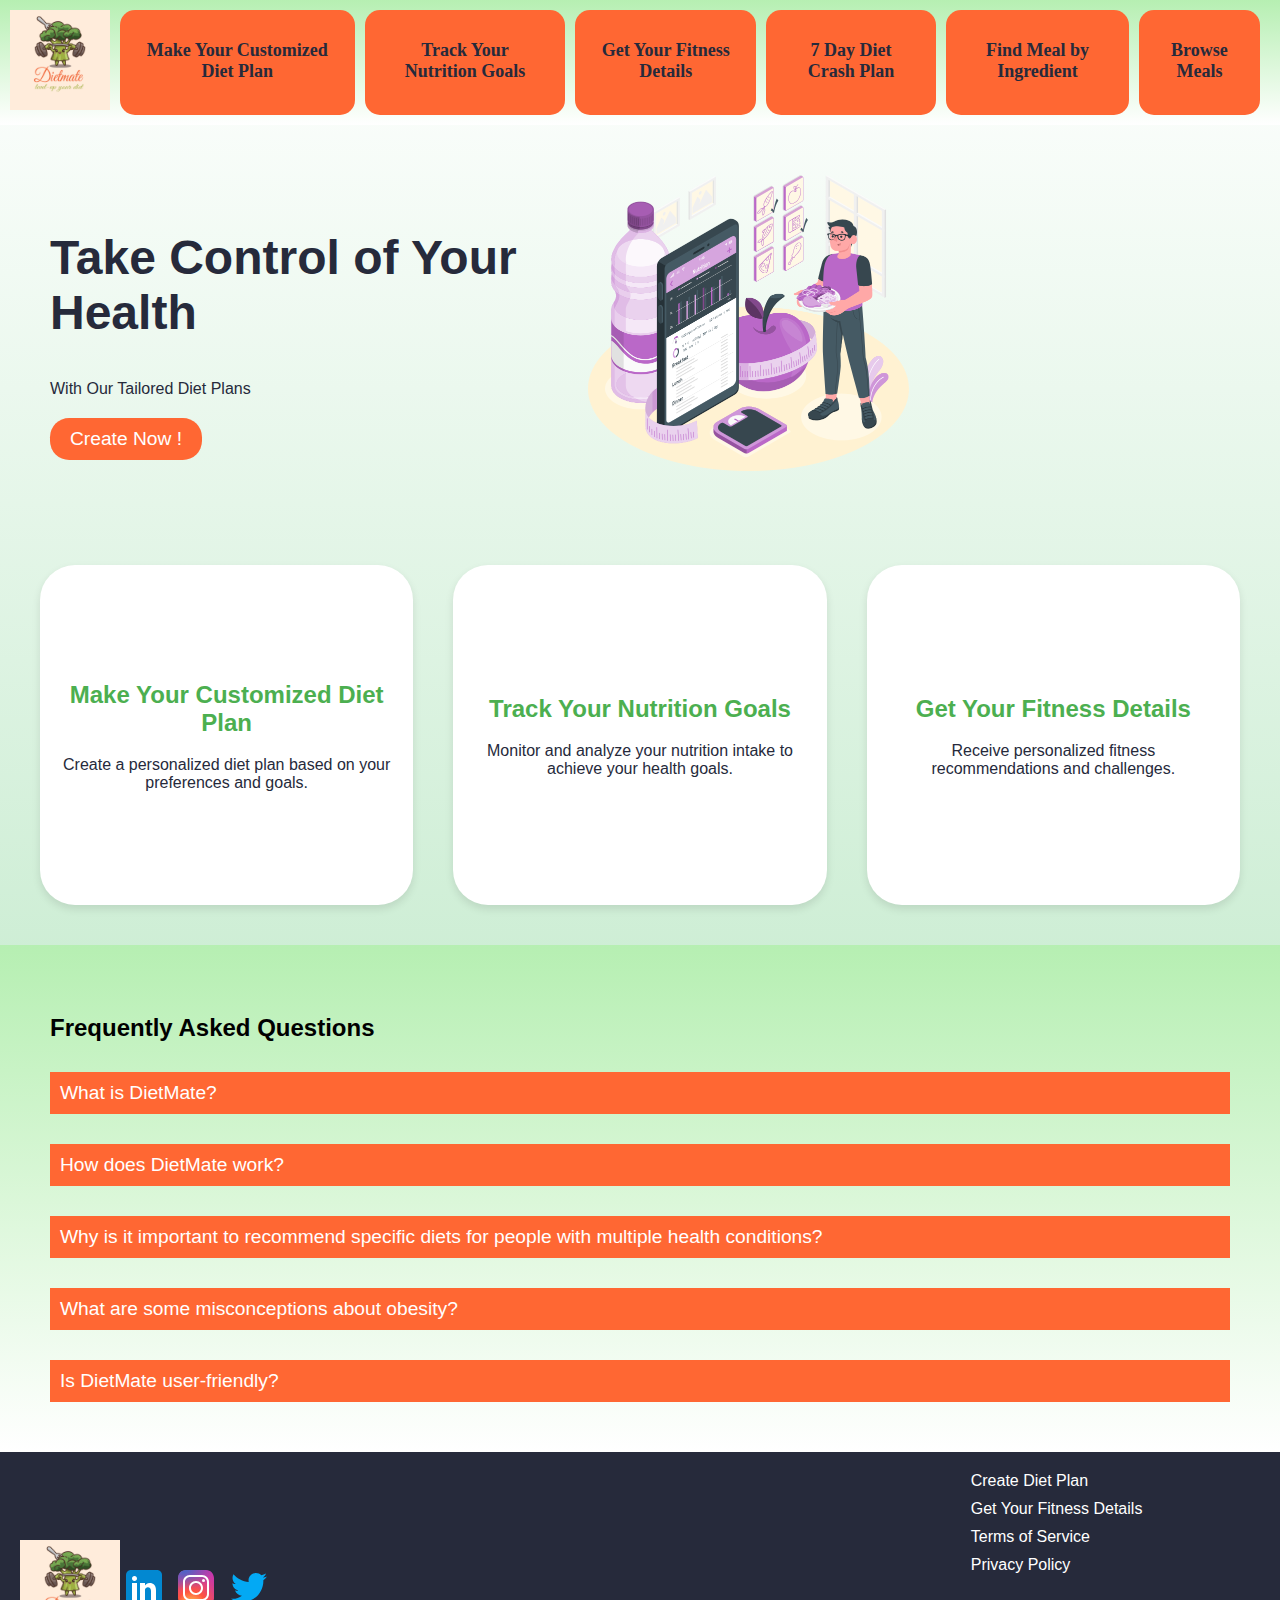
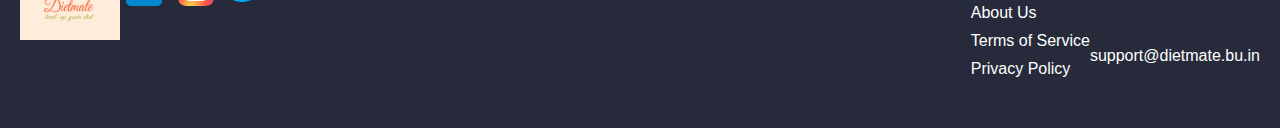
<file: index.html>
<!DOCTYPE html>
<html lang="en">
  <head>
    <meta charset="UTF-8" />
    <meta name="viewport" content="width=device-width, initial-scale=1.0" />
    <title>DIETMATE</title>
    <!-- Link your CSS file here -->
    <link rel="stylesheet" href="styles.css" />
    <link
      rel="stylesheet"
      href="https://fonts.googleapis.com/css2?family=Inter:wght@500;700;800&display=swap"
    />
    <link
      rel="stylesheet"
      href="https://fonts.googleapis.com/css2?family=Outfit:wght@400;700;800&display=swap"
    />
    <link
      rel="stylesheet"
      href="https://fonts.googleapis.com/css2?family=Jockey One:wght@400&display=swap"
    />
  </head>
  <body>
    <nav>
      <div class="logo-container">
        <img src="dietmate logo final.png" alt="DIETMATE Logo" class="logo" />
      </div>
      <a href="customized_diet.html">Make Your Customized Diet Plan</a>
      <a href="track_nutrition.html">Track Your Nutrition Goals</a>
      <a href="fitness_details.html">Get Your Fitness Details</a>
      <a href="./Gamification/index.html">7 Day Diet Crash Plan</a>
      <a href="./FindMeal/findMeal.html">Find Meal by Ingredient</a>
      <a href="browsefoods.html">Browse Meals</a>
    </nav>

    <section class="hero-section">
      <div class="hero-text">
        <h2>Take Control of Your Health</h2>
        <p>With Our Tailored Diet Plans</p>
        <a href="customized_diet.html"
          ><button id="createNowButton">Create Now !</button></a
        >
      </div>
      <div class="hero-image">
        <img src="images/dod84jxf.png" alt="Hero Image" />
      </div>
    </section>

    <main>
      <section id="customized-diet" class="option-box">
        <div class="option-content">
          <h2>Make Your Customized Diet Plan</h2>
          <p>
            Create a personalized diet plan based on your preferences and goals.
          </p>
        </div>
      </section>

      <section id="track-nutrition" class="option-box">
        <div class="option-content">
          <h2>Track Your Nutrition Goals</h2>
          <p>
            Monitor and analyze your nutrition intake to achieve your health
            goals.
          </p>
        </div>
      </section>

      <section id="get-fitness-details" class="option-box">
        <div class="option-content">
          <h2>Get Your Fitness Details</h2>
          <p>Receive personalized fitness recommendations and challenges.</p>
        </div>
      </section>
    </main>

    <section class="faq-section">
      <h2>Frequently Asked Questions</h2>
      <div class="faq-item">
        <button class="question-btn" onclick="toggleAnswer('answer2')">
          What is DietMate?
        </button>
        <div class="answer" id="answer2">
          DietMate is a personalized dietary planning web application designed
          to help individuals make informed food choices based on their unique
          health needs and goals.
        </div>
      </div>
      <div class="faq-item">
        <button class="question-btn" onclick="toggleAnswer('answer3')">
          How does DietMate work?
        </button>
        <div class="answer" id="answer3">
          DietMate utilizes advanced AI technology to analyze user data,
          including health metrics, dietary preferences, and lifestyle factors.
          Based on this information, it generates personalized diet plans
          tailored to each user's specific nutritional requirements.
        </div>
      </div>
      <div class="faq-item">
        <button class="question-btn" onclick="toggleAnswer('answer1')">
          Why is it important to recommend specific diets for people with
          multiple health conditions?
        </button>
        <div class="answer" id="answer1">
          It is important to recommend specific diets for people with multiple
          health conditions because what we eat can have a significant impact on
          our health. Different health conditions may require specific dietary
          modifications to help manage symptoms and prevent further health
          complications. For example, individuals with high blood pressure may
          need to limit their sodium intake, while individuals with diabetes may
          need to manage their carbohydrate intake to help regulate blood sugar
          levels. Additionally, certain health conditions may have overlapping
          dietary recommendations. For example, a diet that is rich in fruits,
          vegetables, whole grains, lean protein, and healthy fats can benefit
          individuals with multiple health conditions such as diabetes, heart
          disease, and obesity. By recommending specific diets for people with
          multiple health conditions, healthcare providers and registered
          dietitians can help individuals better manage their health and reduce
          their risk of further health complications. It can also help
          individuals feel more in control of their health and improve their
          overall quality of life. However, it is important to consult with a
          healthcare provider or a registered dietitian to determine the best
          diet plan for your specific needs and health status
        </div>
      </div>
      <div class="faq-item">
        <button class="question-btn" onclick="toggleAnswer('answer4')">
          What are some misconceptions about obesity?
        </button>
        <div class="answer" id="answer4">
          Some misconceptions about obesity include the belief that it is solely
          a result of poor willpower or laziness, when in fact it is a complex
          condition influenced by a variety of factors such as genetics,
          environment, behaviour, and physiology. Additionally, weight is not
          always a reliable indicator of health, and individuals of all sizes
          deserve to be treated with respect and compassion.
        </div>
      </div>
      <div class="faq-item">
        <button class="question-btn" onclick="toggleAnswer('answer5')">
          Is DietMate user-friendly?
        </button>
        <div class="answer" id="answer5">
          Yes, DietMate features a user-friendly interface that makes it easy
          for users to input their information and navigate through the
          platform. The process of generating personalized diet plans is
          intuitive and straightforward.
        </div>
      </div>
      <!-- Add more FAQ items as needed -->
    </section>

    <!--<<footer>

      <p>&copy; 2024 DIETMATE. All rights reserved.</p>
    </footer>>-->
    <footer class="footer">
      <div class="footer-left">
        <img
          src="dietmate logo final.png"
          alt="Diet Mate Logo"
          class="footer-logo"
        />
        <div class="social-icons">
          <a href="#" class="social-icon-link"><img src="linkedin.svg" alt="LinkedIn"></a>
          <a href="#" class="social-icon-link"><img src="insta.svg" alt="Instagram"></a>
          <a href="#" class="social-icon-link"><img src="twitter.svg" alt="Twitter"></a>
        </div>
      </div>
      <div class="footer-right">
        <div class="footer-links">
          <a href="customized_diet.html" class="footer-link"
            >Create Diet Plan</a
          >
          <a href="fitness_details.html" class="footer-link"
            >Get Your Fitness Details</a
          >
          
          <a href="terms_of_service.html" class="footer-link"
            >Terms of Service</a
          >
          <a href="privacy_policy.html" class="footer-link">Privacy Policy</a>
        </div>
      <div class="footer-left">
        <div class="footer-links">
          <a href="about_us.html" class="footer-link">About Us</a>
          <a href="terms_of_service.html" class="footer-link"
            >Terms of Service</a
          >
          <a href="privacy_policy.html" class="footer-link">Privacy Policy</a>
        </div>
        <div class="footer-contact">
          <a href="mailto:support@dietmate.bu.in" class="contact-link"
            >support@dietmate.bu.in</a
          >
        </div>
      </div>
    </footer>

    <!-- Link your JavaScript file here -->
    <script src="script.js"></script>
  </body>
</html>
</file>
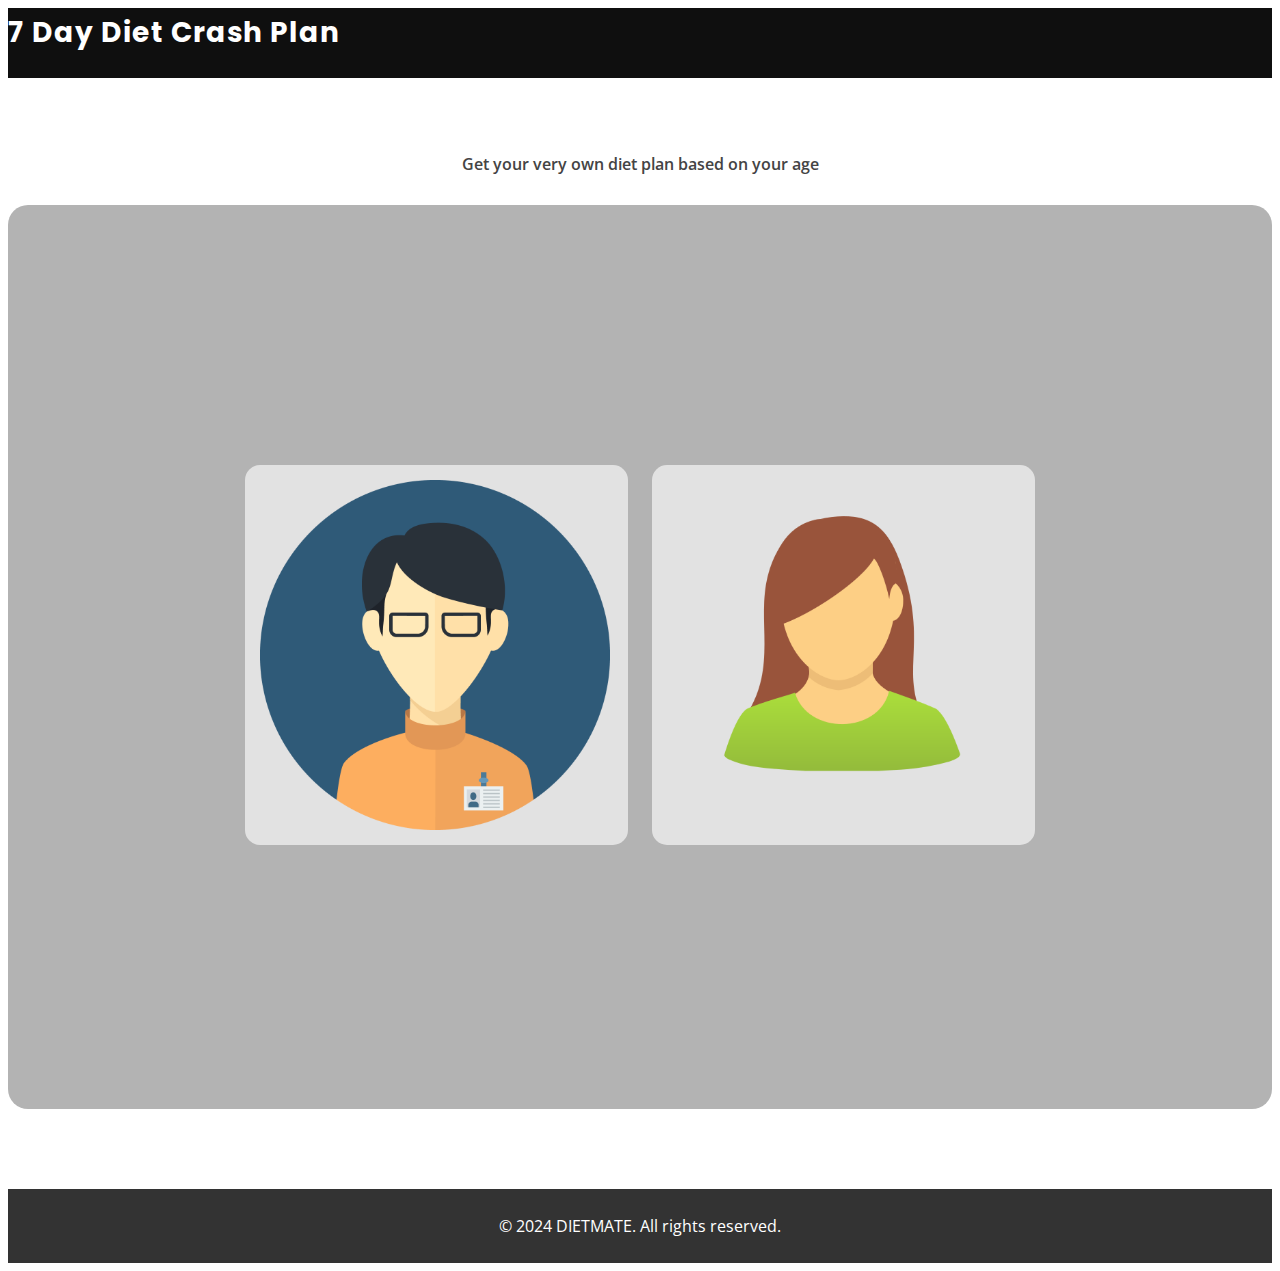
<file: Gamification/index.html>
<!DOCTYPE html>
<html lang="en">

<head>
    <meta charset="utf-8">
    <meta content="width=device-width, initial-scale=1.0" name="viewport">

    <title>7 Day Diet Crash Plan</title>

    <!-- ICONS -->
    <link rel="stylesheet" href="https://cdnjs.cloudflare.com/ajax/libs/font-awesome/4.7.0/css/font-awesome.min.css">

    <!-- Google Fonts -->
    <link href="https://fonts.googleapis.com/css?family=Open+Sans:300,300i,400,400i,600,600i,700,700i|Raleway:300,300i,400,400i,500,500i,600,600i,700,700i|Poppins:300,300i,400,400i,500,500i,600,600i,700,700i" rel="stylesheet">

    <!-- Vendor CSS Files -->
   
    <!-- Template Main CSS File -->
    <link href="assets/css/style.css" rel="stylesheet">


</head>

<body>


    <!-- ======= Header ======= -->
    <header id="header" class="d-flex align-items-center">
        <div class="container d-flex justify-content-between">

            <div class="logo">
                <h1 class="text-light"><a href="index.html">7 Day Diet Crash Plan</a></h1>
                <!-- Uncomment below if you prefer to use an image logo -->
                <!-- <a href="index.html"><img src="assets/img/logo.png" alt="" class="img-fluid"></a>-->
            </div>
        </div>
    </header>
    <!-- End Header -->

  

    <main id="main">
        <!-- ======= Team Section ======= -->
        <section id="team" class="team">
            <div class="container">
                <div class="section-title" data-aos="zoom-in">
                    <!-- <h2>Balanced Diets</h2> -->
                    <p>Get your very own diet plan based on your age</p>
                </div>
                <div>
                    <div class="container1">
                        <center>
                            <section id="gender">
                                <input type="image" src="./assets/m1.png" onclick="fun1(1)" id="M" class="beta">
                                <input type="image" src="./assets/f1.png" onclick="fun1(2)" id="F" class="beta">
                            </section>


                            <!----------- Button series M ------------>
                            <div id="male" style="display: none;">
                                <a href="./planner/updated kids.html"> <input type="image" class="alpha" src="./assets/svg/kid(male).svg" value="M1" id="MM1"></a>
                                <a href="./planner/updated teens.html"> <input type="image" class="alpha" src="./assets/svg/teen(male).svg" value="M2" id="MM2"></a>
                                <a href="./planner/updated men.html"> <input type="image" class="alpha" src="./assets/svg/adult(male).svg" value="M3" id="MM3"></a>
                                <a href="./planner/updated senior citizen.html"> <input type="image" class="alpha" src="./assets/svg/OLD(male).svg" value="M4" id="MM4"></a>
                            </div>

                            <!-------- Button Series F --------------->
                            <div id="female" style="display: none;">
                                <a href="./planner/updated kids.html"> <input type="image" src="./assets/svg/kid(female).svg" class="alpha" value="F1" id="FF1"></a>
                                <a href="./planner/updated teens.html"> <input type="image" src="./assets/svg/teen(female).svg" class="alpha" value="F2" id="FF2"></a>
                                <input type="image" class="alpha" src="./assets/svg/adult(female).svg" value="F3" id="FF3" onclick="m12()">
                                <a href="./planner/updated senior citizen.html"> <input type="image" src="./assets/svg/OLD(female).svg" class="alpha" value="F4" id="FF4"></a>


                            </div>

                            <div id="m2" style="display: none;">
                                <a href="./planner/updated women.html"> <input type="image" class="alpha" id="FF3A" src="./assets/svg/adult(female).svg"></a>
                                <a href="./planner/updated pregnancy diet.html"><input type="image" class="alpha" id="FF3B" src="./assets/svg/Pregnant.svg"></a>
                            </div>

                        </center>
                    </div>
                </div>
            </div>
        </section>
        <!-- End Team Section -->

        
                    </div>
                    <div class="swiper-pagination"></div>
                </div>

            </div>
        </section>
        

    </main>
    <!-- End #main -->

    <!-- ======= Footer ======= -->
    <footer>
        <p>&copy; 2024 DIETMATE. All rights reserved.</p>
    </footer>
    <!-- End Footer -->

    
    <!-- Vendor JS Files -->
    <script src="assets/vendor/aos/aos.js"></script>
    <script src="assets/vendor/bootstrap/js/bootstrap.bundle.min.js"></script>
    <script src="assets/vendor/glightbox/js/glightbox.min.js"></script>
    <script src="assets/vendor/isotope-layout/isotope.pkgd.min.js"></script>
    <script src="assets/vendor/php-email-form/validate.js"></script>
    <script src="assets/vendor/purecounter/purecounter.js"></script>
    <script src="assets/vendor/swiper/swiper-bundle.min.js"></script>

    <!-- Template Main JS File -->
    <script src="assets/js/main.js"></script>

    </body>

</html>
</file>
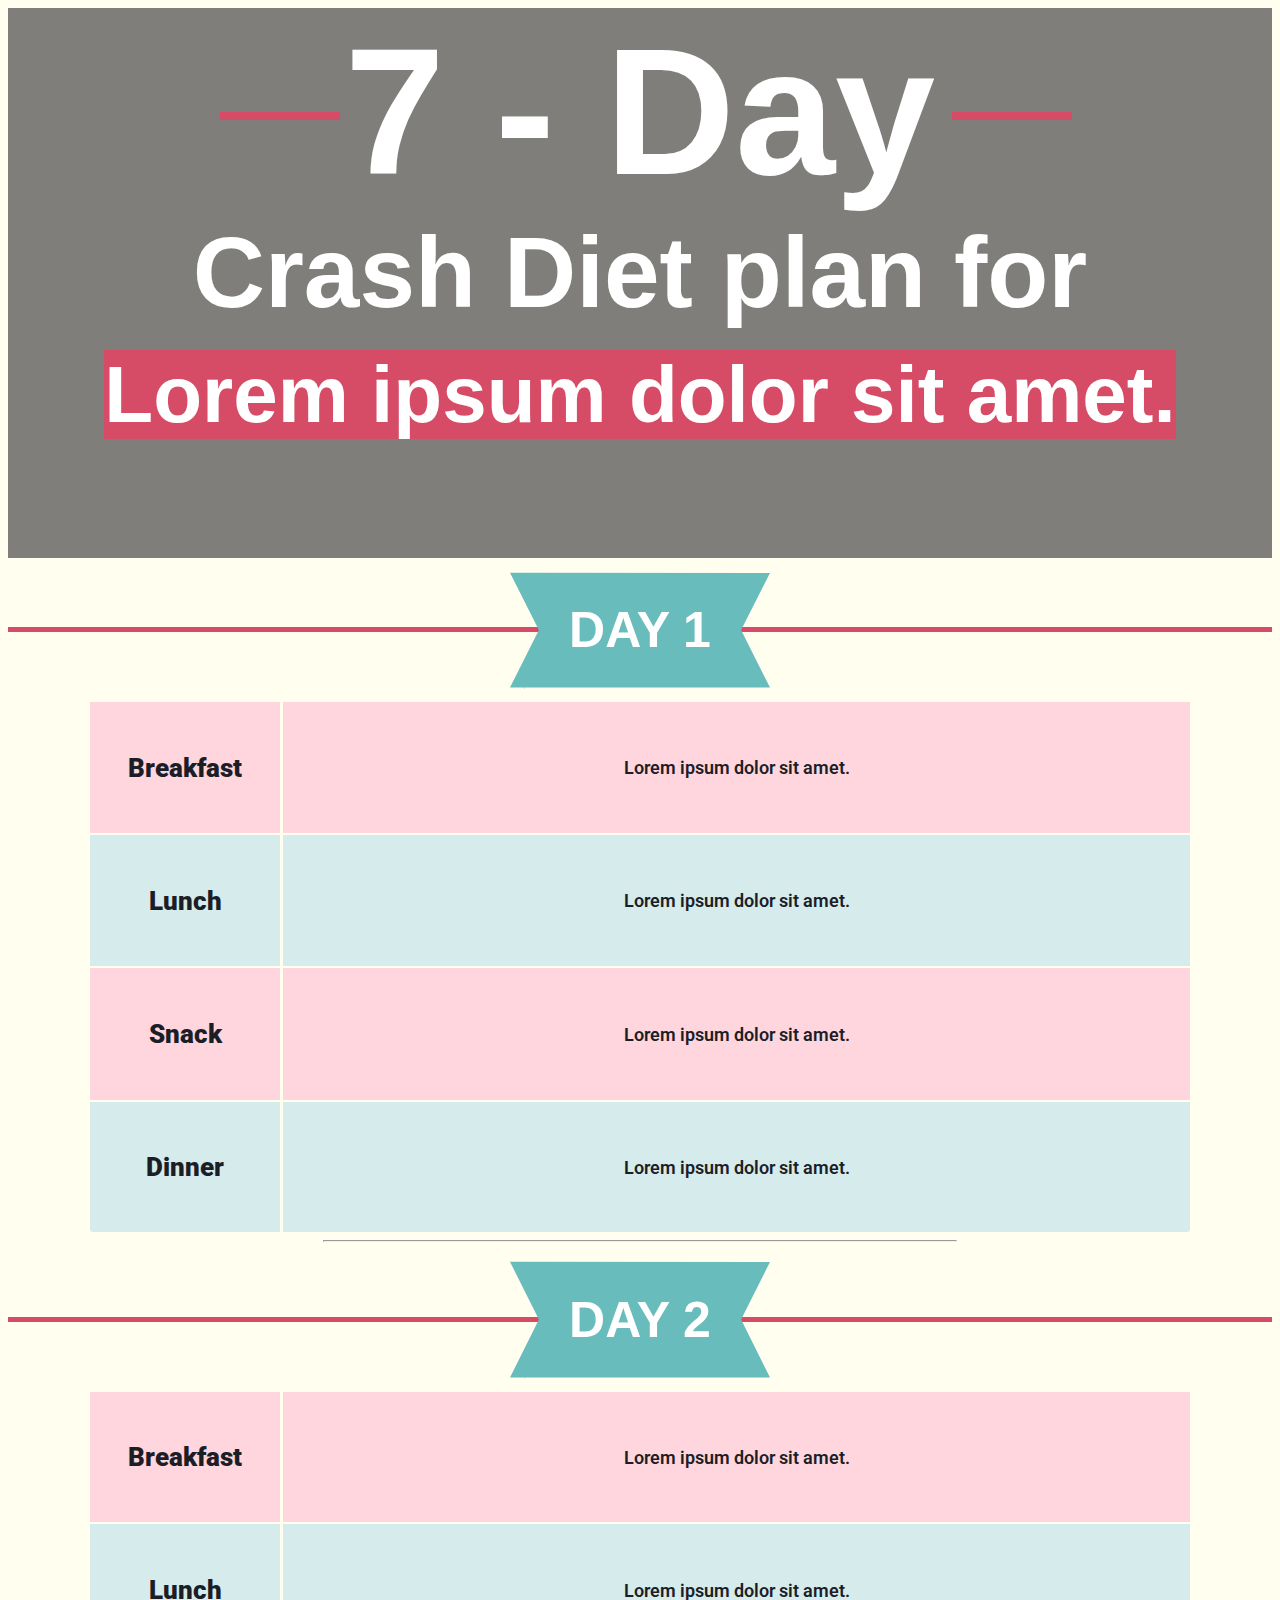
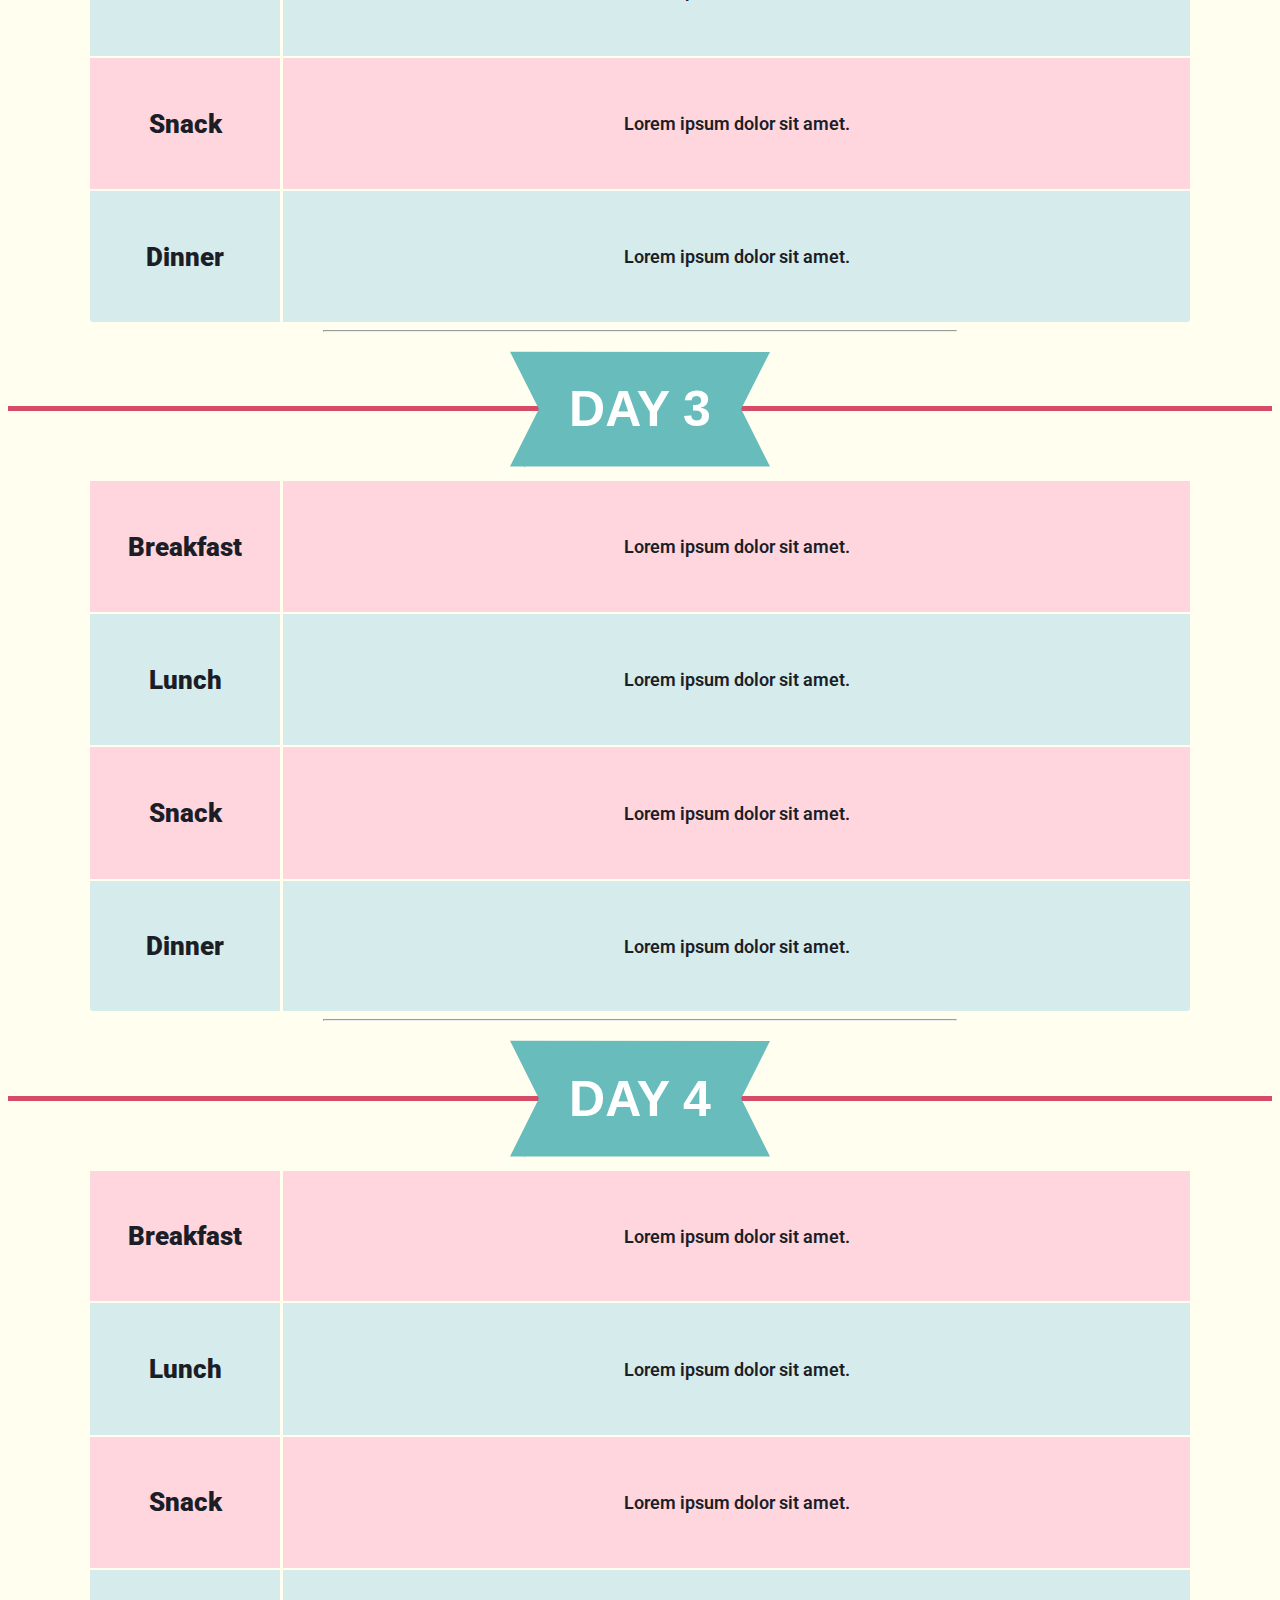
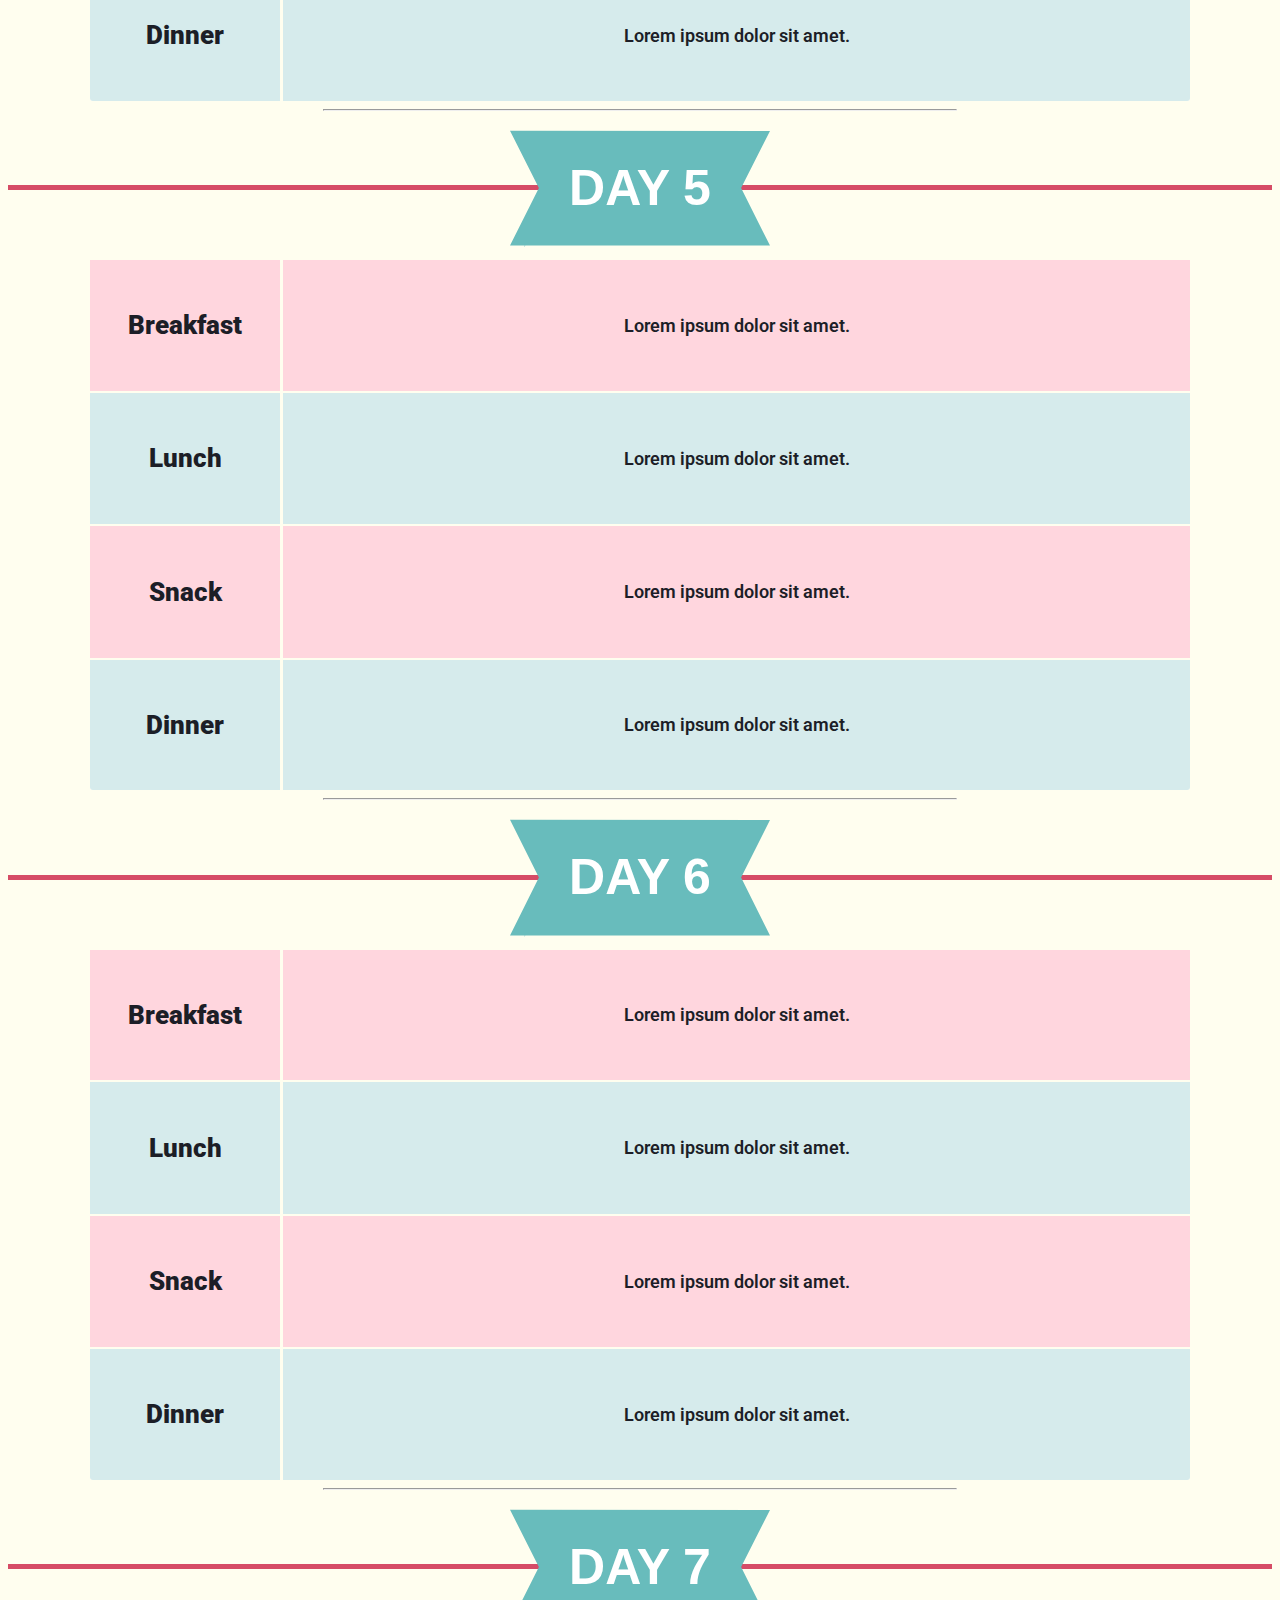
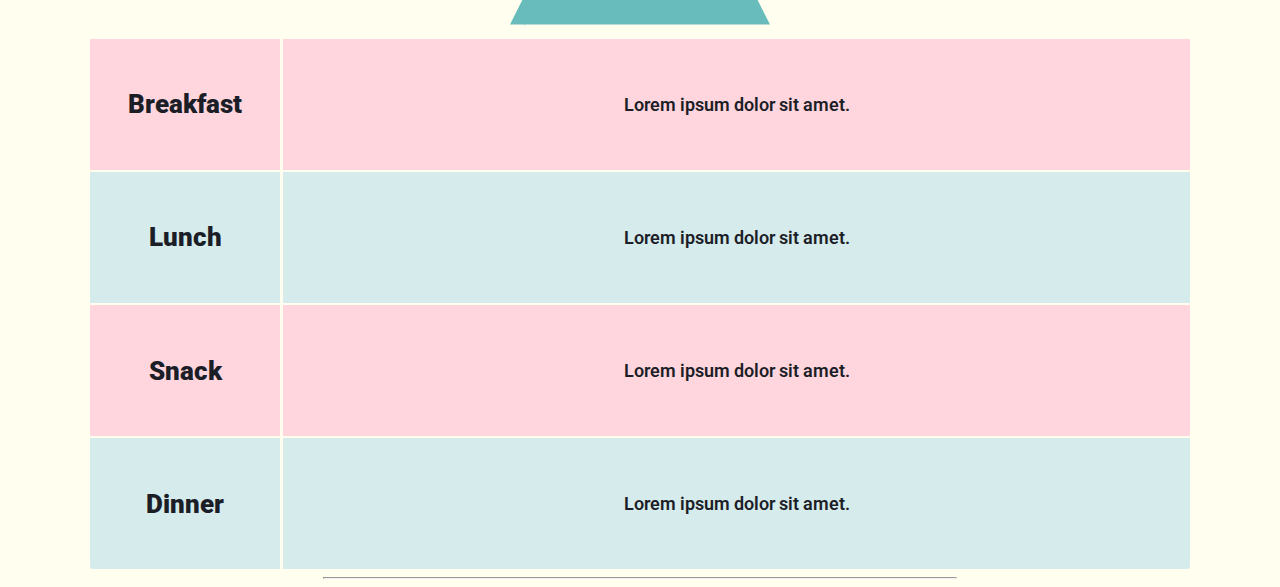
<file: Gamification/planner/index.html>
<!DOCTYPE html>
<html lang="en">

<head>
    <meta charset="UTF-8">
    <meta http-equiv="X-UA-Compatible" content="IE=edge">
    <meta name="viewport" content="width=device-width, initial-scale=1.0">
    <link href='https://fonts.googleapis.com/css?family=Sofia' rel='stylesheet'>
    <link rel="stylesheet" href="style.css">
    <title>Document</title>
</head>


<body>

    <header>

        <h1 style="font-size: 180px;font-family:'Franklin Gothic Medium', 'Arial Narrow', Arial, sans-serif;">7 - Day</h1>
        <h3>
            Crash Diet plan for <br><span style="background-color: #D64C66; font-size: 80px;"> Lorem ipsum dolor sit amet. </span>
        </h3>
        </h1>

    </header>


    <div>
        <h6>
            <div class="container">
                <img src="shape 1 web.svg" style="width: 260px;">
                <div class="centered" style="font-size: 50px; font-family: Arial, Helvetica, sans-serif; font-weight:bold;">DAY 1</div>
            </div>
        </h6>

        <table class="table-fill">

            <tbody class="table-hover">
                <tr>
                    <td class="text-left" style="width: 150px;">Breakfast</td>
                    <td class="text-center">Lorem ipsum dolor sit amet.</td>
                </tr>
                <tr>
                    <td class="text-left">Lunch</td>
                    <td class="text-center">Lorem ipsum dolor sit amet.</td>
                </tr>
                <tr>
                    <td class="text-left">Snack</td>
                    <td class="text-center">Lorem ipsum dolor sit amet.</td>
                </tr>
                <tr>
                    <td class="text-left">Dinner

                    </td>
                    <td class="text-center">Lorem ipsum dolor sit amet.</td>
                </tr>

            </tbody>
        </table>
        <hr style="margin-top: 8px;margin-bottom: 5px; width: 50%;">
    </div>



    <div>
        <h6>
            <div class="container">
                <img src="shape 1 web.svg" style="width: 260px;">
                <div class="centered" style="font-size: 50px; font-family: Arial, Helvetica, sans-serif; font-weight:bold;">DAY 2</div>
            </div>
        </h6>

        <table class="table-fill">

            <tbody class="table-hover">
                <tr>
                    <td class="text-left" style="width: 150px;">Breakfast</td>
                    <td class="text-center">Lorem ipsum dolor sit amet.</td>
                </tr>
                <tr>
                    <td class="text-left">Lunch</td>
                    <td class="text-center">Lorem ipsum dolor sit amet.</td>
                </tr>
                <tr>
                    <td class="text-left">Snack</td>
                    <td class="text-center">Lorem ipsum dolor sit amet.</td>
                </tr>
                <tr>
                    <td class="text-left">Dinner

                    </td>
                    <td class="text-center">Lorem ipsum dolor sit amet.</td>
                </tr>

            </tbody>
        </table>
        <hr style="margin-top: 8px;margin-bottom: 5px; width: 50%;">
    </div>



    <div>
        <h6>
            <div class="container">
                <img src="shape 1 web.svg" style="width: 260px;">
                <div class="centered" style="font-size: 50px; font-family: Arial, Helvetica, sans-serif; font-weight:bold;">DAY 3</div>
            </div>
        </h6>

        <table class="table-fill">

            <tbody class="table-hover">
                <tr>
                    <td class="text-left" style="width: 150px;">Breakfast</td>
                    <td class="text-center">Lorem ipsum dolor sit amet.</td>
                </tr>
                <tr>
                    <td class="text-left">Lunch</td>
                    <td class="text-center">Lorem ipsum dolor sit amet.</td>
                </tr>
                <tr>
                    <td class="text-left">Snack</td>
                    <td class="text-center">Lorem ipsum dolor sit amet.</td>
                </tr>
                <tr>
                    <td class="text-left">Dinner

                    </td>
                    <td class="text-center">Lorem ipsum dolor sit amet.</td>
                </tr>

            </tbody>
        </table>
        <hr style="margin-top: 8px;margin-bottom: 5px; width: 50%;">
    </div>



    <div>
        <h6>
            <div class="container">
                <img src="shape 1 web.svg" style="width: 260px;">
                <div class="centered" style="font-size: 50px; font-family: Arial, Helvetica, sans-serif; font-weight:bold;">DAY 4</div>
            </div>
        </h6>

        <table class="table-fill">

            <tbody class="table-hover">
                <tr>
                    <td class="text-left" style="width: 150px;">Breakfast</td>
                    <td class="text-center">Lorem ipsum dolor sit amet.</td>
                </tr>
                <tr>
                    <td class="text-left">Lunch</td>
                    <td class="text-center">Lorem ipsum dolor sit amet.</td>
                </tr>
                <tr>
                    <td class="text-left">Snack</td>
                    <td class="text-center">Lorem ipsum dolor sit amet.</td>
                </tr>
                <tr>
                    <td class="text-left">Dinner

                    </td>
                    <td class="text-center">Lorem ipsum dolor sit amet.</td>
                </tr>

            </tbody>
        </table>
        <hr style="margin-top: 8px;margin-bottom: 5px; width: 50%;">
    </div>



    <div>
        <h6>
            <div class="container">
                <img src="shape 1 web.svg" style="width: 260px;">
                <div class="centered" style="font-size: 50px; font-family: Arial, Helvetica, sans-serif; font-weight:bold;">DAY 5</div>
            </div>
        </h6>

        <table class="table-fill">

            <tbody class="table-hover">
                <tr>
                    <td class="text-left" style="width: 150px;">Breakfast</td>



                    <!-- INSERT FOOD DETAILS HERE -->



                    <td class="text-center">Lorem ipsum dolor sit amet.</td>
                </tr>
                <tr>
                    <td class="text-left">Lunch</td>
                    <td class="text-center">Lorem ipsum dolor sit amet.</td>
                </tr>
                <tr>
                    <td class="text-left">Snack</td>
                    <td class="text-center">Lorem ipsum dolor sit amet.</td>
                </tr>
                <tr>
                    <td class="text-left">Dinner

                    </td>
                    <td class="text-center">Lorem ipsum dolor sit amet.</td>
                </tr>

            </tbody>
        </table>
        <hr style="margin-top: 8px;margin-bottom: 5px; width: 50%;">
    </div>



    <div>
        <h6>
            <div class="container">
                <img src="shape 1 web.svg" style="width: 260px;">
                <div class="centered" style="font-size: 50px; font-family: Arial, Helvetica, sans-serif; font-weight:bold;">DAY 6</div>
            </div>
        </h6>

        <table class="table-fill">

            <tbody class="table-hover">
                <tr>
                    <td class="text-left" style="width: 150px;">Breakfast</td>
                    <td class="text-center">Lorem ipsum dolor sit amet.</td>
                </tr>
                <tr>
                    <td class="text-left">Lunch</td>
                    <td class="text-center">Lorem ipsum dolor sit amet.</td>
                </tr>
                <tr>
                    <td class="text-left">Snack</td>
                    <td class="text-center">Lorem ipsum dolor sit amet.</td>
                </tr>
                <tr>
                    <td class="text-left">Dinner

                    </td>
                    <td class="text-center">Lorem ipsum dolor sit amet.</td>
                </tr>

            </tbody>
        </table>
        <hr style="margin-top: 8px;margin-bottom: 5px; width: 50%;">
    </div>



    <div>
        <h6>
            <div class="container">
                <img src="shape 1 web.svg" style="width: 260px;">
                <div class="centered" style="font-size: 50px; font-family: Arial, Helvetica, sans-serif; font-weight:bold;">DAY 7</div>
            </div>
        </h6>

        <table class="table-fill">

            <tbody class="table-hover">
                <tr>
                    <td class="text-left" style="width: 150px;">Breakfast</td>
                    <td class="text-center">Lorem ipsum dolor sit amet.</td>
                </tr>
                <tr>
                    <td class="text-left">Lunch</td>
                    <td class="text-center">Lorem ipsum dolor sit amet.</td>
                </tr>
                <tr>
                    <td class="text-left">Snack</td>
                    <td class="text-center">Lorem ipsum dolor sit amet.</td>
                </tr>
                <tr>
                    <td class="text-left">Dinner

                    </td>
                    <td class="text-center">Lorem ipsum dolor sit amet.</td>
                </tr>

            </tbody>
        </table>
        <hr style="margin-top: 8px;margin-bottom: 5px; width: 50%;">
    </div>



</body>

</html>
</file>
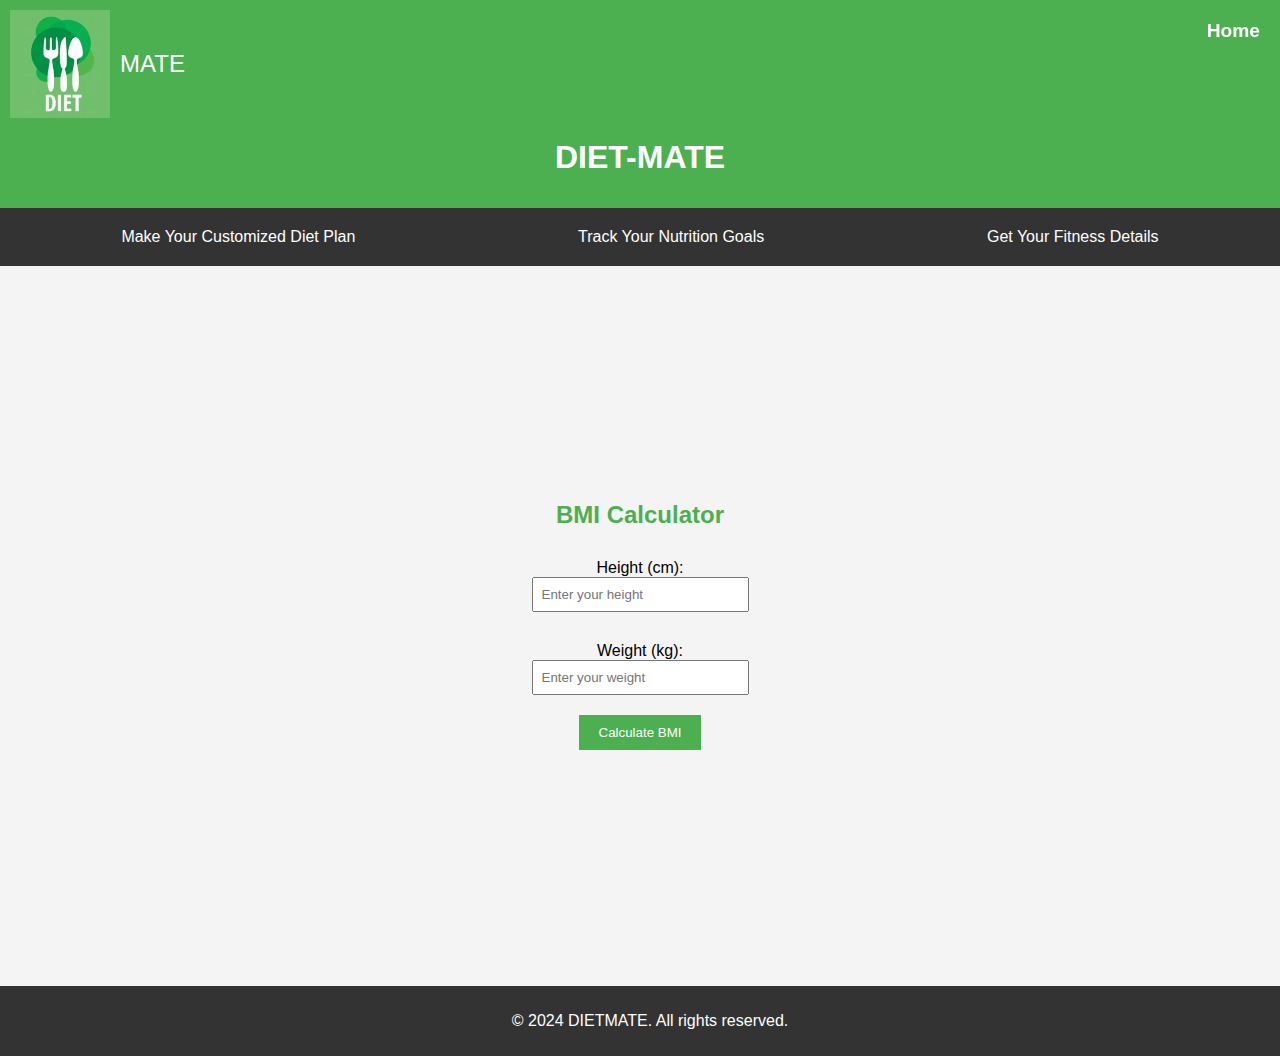
<file: bmi_calculator.html>
<!DOCTYPE html>
<html lang="en">
<head>
    <meta charset="UTF-8">
    <meta name="viewport" content="width=device-width, initial-scale=1.0">
    <link rel="stylesheet" href="fitness_details.css">
    <title>Diet Mate - BMI Calculator</title>
</head>
<body>

    <!-- Home option -->
    <div class="home-link">
        <a href="index.html">Home</a>
    </div>

<header>
    <div class="logo-container">
        <img src="images/dietmate.jpeg" alt="DIETMATE Logo" class="logo">
        <span class="mate-text">MATE</span>
    </div>
    <h1>DIET-MATE</h1>
</header>

<nav>
    <a href="customized_diet.html">Make Your Customized Diet Plan</a>
    <a href="track_nutrition.html">Track Your Nutrition Goals</a>
    <a href="fitness_details.html">Get Your Fitness Details</a>
</nav>

<main>
    <section class="bmi-calculator">
        <h2>BMI Calculator</h2>
        <form id="bmi-form" onsubmit="calculateBMI(); return false;">
            <label for="height">Height (cm):</label>
            <input type="number" id="height" placeholder="Enter your height" required>

            <label for="weight">Weight (kg):</label>
            <input type="number" id="weight" placeholder="Enter your weight" required>

            <button type="submit">Calculate BMI</button>
        </form>

        <div id="result"></div>
    </section>
</main>

<footer>
    <p>&copy; 2024 DIETMATE. All rights reserved.</p>
</footer>

    <!-- Link your JavaScript file here -->
    <script src="bmi_calculator.js"></script>
</body>
</html>
</file>
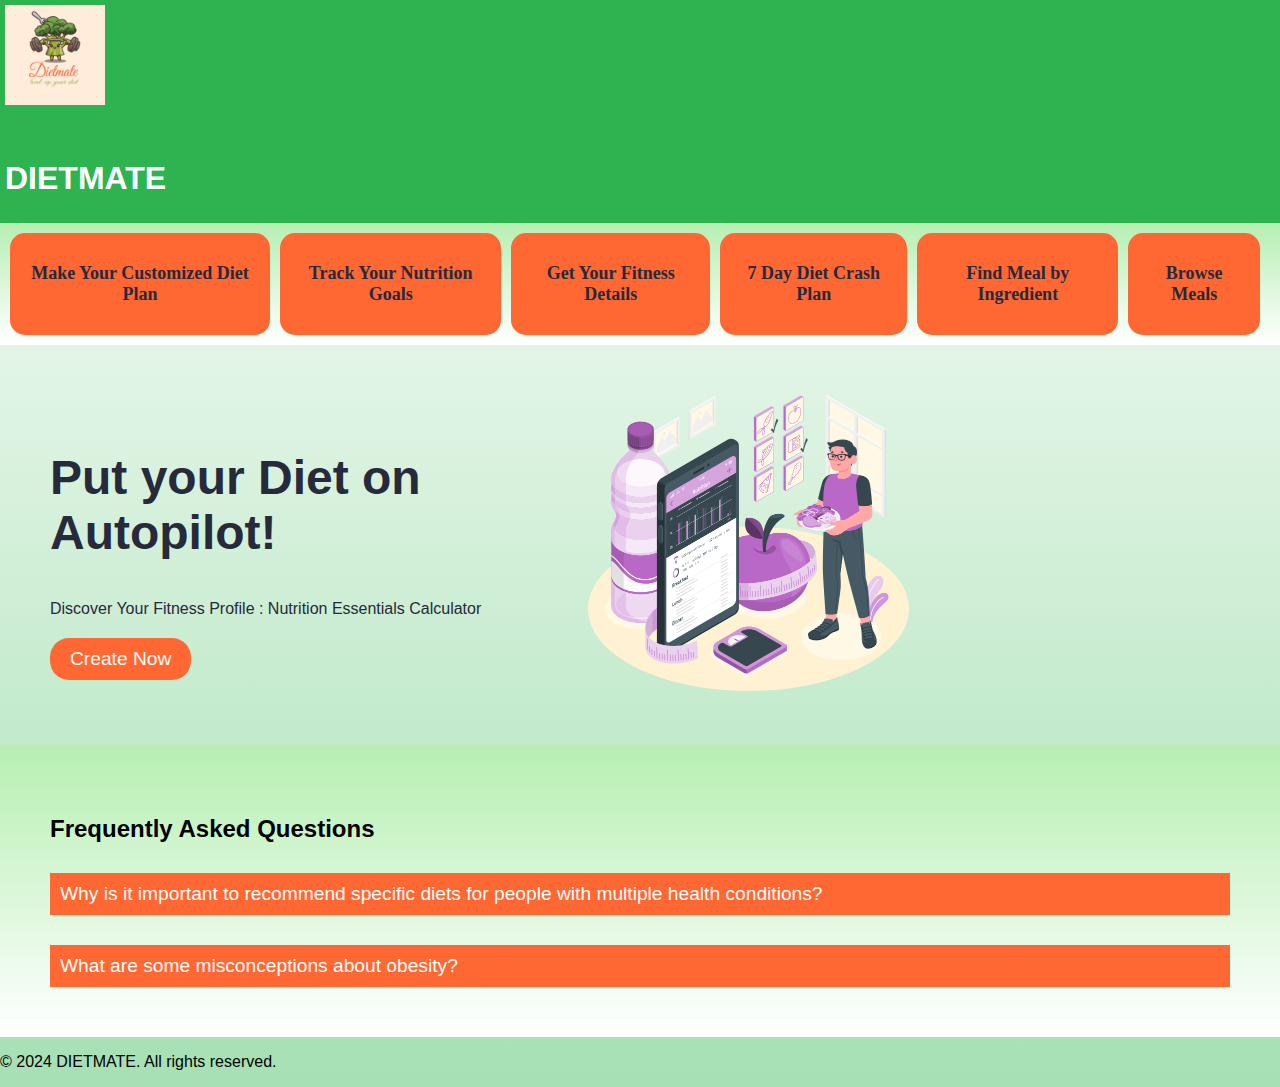
<file: customized_diet.html>
<!DOCTYPE html>
<html lang="en">
  <head>
    <meta charset="UTF-8" />
    <meta name="viewport" content="width=device-width, initial-scale=1.0" />
    <title>DIETMATE</title>
    <!-- Link your CSS file here -->
    <link rel="stylesheet" href="styles.css" />
  </head>
  <body>
    <header>
      <div class="logo-container">
        <img src="dietmate logo final.png" alt="DIETMATE Logo" class="logo" />
      </div>
      <h1 class="dietmate-title">DIETMATE</h1>
    </header>

    <nav>
      <a href="customized_diet.html">Make Your Customized Diet Plan</a>
      <a href="track_nutrition.html">Track Your Nutrition Goals</a>
      <a href="fitness_details.html">Get Your Fitness Details</a>
      <a href="./Gamification/index.html">7 Day Diet Crash Plan</a>
      <a href="./FindMeal/findMeal.html">Find Meal by Ingredient</a>
      <a href="browsefoods.html">Browse Meals</a>
    </nav>

    <section class="hero-section">
      <div class="hero-text">
        <h2>Put your Diet on Autopilot!</h2>
        <p>Discover Your Fitness Profile : Nutrition Essentials Calculator</p>
        <a href="customized_diet.html"
          ><button id="createNowButton">Create Now</button></a
        >
      </div>
      <div class="hero-image">
        <img src="images/dod84jxf.png" alt="Hero Image" />
      </div>
    </section>

    <section class="faq-section">
      <h2>Frequently Asked Questions</h2>
      <div class="faq-item">
        <button class="question-btn" onclick="toggleAnswer('answer1')">
          Why is it important to recommend specific diets for people with
          multiple health conditions?
        </button>
        <div class="answer" id="answer1">
          It is important to recommend specific diets for people with multiple
          health conditions because what we eat can have a significant impact on
          our health. Different health conditions may require specific dietary
          modifications to help manage symptoms and prevent further health
          complications. For example, individuals with high blood pressure may
          need to limit their sodium intake, while individuals with diabetes may
          need to manage their carbohydrate intake to help regulate blood sugar
          levels. Additionally, certain health conditions may have overlapping
          dietary recommendations. For example, a diet that is rich in fruits,
          vegetables, whole grains, lean protein, and healthy fats can benefit
          individuals with multiple health conditions such as diabetes, heart
          disease, and obesity. By recommending specific diets for people with
          multiple health conditions, healthcare providers and registered
          dietitians can help individuals better manage their health and reduce
          their risk of further health complications. It can also help
          individuals feel more in control of their health and improve their
          overall quality of life. However, it is important to consult with a
          healthcare provider or a registered dietitian to determine the best
          diet plan for your specific needs and health status
        </div>
      </div>
      <div class="faq-item">
        <button class="question-btn" onclick="toggleAnswer('answer2')">
          What are some misconceptions about obesity?
        </button>
        <div class="answer" id="answer2">
          Some misconceptions about obesity include the belief that it is solely
          a result of poor willpower or laziness, when in fact it is a complex
          condition influenced by a variety of factors such as genetics,
          environment, behaviour, and physiology. Additionally, weight is not
          always a reliable indicator of health, and individuals of all sizes
          deserve to be treated with respect and compassion.
        </div>
      </div>
      <!-- Add more FAQ items as needed -->
    </section>

    <footer>
      <p>&copy; 2024 DIETMATE. All rights reserved.</p>
    </footer>

    <!-- Link your JavaScript file here -->
    <script src="script.js"></script>
  </body>
</html>
</file>
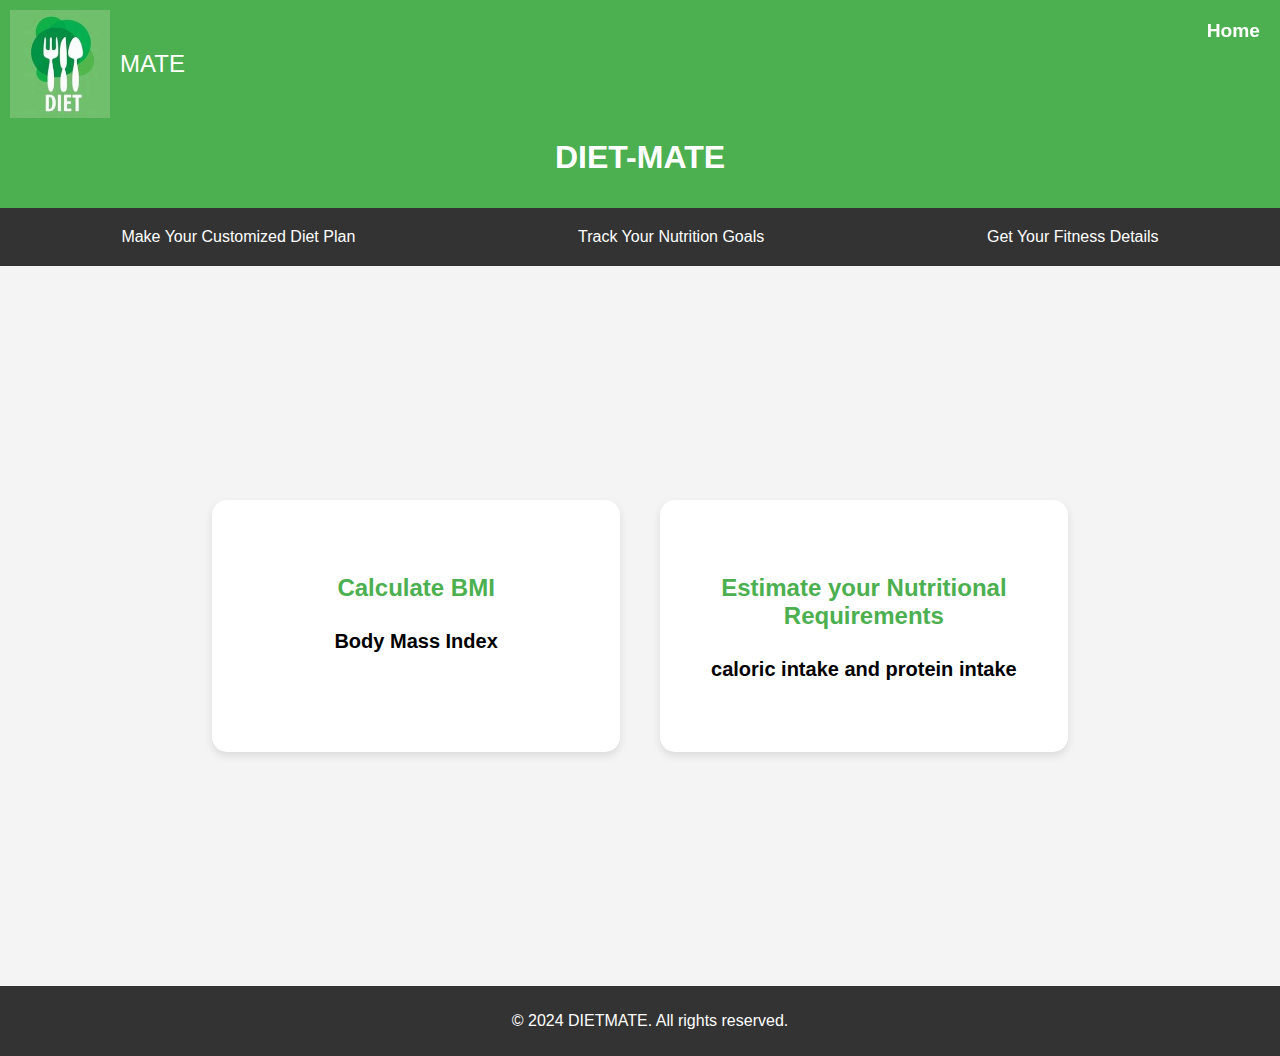
<file: fitness_details.html>
<!DOCTYPE html>
<html lang="en">
<head>
    <meta charset="UTF-8">
    <meta name="viewport" content="width=device-width, initial-scale=1.0">
    <link rel="stylesheet" href="fitness_details.css">
    <title>Diet Mate - Fitness Details</title>
</head>
<body>

    <!-- Home option -->
<div class="home-link">
    <a href="index.html">Home</a>
</div>

<header>
    <div class="logo-container">
        <img src="images/dietmate.jpeg" alt="DIETMATE Logo" class="logo">
        <span class="mate-text">MATE</span>
    </div>
    <h1>DIET-MATE</h1>
</header>

<nav>
    <a href="customized_diet.html">Make Your Customized Diet Plan</a>
    <a href="track_nutrition.html">Track Your Nutrition Goals</a>
    <a href="fitness_details.html">Get Your Fitness Details</a>
</nav>

<main>
    <section class="fitness-options">
        <div class="option" onclick="redirectToBMI()">
            <p>Calculate BMI</p>
            <h2><small> Body Mass Index</small></h2>
        </div>
        <div class="option" onclick="redirectToCaloricNeeds()">
            <p>Estimate your Nutritional Requirements</p>
            <h2><small> caloric intake and protein intake</small></h2>
        </div>
        <!-- Add more fitness options as needed -->
    </section>
</main>

<footer>
    <p>&copy; 2024 DIETMATE. All rights reserved.</p>
</footer>

<script>
    function redirectToBMI() {
        window.location.href = "bmi_calculator.html";
    }

    function redirectToCaloricNeeds() {
        window.location.href = "requirements.html";
    }
</script>

</body>
</html>
</file>
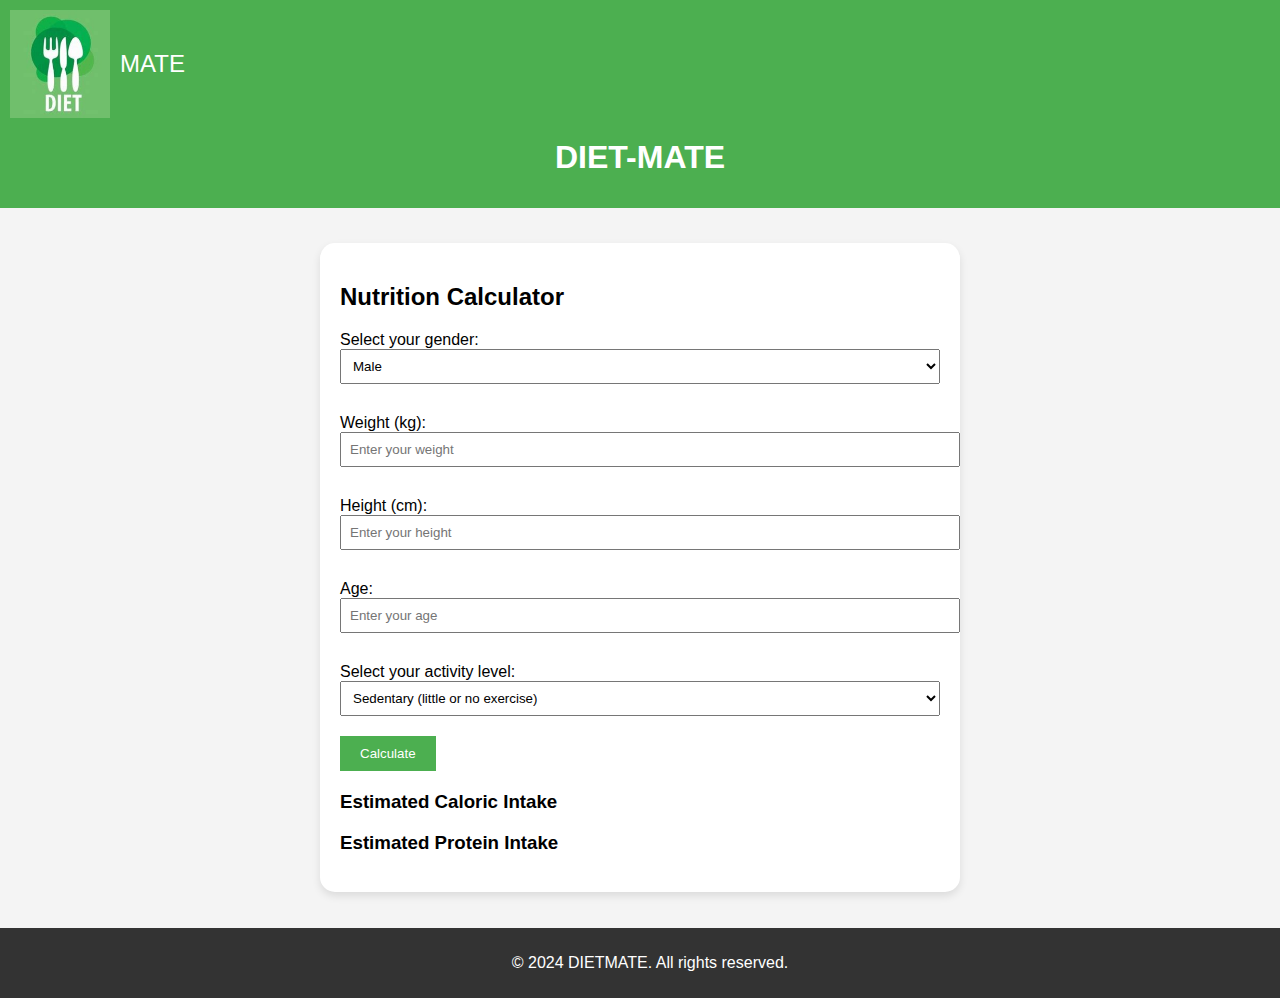
<file: requirements.html>
<!DOCTYPE html>
<html lang="en">
<head>
    <meta charset="UTF-8">
    <meta name="viewport" content="width=device-width, initial-scale=1.0">
    <link rel="stylesheet" href="fitness_details.css">
    <title>Diet Mate - Nutrition Calculator</title>
</head>
<body>

<header>
    <div class="logo-container">
        <img src="images/dietmate.jpeg" alt="DIETMATE Logo" class="logo">
        <span class="mate-text">MATE</span>
    </div>
    <h1>DIET-MATE</h1>
</header>

<main>
    <section class="calculator-section">
        <h2>Nutrition Calculator</h2>

        <label for="gender">Select your gender:</label>
        <select id="gender" required>
            <option value="male">Male</option>
            <option value="female">Female</option>
        </select>

        <label for="weight">Weight (kg):</label>
        <input type="number" id="weight" placeholder="Enter your weight" required>

        <label for="height">Height (cm):</label>
        <input type="number" id="height" placeholder="Enter your height" required>

        <label for="age">Age:</label>
        <input type="number" id="age" placeholder="Enter your age" required>

        <label for="activity-level">Select your activity level:</label>
        <select id="activity-level" required>
            <option value="sedentary">Sedentary (little or no exercise)</option>
            <option value="lightly-active">Lightly active (light exercise/sports 1-3 days/week)</option>
            <option value="moderately-active">Moderately active (moderate exercise/sports 3-5 days/week)</option>
            <option value="very-active">Very active (hard exercise/sports 6-7 days a week)</option>
            <option value="extremely-active">Extremely active (very hard exercise/sports & physical job or 2x training)</option>
        </select>

        <button onclick="calculateNutrition()">Calculate</button>

        <div id="result-container">
            <h3>Estimated Caloric Intake</h3>
            <p id="caloric-intake-result"></p>

            <h3>Estimated Protein Intake</h3>
            <p id="protein-intake-result"></p>
        </div>
    </section>
</main>

<footer>
    <p>&copy; 2024 DIETMATE. All rights reserved.</p>
</footer>

<script src="requirements.js"></script>

</body>
</html>
</file>
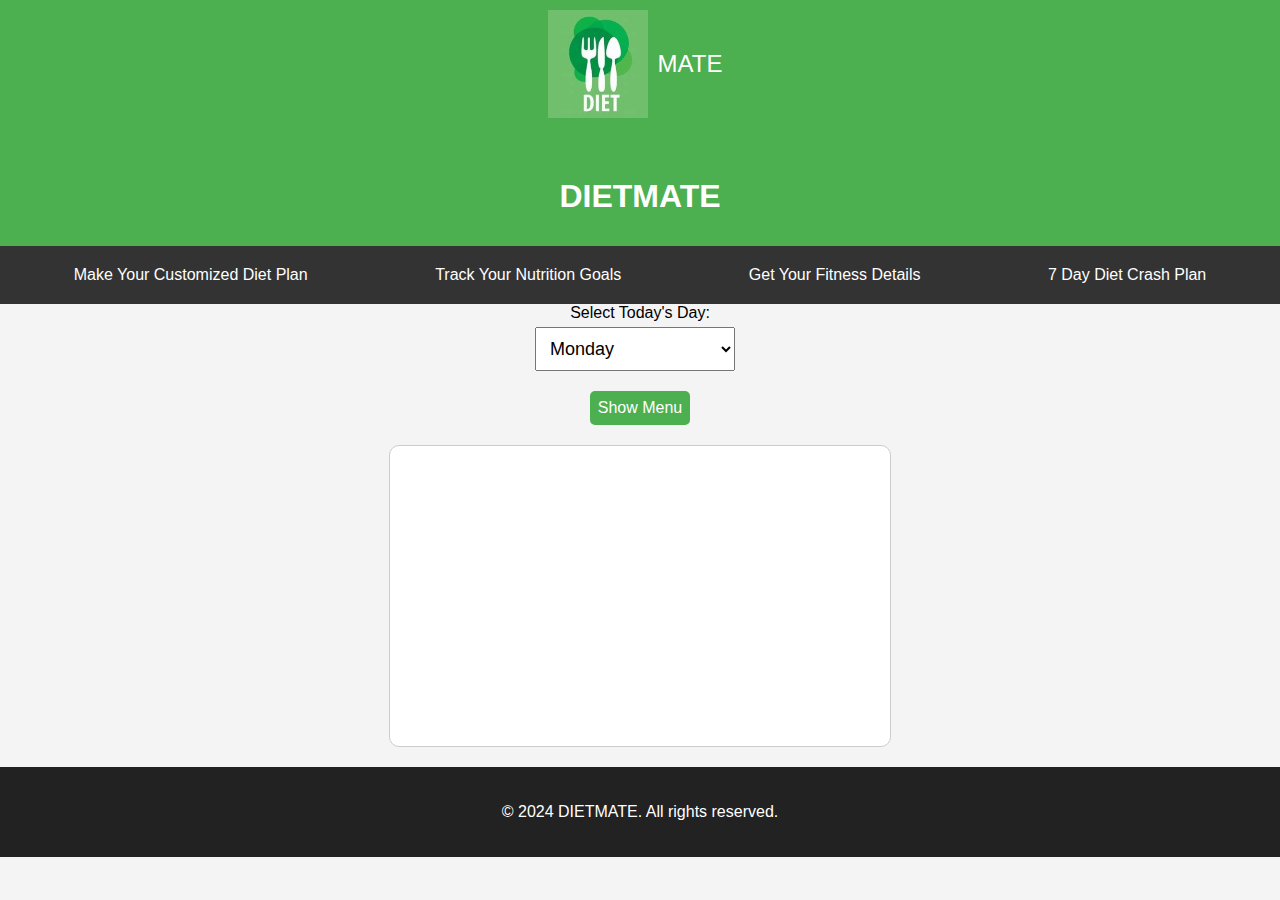
<file: track_nutrition.html>
<!DOCTYPE html>
<html lang="en">
<head>
    <meta charset="UTF-8">
    <meta name="viewport" content="width=device-width, initial-scale=1.0">
    <title>DIETMATE</title>
    <link rel="stylesheet" href="track_nutrition.css">
</head>
<body>

    <header>
        <div class="logo-container">
            <img src="images/dietmate.jpeg" alt="DIETMATE Logo" class="logo">
            <span class="mate-text">MATE</span>
        </div>
        <h1 class="dietmate-title">DIETMATE</h1>
    </header>

    <nav>
        <a href="customized_diet.html">Make Your Customized Diet Plan</a>
        <a href="track_nutrition.html">Track Your Nutrition Goals</a>
        <a href="fitness_details.html">Get Your Fitness Details</a>
        <a href="./Gamification/index.html">7 Day Diet Crash Plan</a>
    </nav>

    <main>
        <div class="input-container">
            <label for="day-select" class="day-label">Select Today's Day:</label>
            <select id="day-select">
                <option value="Monday">Monday</option>
                <option value="Tuesday">Tuesday</option>
                <option value="Wednesday">Wednesday</option>
                <option value="Thursday">Thursday</option>
                <option value="Friday">Friday</option>
                <option value="Saturday">Saturday</option>
                <option value="Sunday">Sunday</option>
            </select>
            <button onclick="showMenu()" class="day-button">Show Menu</button>
        </div>

        <div class="menu-window" id="menu"></div>
    </main>

    <footer>
        <p>&copy; 2024 DIETMATE. All rights reserved.</p>
    </footer>
    
    <script src="track_nutrition.js"></script>

</body>
</html>
</file>
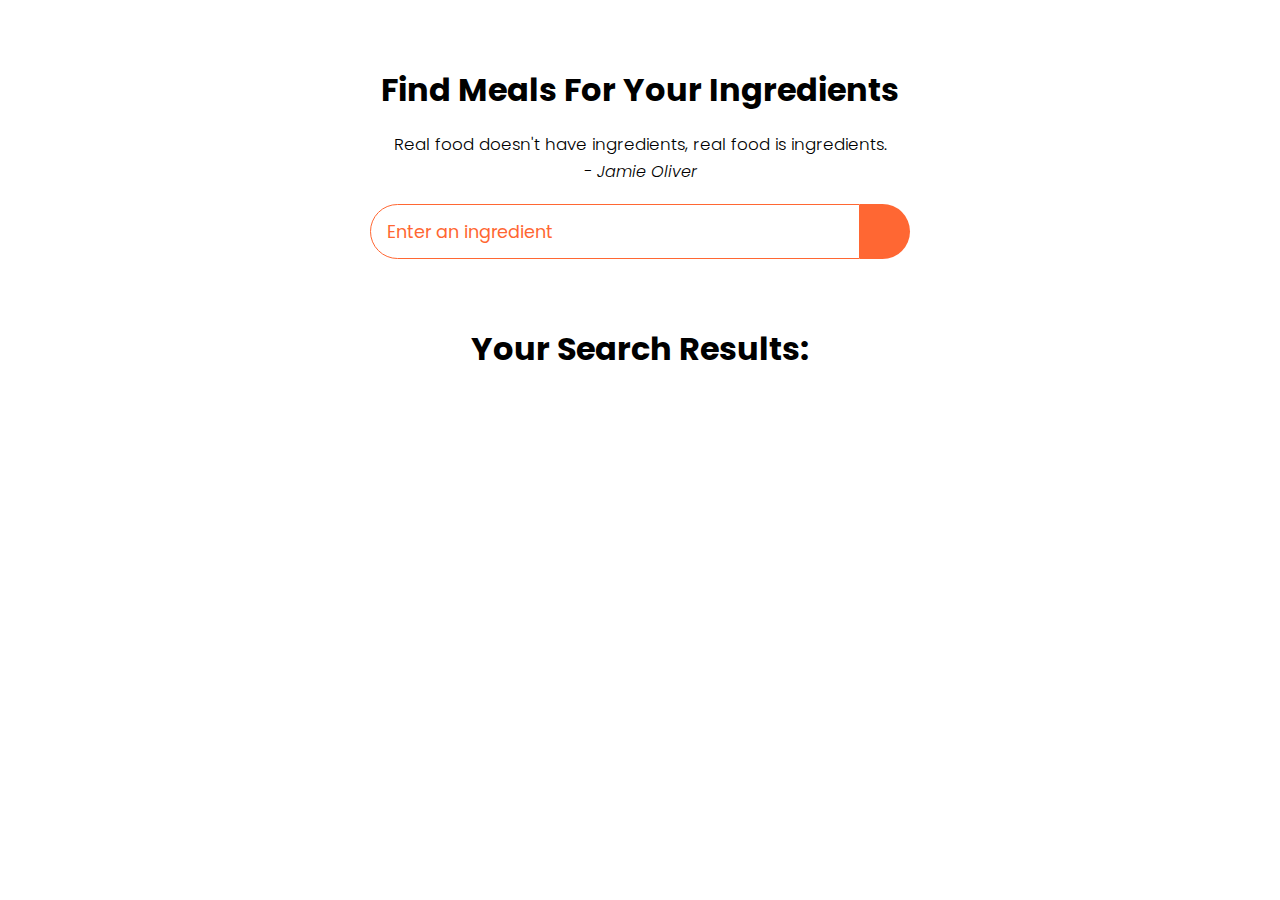
<file: FindMeal/findMeal.html>
<!DOCTYPE html>
<html lang="en">
<head>
  <meta charset="UTF-8">
  <meta name="viewport" content="width=device-width, initial-scale=1.0">
  <title>Find Meal For Your Ingredients</title>
  <link rel="stylesheet" href="https://cdnjs.cloudflare.com/ajax/libs/font-awesome/5.15.1/css/all.min.css" integrity="sha512-+4zCK9k+qNFUR5X+cKL9EIR+ZOhtIloNl9GIKS57V1MyNsYpYcUrUeQc9vNfzsWfV28IaLL3i96P9sdNyeRssA==" crossorigin="anonymous" />
  <link rel = "stylesheet" href = "findMeal.css">
</head>
<body>
  
  <div class = "container">
    <div class = "meal-wrapper">
      <div class = "meal-search">
        <h2 class = "title">Find Meals For Your Ingredients</h2>
        <blockquote>Real food doesn't have ingredients, real food is ingredients.<br>
          <cite>- Jamie Oliver</cite>
        </blockquote>

        <div class = "meal-search-box">
          <input type = "text" class = "search-control" placeholder="Enter an ingredient" id = "search-input">
          <button type = "submit" class = "search-btn btn" id = "search-btn">
            <i class = "fas fa-search"></i>
          </button>
        </div>
      </div>

      <div class = "meal-result">
        <h2 class = "title">Your Search Results:</h2>
        <div id= "meal">
          <!-- meal item -->
          <!-- <div class = "meal-item">
            <div class = "meal-img">
              <img src = "food.jpg" alt = "food">
            </div>
            <div class = "meal-name">
              <h3>Potato Chips</h3>
              <a href = "#" class = "recipe-btn">Get Recipe</a>
            </div>
          </div> -->
          <!-- end of meal item -->
        </div>
      </div>


      <div class = "meal-details">
        <!-- recipe close btn -->
        <button type = "button" class = "btn recipe-close-btn" id = "recipe-close-btn">
          <i class = "fas fa-times"></i>
        </button>

        <!-- meal content -->
        <div class = "meal-details-content">
          <!-- <h2 class = "recipe-title">Meals Name Here</h2>
          <p class = "recipe-category">Category Name</p>
          <div class = "recipe-instruct">
            <h3>Instructions:</h3>
            <p>Lorem ipsum, dolor sit amet consectetur adipisicing elit. Quo blanditiis quis accusantium natus! Porro, reiciendis maiores molestiae distinctio veniam ratione ex provident ipsa, soluta suscipit quam eos velit autem iste!</p>
            <p>Lorem ipsum dolor sit amet consectetur adipisicing elit. Amet aliquam voluptatibus ad obcaecati magnam, esse numquam nisi ut adipisci in?</p>
          </div>
          <div class = "recipe-meal-img">
            <img src = "food.jpg" alt = "">
          </div>
          <div class = "recipe-link">
            <a href = "#" target = "_blank">Watch Video</a>
          </div> -->
        </div>
      </div>
    </div>
  </div>



  <script src = "findMeal.js"></script>
</body>
</html>
</file>
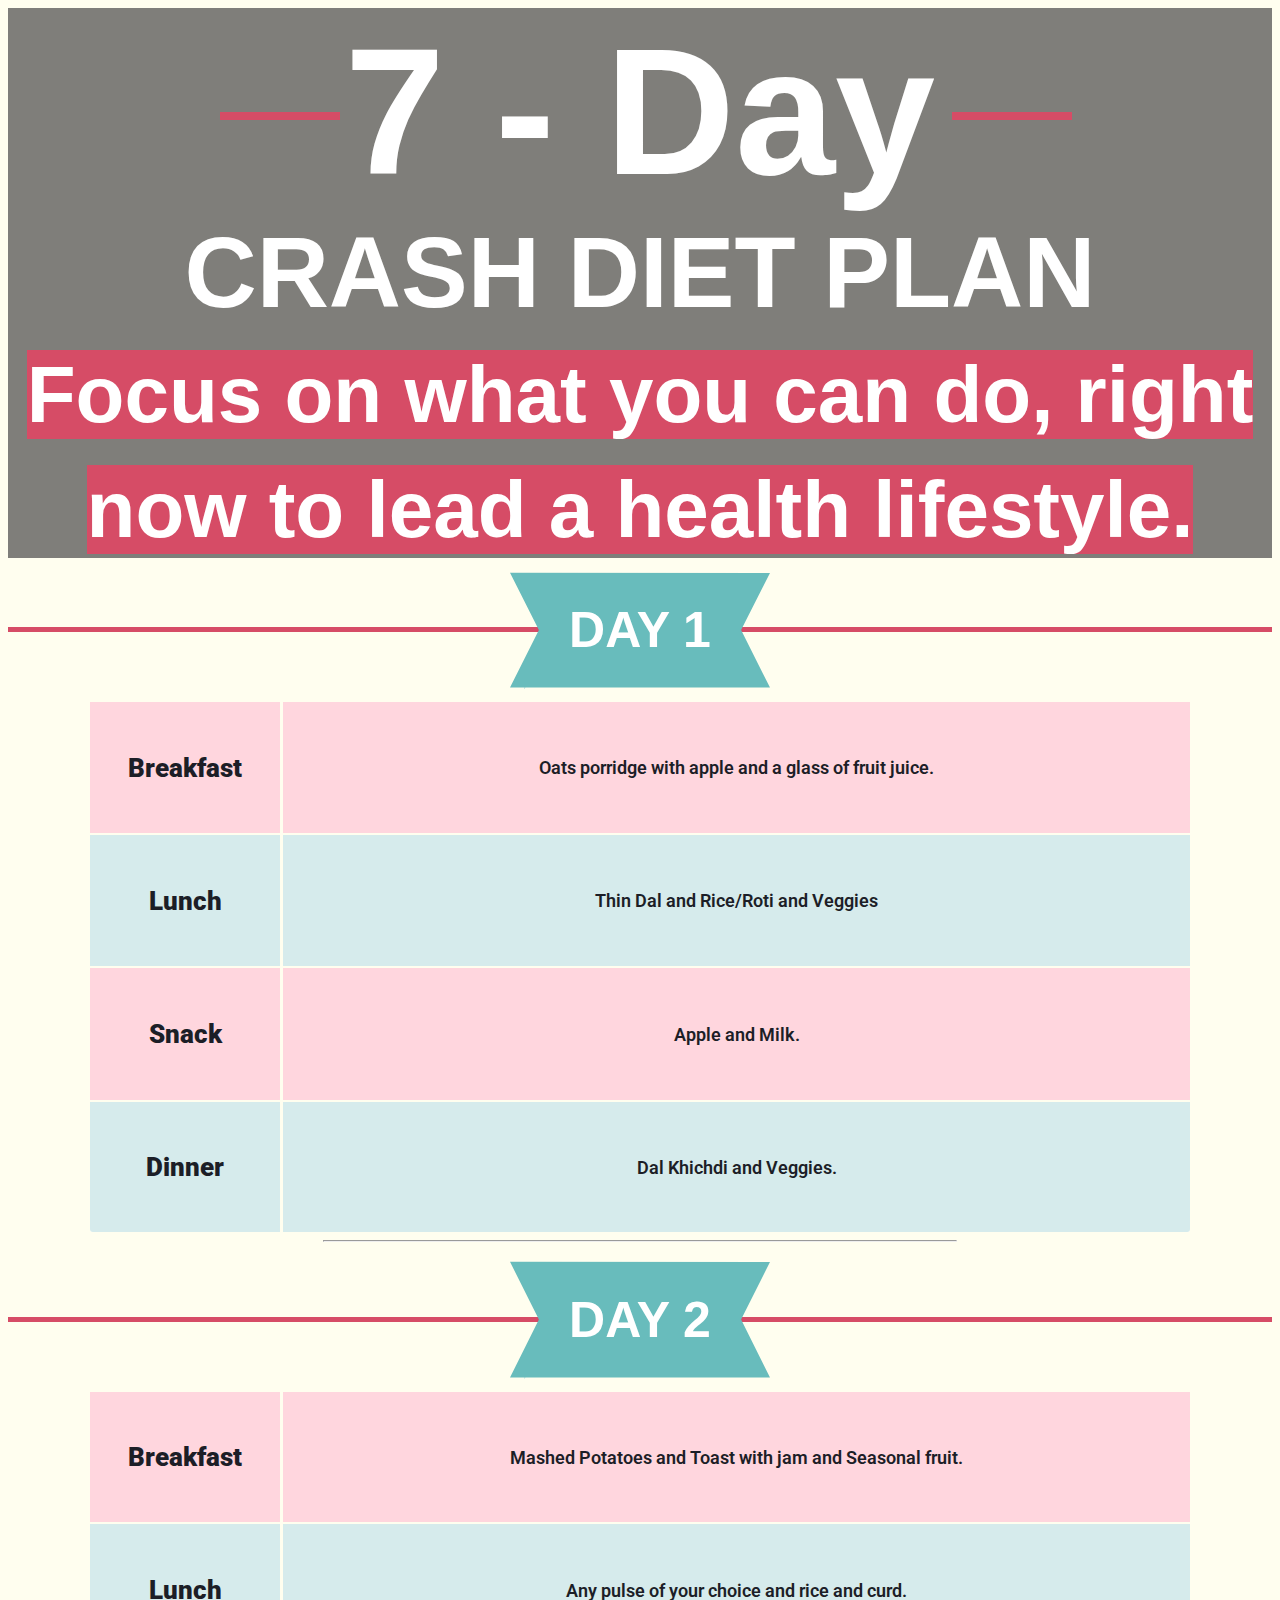
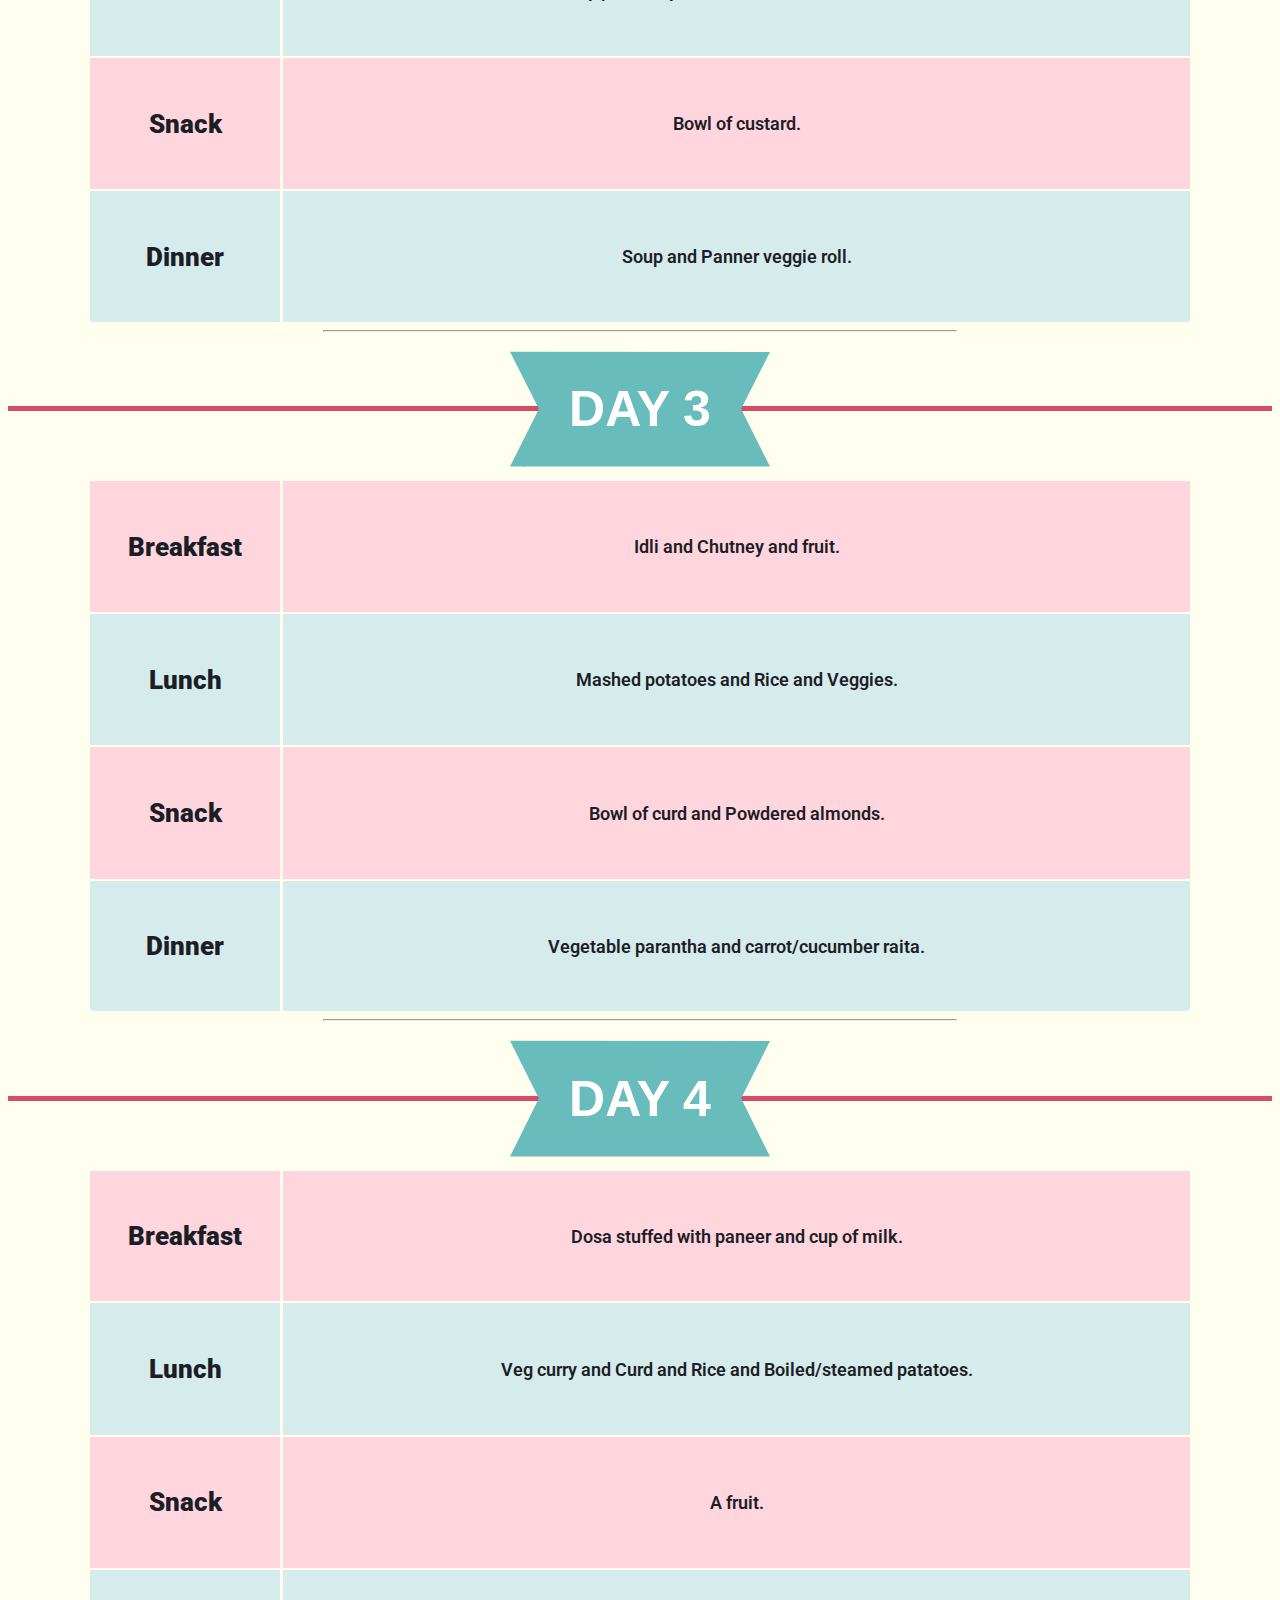
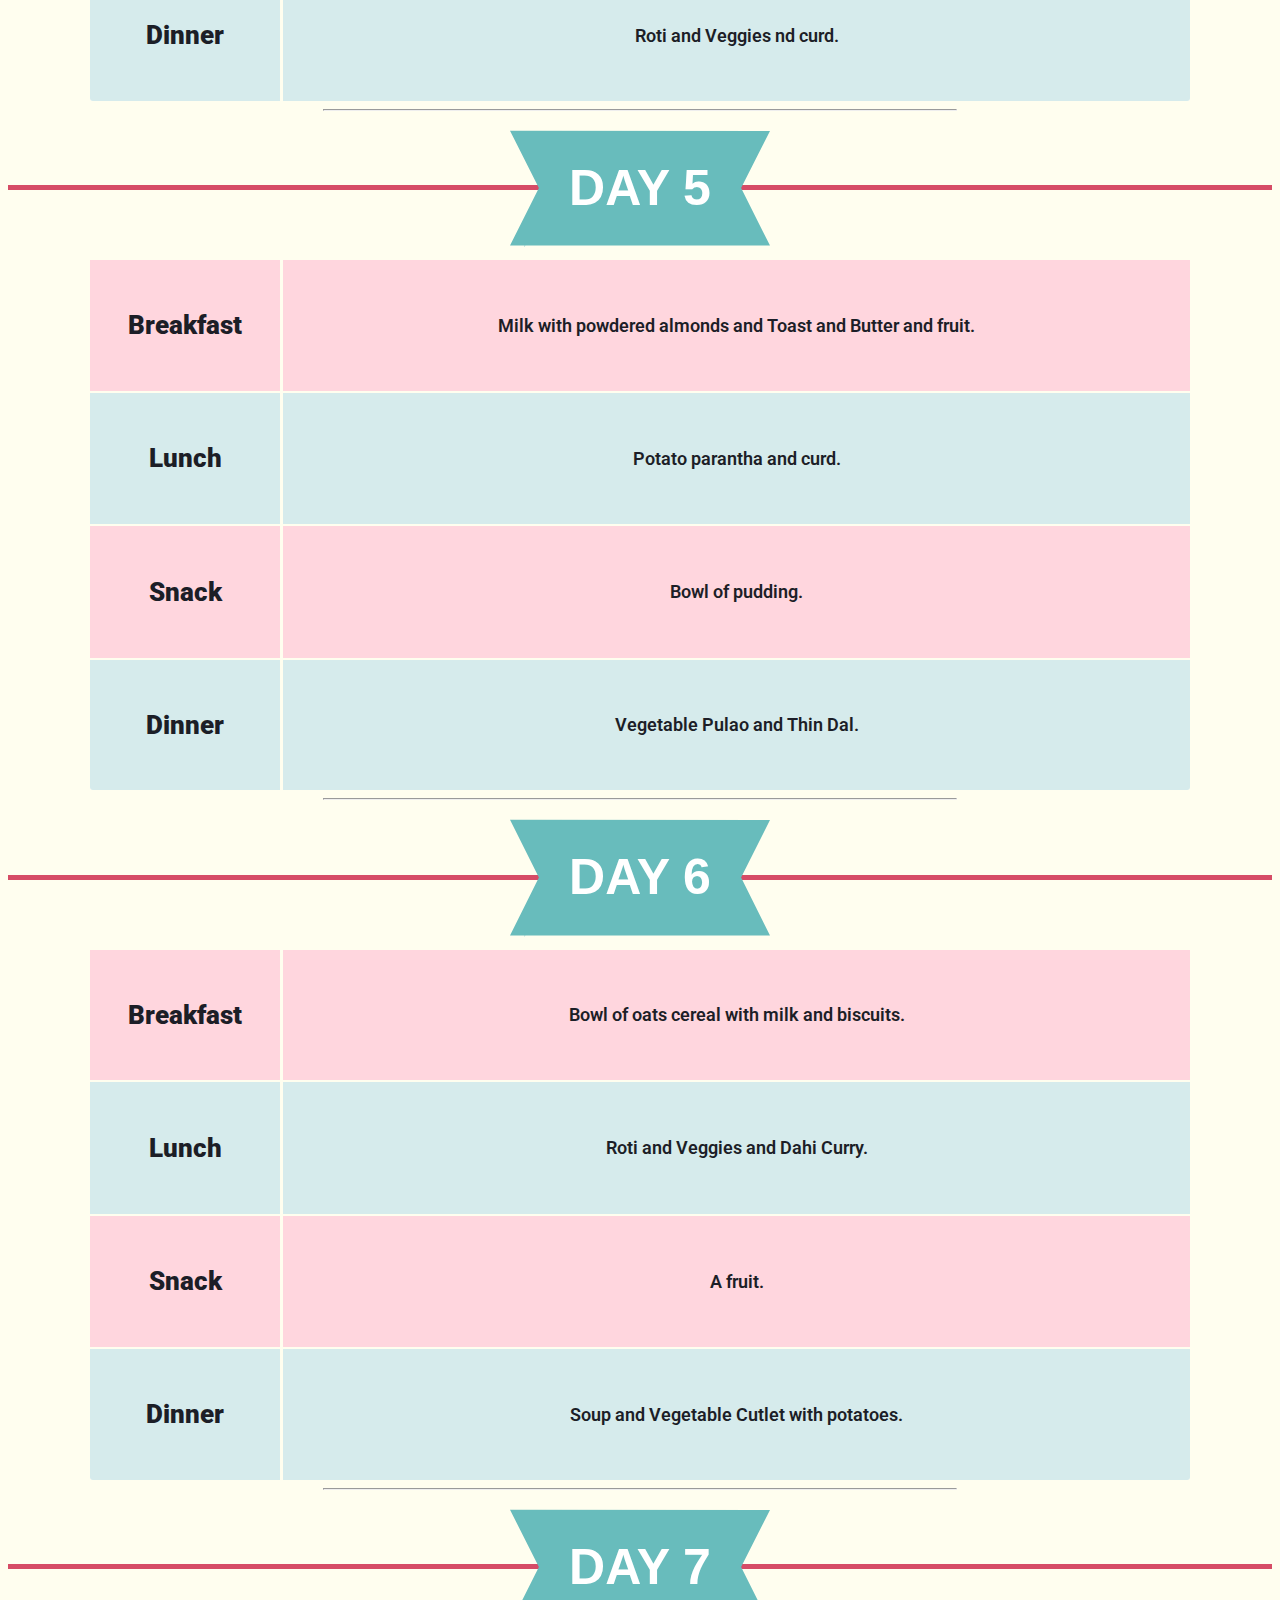
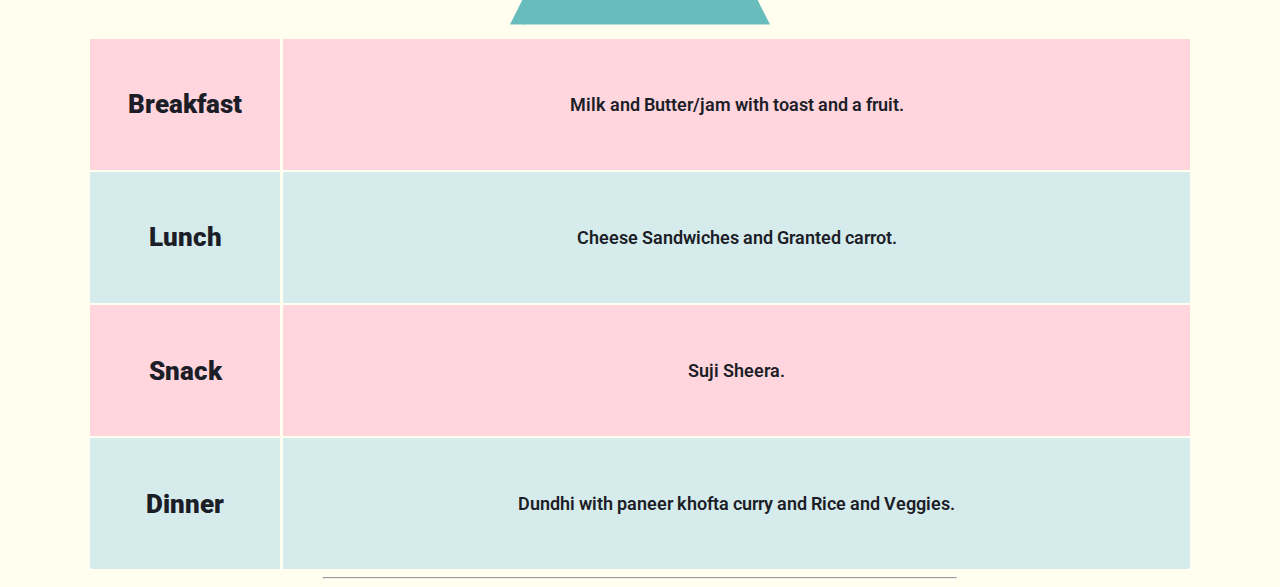
<file: Gamification/planner/updated kids.html>
<!DOCTYPE html>
<html lang="en">

<head>
    <meta charset="UTF-8">
    <meta http-equiv="X-UA-Compatible" content="IE=edge">
    <meta name="viewport" content="width=device-width, initial-scale=1.0">
    <link href='https://fonts.googleapis.com/css?family=Sofia' rel='stylesheet'>
    <link rel="stylesheet" href="style.css">
    <title>Document</title>
</head>


<body>

    <header>

        <h1 style="font-size: 180px;font-family:'Franklin Gothic Medium', 'Arial Narrow', Arial, sans-serif;">7 - Day</h1>
        <h3>
            CRASH DIET PLAN <br><span style="background-color: #D64C66; font-size: 80px;"> Focus on what you can do, right now to lead a health lifestyle. </span>
        </h3>
        </h1>

    </header>


    <div>
        <h6>
            <div class="container">
                <img src="shape 1 web.svg" style="width: 260px;">
                <div class="centered" style="font-size: 50px; font-family: Arial, Helvetica, sans-serif; font-weight:bold;">DAY 1</div>
            </div>
        </h6>

        <table class="table-fill">

            <tbody class="table-hover">
                <tr>
                    <td class="text-left" style="width: 150px;">Breakfast</td>
                    <td class="text-center">Oats porridge with apple and a glass of fruit juice.</td>
                </tr>
                <tr>
                    <td class="text-left">Lunch</td>
                    <td class="text-center">Thin Dal and Rice/Roti and Veggies </td>
                </tr>
                <tr>
                    <td class="text-left">Snack</td>
                    <td class="text-center">Apple and Milk.</td>
                </tr>
                <tr>
                    <td class="text-left">Dinner

                    </td>
                    <td class="text-center">Dal Khichdi and Veggies.</td>
                </tr>

            </tbody>
        </table>
        <hr style="margin-top: 8px;margin-bottom: 5px; width: 50%;">
    </div>



    <div>
        <h6>
            <div class="container">
                <img src="shape 1 web.svg" style="width: 260px;">
                <div class="centered" style="font-size: 50px; font-family: Arial, Helvetica, sans-serif; font-weight:bold;">DAY 2</div>
            </div>
        </h6>

        <table class="table-fill">

            <tbody class="table-hover">
                <tr>
                    <td class="text-left" style="width: 150px;">Breakfast</td>
                    <td class="text-center">Mashed Potatoes and Toast with jam and Seasonal fruit.</td>
                </tr>
                <tr>
                    <td class="text-left">Lunch</td>
                    <td class="text-center">Any pulse of your choice and rice and curd.</td>
                </tr>
                <tr>
                    <td class="text-left">Snack</td>
                    <td class="text-center">Bowl of custard.</td>
                </tr>
                <tr>
                    <td class="text-left">Dinner

                    </td>
                    <td class="text-center">Soup and Panner veggie roll.</td>
                </tr>

            </tbody>
        </table>
        <hr style="margin-top: 8px;margin-bottom: 5px; width: 50%;">
    </div>



    <div>
        <h6>
            <div class="container">
                <img src="shape 1 web.svg" style="width: 260px;">
                <div class="centered" style="font-size: 50px; font-family: Arial, Helvetica, sans-serif; font-weight:bold;">DAY 3</div>
            </div>
        </h6>

        <table class="table-fill">

            <tbody class="table-hover">
                <tr>
                    <td class="text-left" style="width: 150px;">Breakfast</td>
                    <td class="text-center">Idli and Chutney and fruit.</td>
                </tr>
                <tr>
                    <td class="text-left">Lunch</td>
                    <td class="text-center">Mashed potatoes and Rice and Veggies.</td>
                </tr>
                <tr>
                    <td class="text-left">Snack</td>
                    <td class="text-center">Bowl of curd and Powdered almonds.</td>
                </tr>
                <tr>
                    <td class="text-left">Dinner

                    </td>
                    <td class="text-center">Vegetable parantha and carrot/cucumber raita.</td>
                </tr>

            </tbody>
        </table>
        <hr style="margin-top: 8px;margin-bottom: 5px; width: 50%;">
    </div>



    <div>
        <h6>
            <div class="container">
                <img src="shape 1 web.svg" style="width: 260px;">
                <div class="centered" style="font-size: 50px; font-family: Arial, Helvetica, sans-serif; font-weight:bold;">DAY 4</div>
            </div>
        </h6>

        <table class="table-fill">

            <tbody class="table-hover">
                <tr>
                    <td class="text-left" style="width: 150px;">Breakfast</td>
                    <td class="text-center">Dosa stuffed with paneer and cup of milk.</td>
                </tr>
                <tr>
                    <td class="text-left">Lunch</td>
                    <td class="text-center">Veg curry and Curd and Rice and Boiled/steamed patatoes.</td>
                </tr>
                <tr>
                    <td class="text-left">Snack</td>
                    <td class="text-center">A fruit.</td>
                </tr>
                <tr>
                    <td class="text-left">Dinner

                    </td>
                    <td class="text-center">Roti and Veggies nd curd.</td>
                </tr>

            </tbody>
        </table>
        <hr style="margin-top: 8px;margin-bottom: 5px; width: 50%;">
    </div>



    <div>
        <h6>
            <div class="container">
                <img src="shape 1 web.svg" style="width: 260px;">
                <div class="centered" style="font-size: 50px; font-family: Arial, Helvetica, sans-serif; font-weight:bold;">DAY 5</div>
            </div>
        </h6>

        <table class="table-fill">

            <tbody class="table-hover">
                <tr>
                    <td class="text-left" style="width: 150px;">Breakfast</td>
                    <td class="text-center">Milk with powdered almonds and Toast and Butter and fruit.</td>
                </tr>
                <tr>
                    <td class="text-left">Lunch</td>
                    <td class="text-center">Potato parantha and curd.</td>
                </tr>
                <tr>
                    <td class="text-left">Snack</td>
                    <td class="text-center">Bowl of pudding.</td>
                </tr>
                <tr>
                    <td class="text-left">Dinner

                    </td>
                    <td class="text-center">Vegetable Pulao and Thin Dal.</td>
                </tr>

            </tbody>
        </table>
        <hr style="margin-top: 8px;margin-bottom: 5px; width: 50%;">
    </div>

    <div>
        <h6>
            <div class="container">
                <img src="shape 1 web.svg" style="width: 260px;">
                <div class="centered" style="font-size: 50px; font-family: Arial, Helvetica, sans-serif; font-weight:bold;">DAY 6</div>
            </div>
        </h6>

        <table class="table-fill">

            <tbody class="table-hover">
                <tr>
                    <td class="text-left" style="width: 150px;">Breakfast</td>
                    <td class="text-center">Bowl of oats cereal with milk and biscuits.</td>
                </tr>
                <tr>
                    <td class="text-left">Lunch</td>
                    <td class="text-center">Roti and Veggies and Dahi Curry.</td>
                </tr>
                <tr>
                    <td class="text-left">Snack</td>
                    <td class="text-center">A fruit.</td>
                </tr>
                <tr>
                    <td class="text-left">Dinner

                    </td>
                    <td class="text-center">Soup and Vegetable Cutlet with potatoes.</td>
                </tr>

            </tbody>
        </table>
        <hr style="margin-top: 8px;margin-bottom: 5px; width: 50%;">
    </div>



    <div>
        <h6>
            <div class="container">
                <img src="shape 1 web.svg" style="width: 260px;">
                <div class="centered" style="font-size: 50px; font-family: Arial, Helvetica, sans-serif; font-weight:bold;">DAY 7</div>
            </div>
        </h6>

        <table class="table-fill">

            <tbody class="table-hover">
                <tr>
                    <td class="text-left" style="width: 150px;">Breakfast</td>
                    <td class="text-center">Milk and Butter/jam with toast and a fruit.</td>
                </tr>
                <tr>
                    <td class="text-left">Lunch</td>
                    <td class="text-center">Cheese Sandwiches and Granted carrot.</td>
                </tr>
                <tr>
                    <td class="text-left">Snack</td>
                    <td class="text-center">Suji Sheera.</td>
                </tr>
                <tr>
                    <td class="text-left">Dinner

                    </td>
                    <td class="text-center">Dundhi with paneer khofta curry and Rice and Veggies.</td>
                </tr>

            </tbody>
        </table>
        <hr style="margin-top: 8px;margin-bottom: 5px; width: 50%;">
    </div>



</body>

</html>
</file>
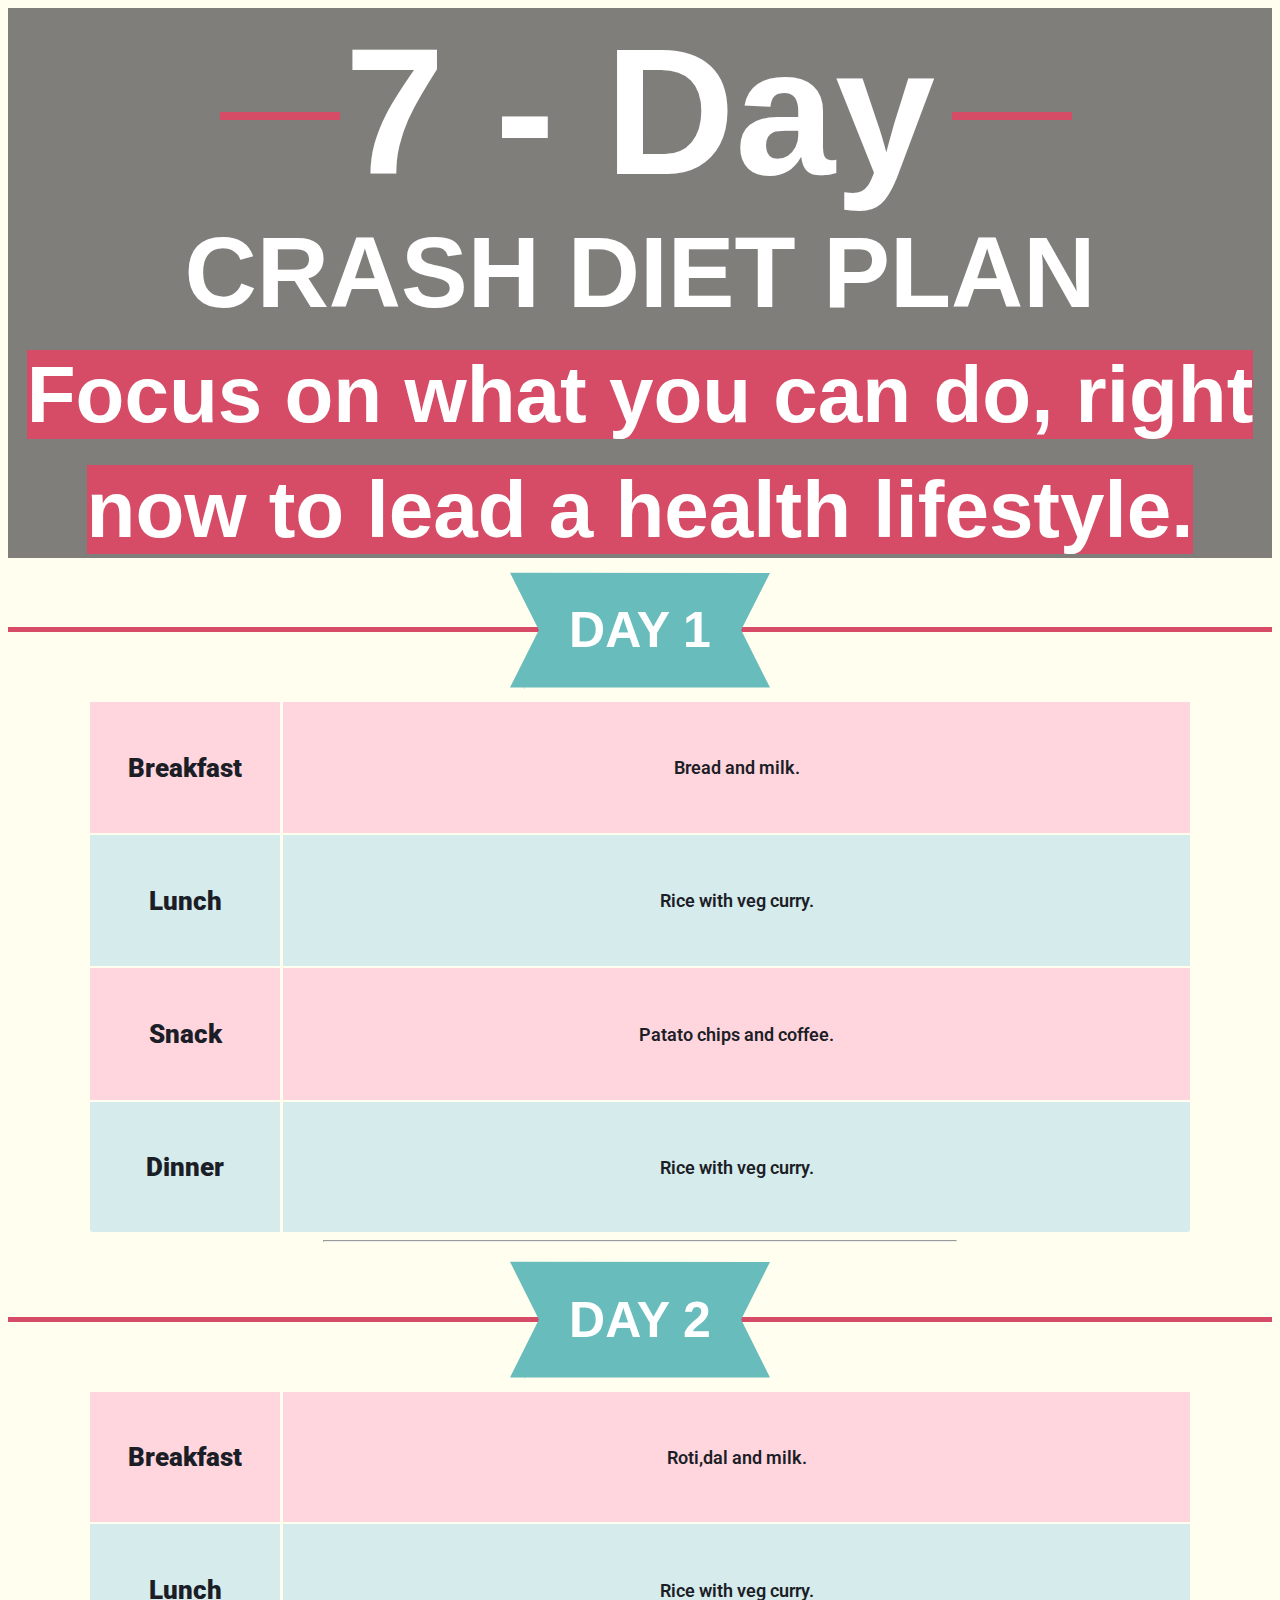
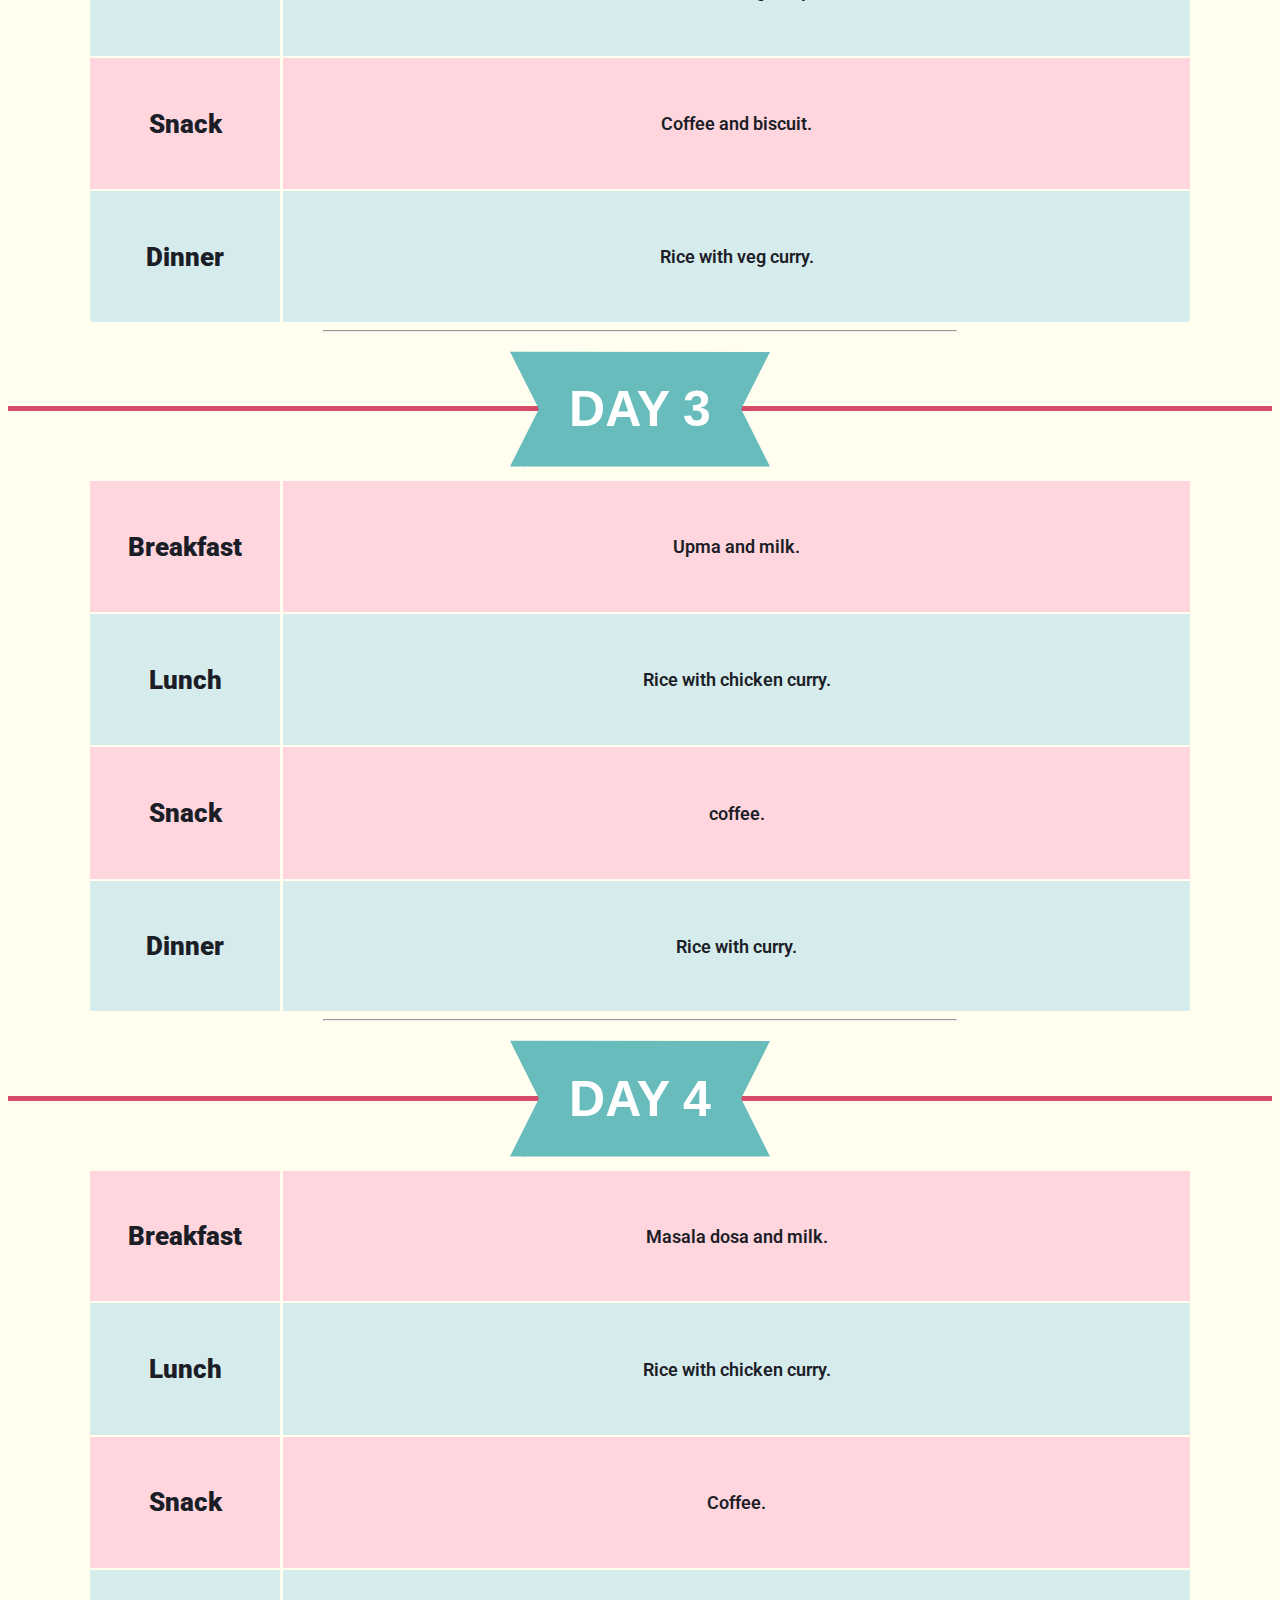
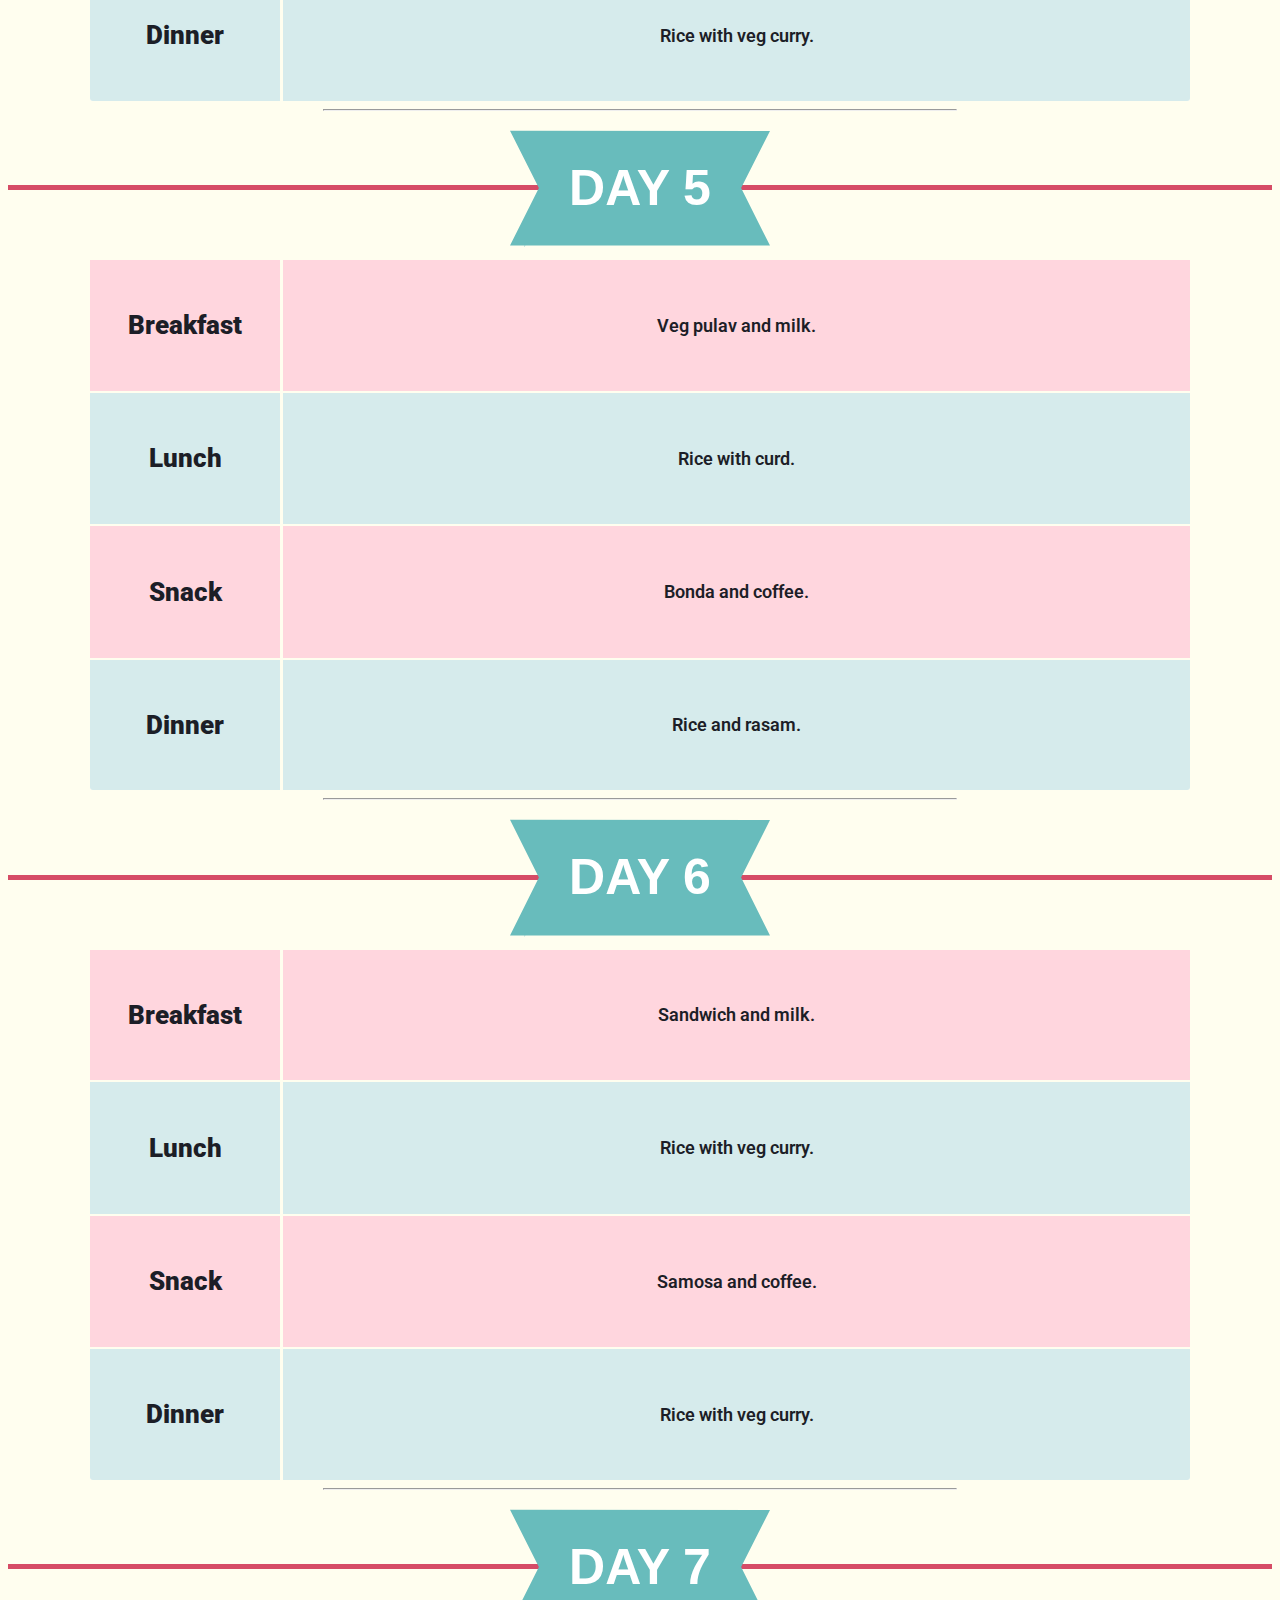
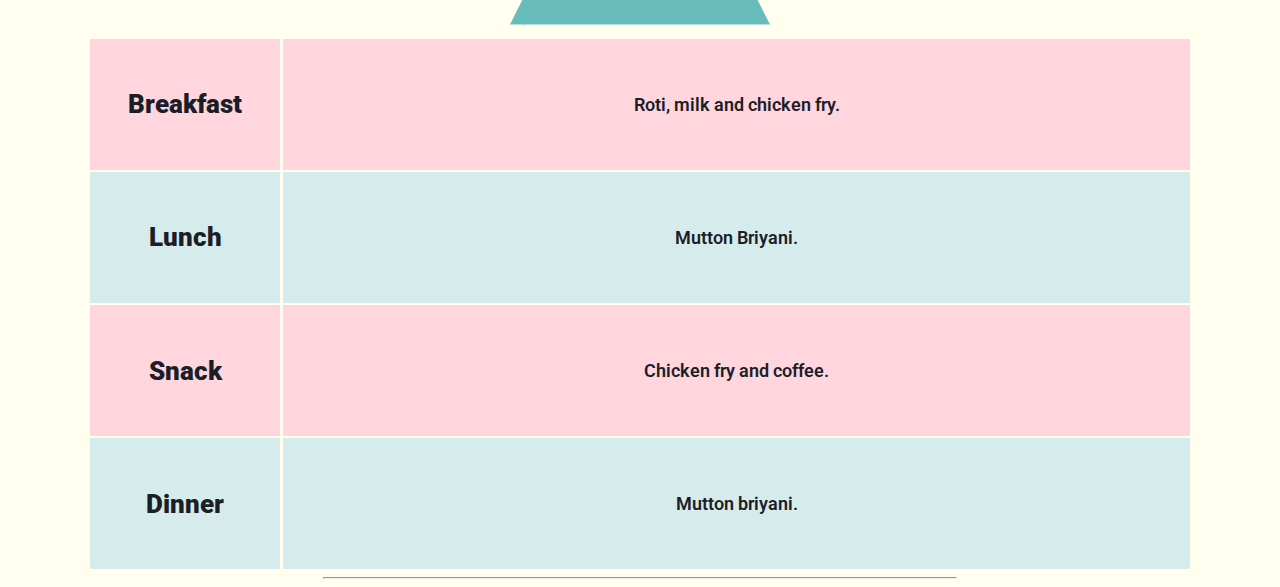
<file: Gamification/planner/updated men.html>
<!DOCTYPE html>
<html lang="en">

<head>
    <meta charset="UTF-8">
    <meta http-equiv="X-UA-Compatible" content="IE=edge">
    <meta name="viewport" content="width=device-width, initial-scale=1.0">
    <link href='https://fonts.googleapis.com/css?family=Sofia' rel='stylesheet'>
    <link rel="stylesheet" href="style.css">
    <title>Document</title>
</head>


<body>

    <header>

        <h1 style="font-size: 180px;font-family:'Franklin Gothic Medium', 'Arial Narrow', Arial, sans-serif;">7 - Day</h1>
        <h3>
            CRASH DIET PLAN <br><span style="background-color: #D64C66; font-size: 80px;"> Focus on what you can do, right now to lead a health lifestyle. </span>
        </h3>
        </h1>

    </header>


    <div>
        <h6>
            <div class="container">
                <img src="shape 1 web.svg" style="width: 260px;">
                <div class="centered" style="font-size: 50px; font-family: Arial, Helvetica, sans-serif; font-weight:bold;">DAY 1</div>
            </div>
        </h6>

        <table class="table-fill">

            <tbody class="table-hover">
                <tr>
                    <td class="text-left" style="width: 150px;">Breakfast</td>
                    <td class="text-center">Bread and milk.</td>
                </tr>
                <tr>
                    <td class="text-left">Lunch</td>
                    <td class="text-center">Rice with veg curry.</td>
                </tr>
                <tr>
                    <td class="text-left">Snack</td>
                    <td class="text-center">Patato chips and coffee.</td>
                </tr>
                <tr>
                    <td class="text-left">Dinner

                    </td>
                    <td class="text-center">Rice with veg curry.</td>
                </tr>

            </tbody>
        </table>
        <hr style="margin-top: 8px;margin-bottom: 5px; width: 50%;">
    </div>



    <div>
        <h6>
            <div class="container">
                <img src="shape 1 web.svg" style="width: 260px;">
                <div class="centered" style="font-size: 50px; font-family: Arial, Helvetica, sans-serif; font-weight:bold;">DAY 2</div>
            </div>
        </h6>

        <table class="table-fill">

            <tbody class="table-hover">
                <tr>
                    <td class="text-left" style="width: 150px;">Breakfast</td>
                    <td class="text-center">Roti,dal and milk.</td>
                </tr>
                <tr>
                    <td class="text-left">Lunch</td>
                    <td class="text-center"> Rice with veg curry.</td>
                </tr>
                <tr>
                    <td class="text-left">Snack</td>
                    <td class="text-center">Coffee and biscuit.</td>
                </tr>
                <tr>
                    <td class="text-left">Dinner

                    </td>
                    <td class="text-center">Rice with veg curry.</td>
                </tr>

            </tbody>
        </table>
        <hr style="margin-top: 8px;margin-bottom: 5px; width: 50%;">
    </div>

    <div>
        <h6>
            <div class="container">
                <img src="shape 1 web.svg" style="width: 260px;">
                <div class="centered" style="font-size: 50px; font-family: Arial, Helvetica, sans-serif; font-weight:bold;">DAY 3</div>
            </div>
        </h6>

        <table class="table-fill">

            <tbody class="table-hover">
                <tr>
                    <td class="text-left" style="width: 150px;">Breakfast</td>
                    <td class="text-center">Upma and milk.</td>
                </tr>
                <tr>
                    <td class="text-left">Lunch</td>
                    <td class="text-center">Rice with chicken curry.</td>
                </tr>
                <tr>
                    <td class="text-left">Snack</td>
                    <td class="text-center">coffee.</td>
                </tr>
                <tr>
                    <td class="text-left">Dinner

                    </td>
                    <td class="text-center">Rice with curry.</td>
                </tr>

            </tbody>
        </table>
        <hr style="margin-top: 8px;margin-bottom: 5px; width: 50%;">
    </div>

    <div>
        <h6>
            <div class="container">
                <img src="shape 1 web.svg" style="width: 260px;">
                <div class="centered" style="font-size: 50px; font-family: Arial, Helvetica, sans-serif; font-weight:bold;">DAY 4</div>
            </div>
        </h6>

        <table class="table-fill">

            <tbody class="table-hover">
                <tr>
                    <td class="text-left" style="width: 150px;">Breakfast</td>
                    <td class="text-center">Masala dosa and milk.</td>
                </tr>
                <tr>
                    <td class="text-left">Lunch</td>
                    <td class="text-center">Rice with chicken curry.</td>
                </tr>
                <tr>
                    <td class="text-left">Snack</td>
                    <td class="text-center">Coffee.</td>
                </tr>
                <tr>
                    <td class="text-left">Dinner

                    </td>
                    <td class="text-center">Rice with veg curry.</td>
                </tr>

            </tbody>
        </table>
        <hr style="margin-top: 8px;margin-bottom: 5px; width: 50%;">
    </div>

    <div>
        <h6>
            <div class="container">
                <img src="shape 1 web.svg" style="width: 260px;">
                <div class="centered" style="font-size: 50px; font-family: Arial, Helvetica, sans-serif; font-weight:bold;">DAY 5</div>
            </div>
        </h6>

        <table class="table-fill">

            <tbody class="table-hover">
                <tr>
                    <td class="text-left" style="width: 150px;">Breakfast</td>
                    <td class="text-center">Veg pulav and milk.</td>
                </tr>
                <tr>
                    <td class="text-left">Lunch</td>
                    <td class="text-center">Rice with curd.</td>
                </tr>
                <tr>
                    <td class="text-left">Snack</td>
                    <td class="text-center">Bonda and coffee.</td>
                </tr>
                <tr>
                    <td class="text-left">Dinner

                    </td>
                    <td class="text-center">Rice and rasam.</td>
                </tr>

            </tbody>
        </table>
        <hr style="margin-top: 8px;margin-bottom: 5px; width: 50%;">
    </div>

    <div>
        <h6>
            <div class="container">
                <img src="shape 1 web.svg" style="width: 260px;">
                <div class="centered" style="font-size: 50px; font-family: Arial, Helvetica, sans-serif; font-weight:bold;">DAY 6</div>
            </div>
        </h6>

        <table class="table-fill">

            <tbody class="table-hover">
                <tr>
                    <td class="text-left" style="width: 150px;">Breakfast</td>
                    <td class="text-center">Sandwich and milk.</td>
                </tr>
                <tr>
                    <td class="text-left">Lunch</td>
                    <td class="text-center">Rice with veg curry.</td>
                </tr>
                <tr>
                    <td class="text-left">Snack</td>
                    <td class="text-center">Samosa and coffee.</td>
                </tr>
                <tr>
                    <td class="text-left">Dinner

                    </td>
                    <td class="text-center">Rice with veg curry.</td>
                </tr>

            </tbody>
        </table>
        <hr style="margin-top: 8px;margin-bottom: 5px; width: 50%;">
    </div>

    <div>
        <h6>
            <div class="container">
                <img src="shape 1 web.svg" style="width: 260px;">
                <div class="centered" style="font-size: 50px; font-family: Arial, Helvetica, sans-serif; font-weight:bold;">DAY 7</div>
            </div>
        </h6>

        <table class="table-fill">

            <tbody class="table-hover">
                <tr>
                    <td class="text-left" style="width: 150px;">Breakfast</td>
                    <td class="text-center">Roti, milk and chicken fry.</td>
                </tr>
                <tr>
                    <td class="text-left">Lunch</td>
                    <td class="text-center">Mutton Briyani.</td>
                </tr>
                <tr>
                    <td class="text-left">Snack</td>
                    <td class="text-center">Chicken fry and coffee.</td>
                </tr>
                <tr>
                    <td class="text-left">Dinner

                    </td>
                    <td class="text-center">Mutton briyani.</td>
                </tr>

            </tbody>
        </table>
        <hr style="margin-top: 8px;margin-bottom: 5px; width: 50%;">
    </div>



</body>

</html>
</file>
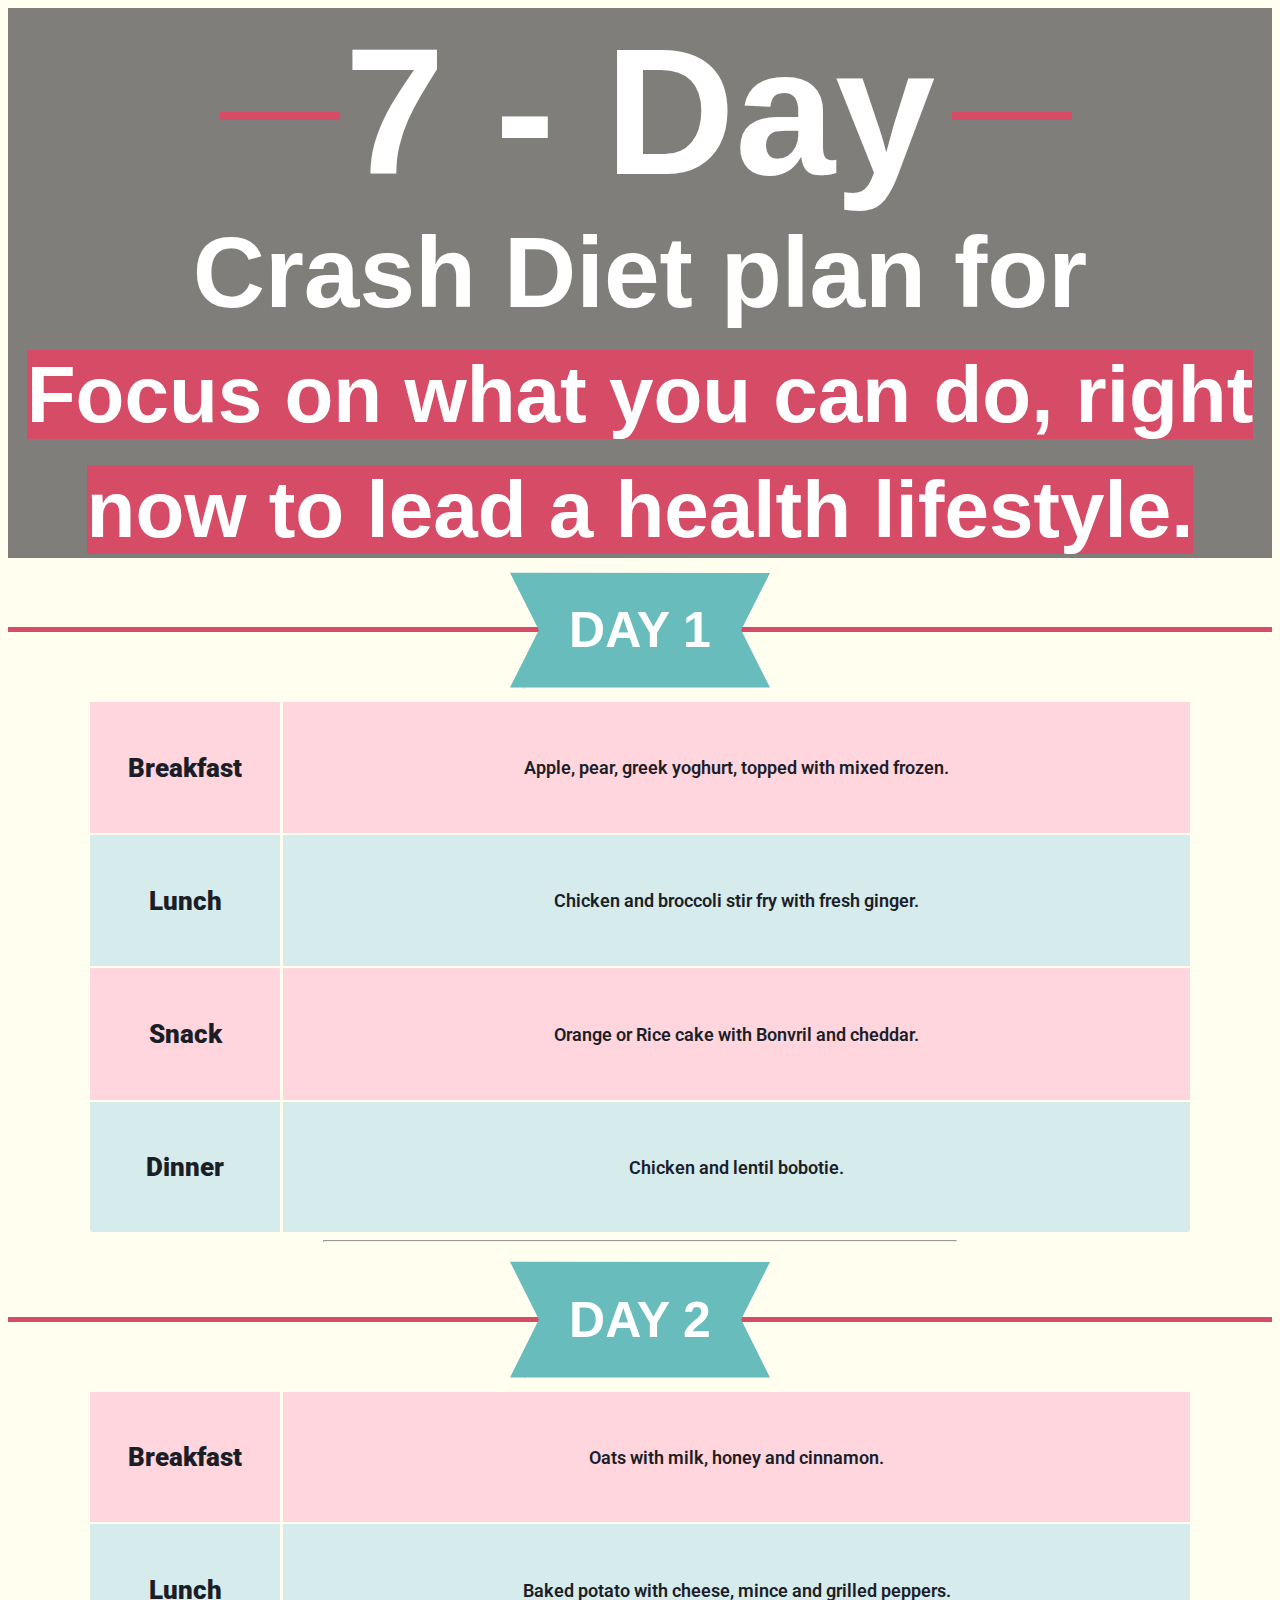
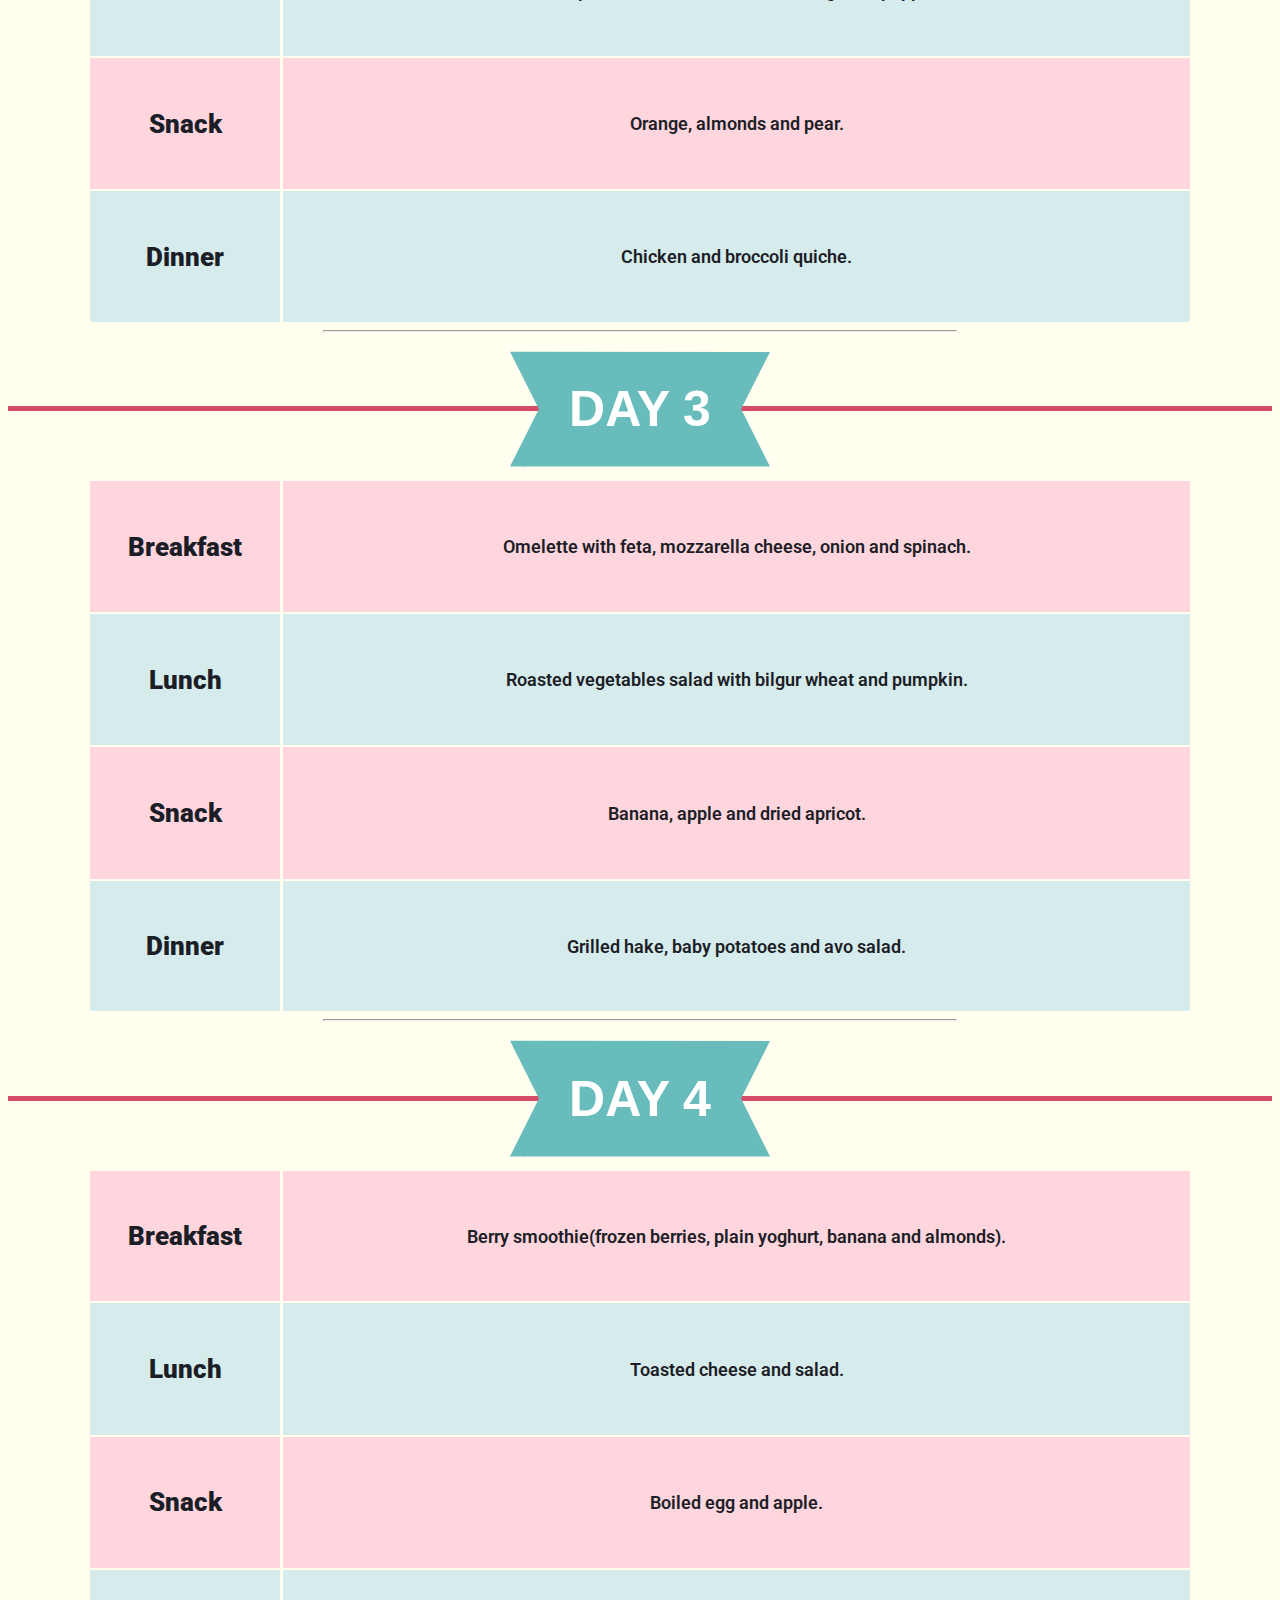
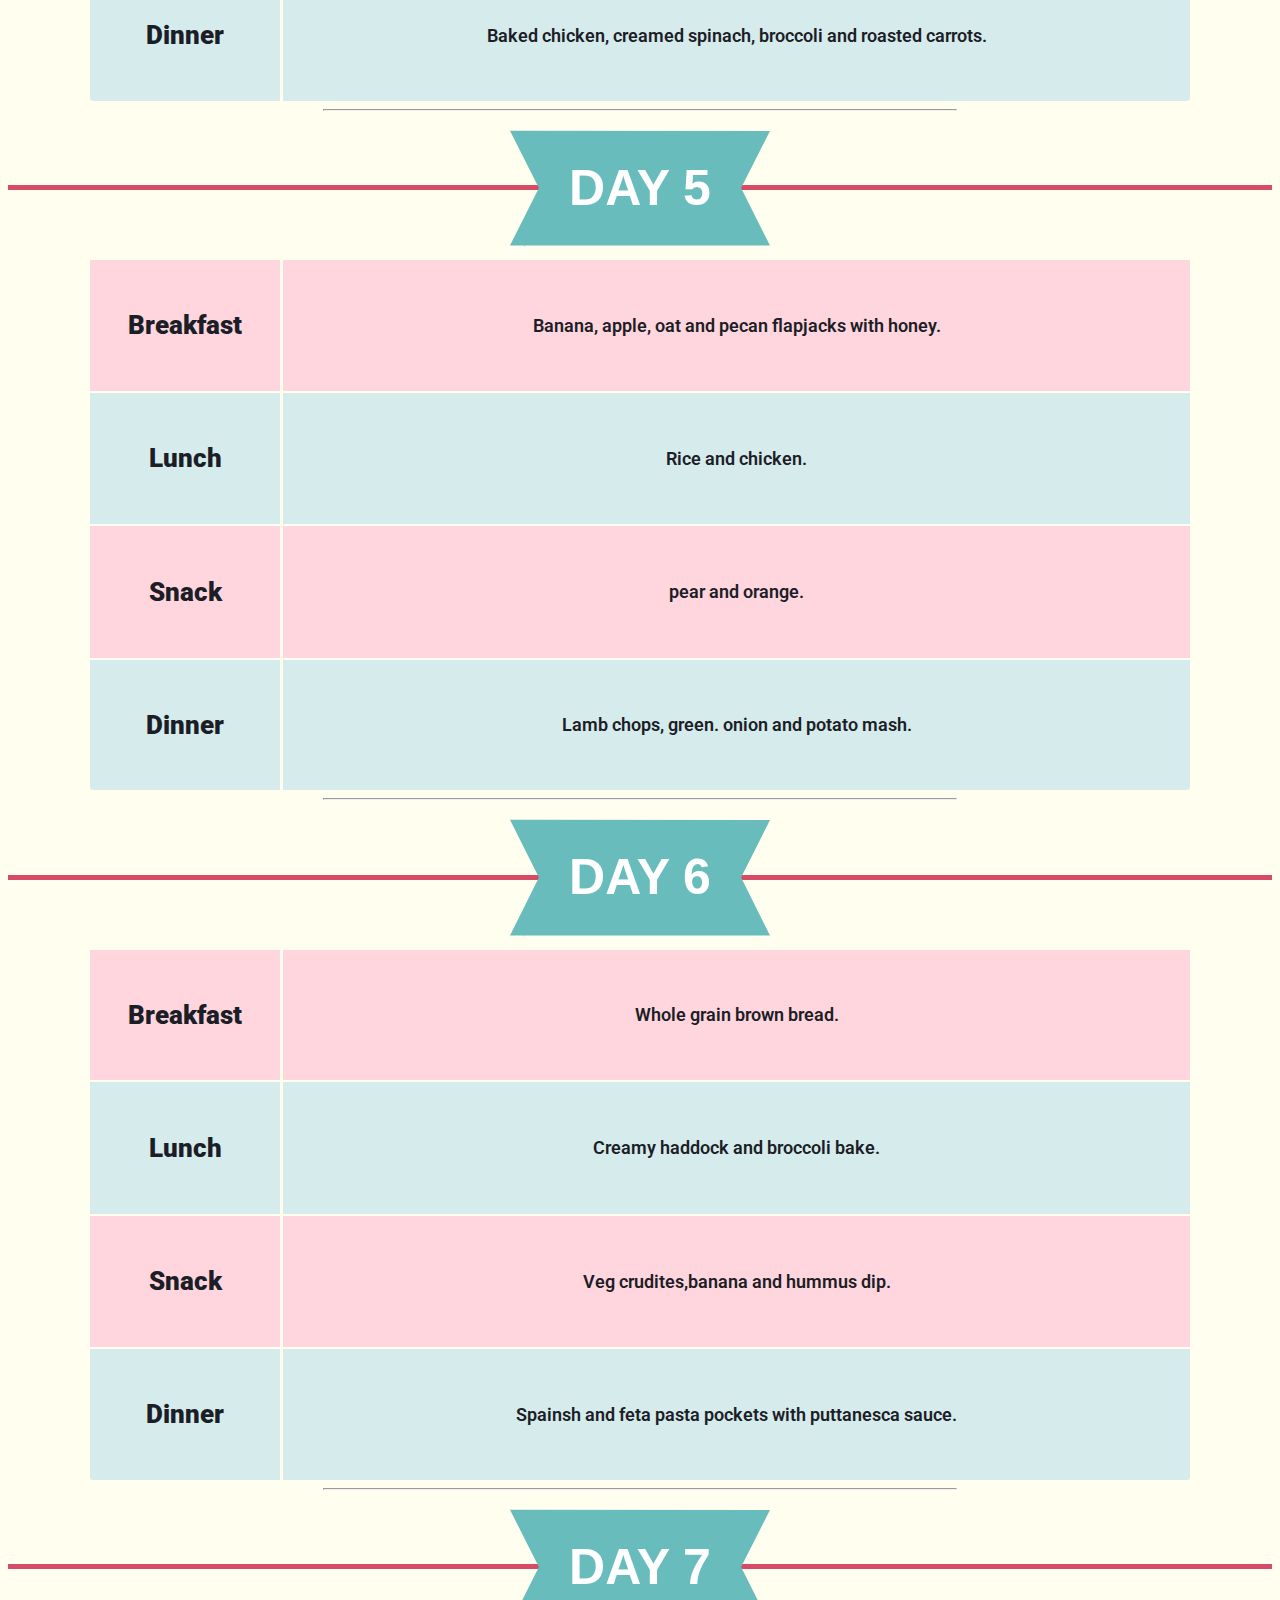
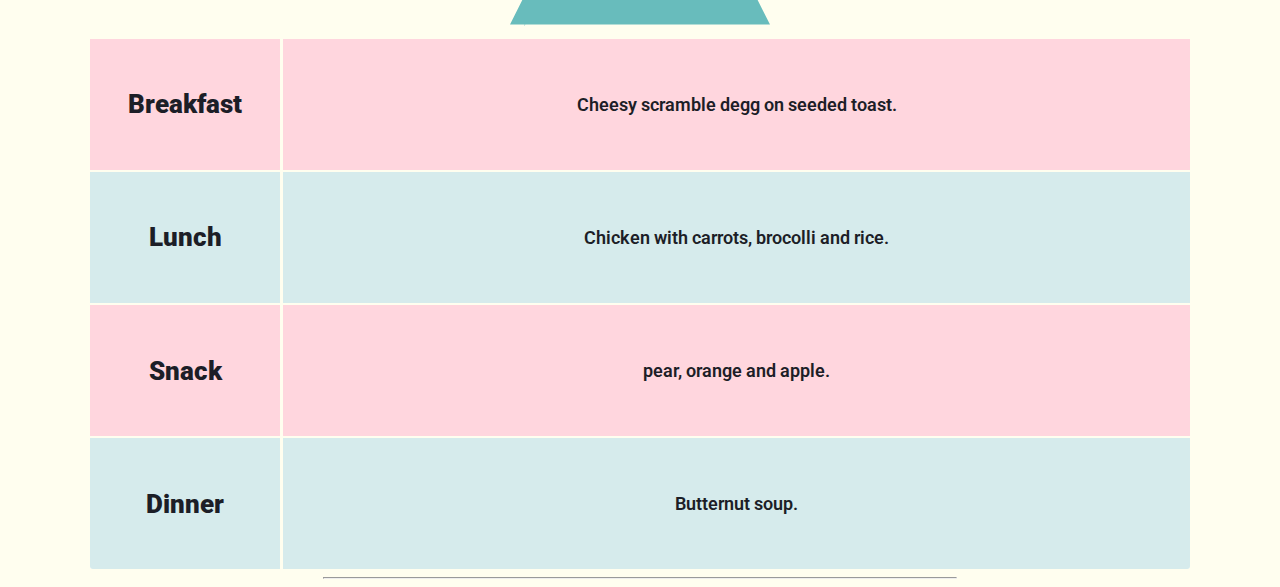
<file: Gamification/planner/updated pregnancy diet.html>
<!DOCTYPE html>
<html lang="en">

<head>
    <meta charset="UTF-8">
    <meta http-equiv="X-UA-Compatible" content="IE=edge">
    <meta name="viewport" content="width=device-width, initial-scale=1.0">
    <link href='https://fonts.googleapis.com/css?family=Sofia' rel='stylesheet'>
    <link rel="stylesheet" href="style.css">
    <title>Document</title>
</head>


<body>

    <header>

        <h1 style="font-size: 180px;font-family:'Franklin Gothic Medium', 'Arial Narrow', Arial, sans-serif;">7 - Day</h1>
        <h3>
            Crash Diet plan for <br><span style="background-color: #D64C66; font-size: 80px;"> Focus on what you can do, right now to lead a health lifestyle. </span>
        </h3>
        </h1>

    </header>


    <div>
        <h6>
            <div class="container">
                <img src="shape 1 web.svg" style="width: 260px;">
                <div class="centered" style="font-size: 50px; font-family: Arial, Helvetica, sans-serif; font-weight:bold;">DAY 1</div>
            </div>
        </h6>

        <table class="table-fill">

            <tbody class="table-hover">
                <tr>
                    <td class="text-left" style="width: 150px;">Breakfast</td>
                    <td class="text-center">Apple, pear, greek yoghurt, topped with mixed frozen.</td>
                </tr>
                <tr>
                    <td class="text-left">Lunch</td>
                    <td class="text-center">Chicken and broccoli stir fry with fresh ginger.</td>
                </tr>
                <tr>
                    <td class="text-left">Snack</td>
                    <td class="text-center">Orange or Rice cake with Bonvril and cheddar.</td>
                </tr>
                <tr>
                    <td class="text-left">Dinner
                    </td>
                    <td class="text-center">Chicken and lentil bobotie.</td>
                </tr>

            </tbody>
        </table>
        <hr style="margin-top: 8px;margin-bottom: 5px; width: 50%;">
    </div>

    <div>
        <h6>
            <div class="container">
                <img src="shape 1 web.svg" style="width: 260px;">
                <div class="centered" style="font-size: 50px; font-family: Arial, Helvetica, sans-serif; font-weight:bold;">DAY 2</div>
            </div>
        </h6>

        <table class="table-fill">

            <tbody class="table-hover">
                <tr>
                    <td class="text-left" style="width: 150px;">Breakfast</td>
                    <td class="text-center">Oats with milk, honey and cinnamon.</td>
                </tr>
                <tr>
                    <td class="text-left">Lunch</td>
                    <td class="text-center">Baked potato with cheese, mince and grilled peppers.</td>
                </tr>
                <tr>
                    <td class="text-left">Snack</td>
                    <td class="text-center">Orange, almonds and pear.</td>
                </tr>
                <tr>
                    <td class="text-left">Dinner

                    </td>
                    <td class="text-center">Chicken and broccoli quiche.</td>
                </tr>

            </tbody>
        </table>
        <hr style="margin-top: 8px;margin-bottom: 5px; width: 50%;">
    </div>



    <div>
        <h6>
            <div class="container">
                <img src="shape 1 web.svg" style="width: 260px;">
                <div class="centered" style="font-size: 50px; font-family: Arial, Helvetica, sans-serif; font-weight:bold;">DAY 3</div>
            </div>
        </h6>

        <table class="table-fill">

            <tbody class="table-hover">
                <tr>
                    <td class="text-left" style="width: 150px;">Breakfast</td>
                    <td class="text-center">Omelette with feta, mozzarella cheese, onion and spinach.</td>
                </tr>
                <tr>
                    <td class="text-left">Lunch</td>
                    <td class="text-center">Roasted vegetables salad with bilgur wheat and pumpkin.</td>
                </tr>
                <tr>
                    <td class="text-left">Snack</td>
                    <td class="text-center">Banana, apple and dried apricot.</td>
                </tr>
                <tr>
                    <td class="text-left">Dinner

                    </td>
                    <td class="text-center">Grilled hake, baby potatoes and avo salad.</td>
                </tr>

            </tbody>
        </table>
        <hr style="margin-top: 8px;margin-bottom: 5px; width: 50%;">
    </div>



    <div>
        <h6>
            <div class="container">
                <img src="shape 1 web.svg" style="width: 260px;">
                <div class="centered" style="font-size: 50px; font-family: Arial, Helvetica, sans-serif; font-weight:bold;">DAY 4</div>
            </div>
        </h6>

        <table class="table-fill">

            <tbody class="table-hover">
                <tr>
                    <td class="text-left" style="width: 150px;">Breakfast</td>
                    <td class="text-center">Berry smoothie(frozen berries, plain yoghurt, banana and almonds).</td>
                </tr>
                <tr>
                    <td class="text-left">Lunch</td>
                    <td class="text-center">Toasted cheese and salad.</td>
                </tr>
                <tr>
                    <td class="text-left">Snack</td>
                    <td class="text-center">Boiled egg and apple.</td>
                </tr>
                <tr>
                    <td class="text-left">Dinner
                    </td>
                    <td class="text-center">Baked chicken, creamed spinach, broccoli and roasted carrots.</td>
                </tr>

            </tbody>
        </table>
        <hr style="margin-top: 8px;margin-bottom: 5px; width: 50%;">
    </div>



    <div>
        <h6>
            <div class="container">
                <img src="shape 1 web.svg" style="width: 260px;">
                <div class="centered" style="font-size: 50px; font-family: Arial, Helvetica, sans-serif; font-weight:bold;">DAY 5</div>
            </div>
        </h6>

        <table class="table-fill">

            <tbody class="table-hover">
                <tr>
                    <td class="text-left" style="width: 150px;">Breakfast</td>
                    <td class="text-center">Banana, apple, oat and pecan flapjacks with honey.</td>
                </tr>
                <tr>
                    <td class="text-left">Lunch</td>
                    <td class="text-center">Rice and chicken.</td>
                </tr>
                <tr>
                    <td class="text-left">Snack</td>
                    <td class="text-center">pear and orange.</td>
                </tr>
                <tr>
                    <td class="text-left">Dinner

                    </td>
                    <td class="text-center">Lamb chops, green. onion and potato mash.</td>
                </tr>

            </tbody>
        </table>
        <hr style="margin-top: 8px;margin-bottom: 5px; width: 50%;">
    </div>



    <div>
        <h6>
            <div class="container">
                <img src="shape 1 web.svg" style="width: 260px;">
                <div class="centered" style="font-size: 50px; font-family: Arial, Helvetica, sans-serif; font-weight:bold;">DAY 6</div>
            </div>
        </h6>

        <table class="table-fill">

            <tbody class="table-hover">
                <tr>
                    <td class="text-left" style="width: 150px;">Breakfast</td>
                    <td class="text-center">Whole grain brown bread.</td>
                </tr>
                <tr>
                    <td class="text-left">Lunch</td>
                    <td class="text-center">Creamy haddock and broccoli bake.</td>
                </tr>
                <tr>
                    <td class="text-left">Snack</td>
                    <td class="text-center">Veg crudites,banana and hummus dip.</td>
                </tr>
                <tr>
                    <td class="text-left">Dinner

                    </td>
                    <td class="text-center">Spainsh and feta pasta pockets with puttanesca sauce.</td>
                </tr>

            </tbody>
        </table>
        <hr style="margin-top: 8px;margin-bottom: 5px; width: 50%;">
    </div>



    <div>
        <h6>
            <div class="container">
                <img src="shape 1 web.svg" style="width: 260px;">
                <div class="centered" style="font-size: 50px; font-family: Arial, Helvetica, sans-serif; font-weight:bold;">DAY 7</div>
            </div>
        </h6>

        <table class="table-fill">

            <tbody class="table-hover">
                <tr>
                    <td class="text-left" style="width: 150px;">Breakfast</td>
                    <td class="text-center">Cheesy scramble degg on seeded toast.</td>
                </tr>
                <tr>
                    <td class="text-left">Lunch</td>
                    <td class="text-center">Chicken with carrots, brocolli and rice.</td>
                </tr>
                <tr>
                    <td class="text-left">Snack</td>
                    <td class="text-center">pear, orange and apple.</td>
                </tr>
                <tr>
                    <td class="text-left">Dinner

                    </td>
                    <td class="text-center">Butternut soup.</td>
                </tr>

            </tbody>
        </table>
        <hr style="margin-top: 8px;margin-bottom: 5px; width: 50%;">
    </div>



</body>

</html>
</file>
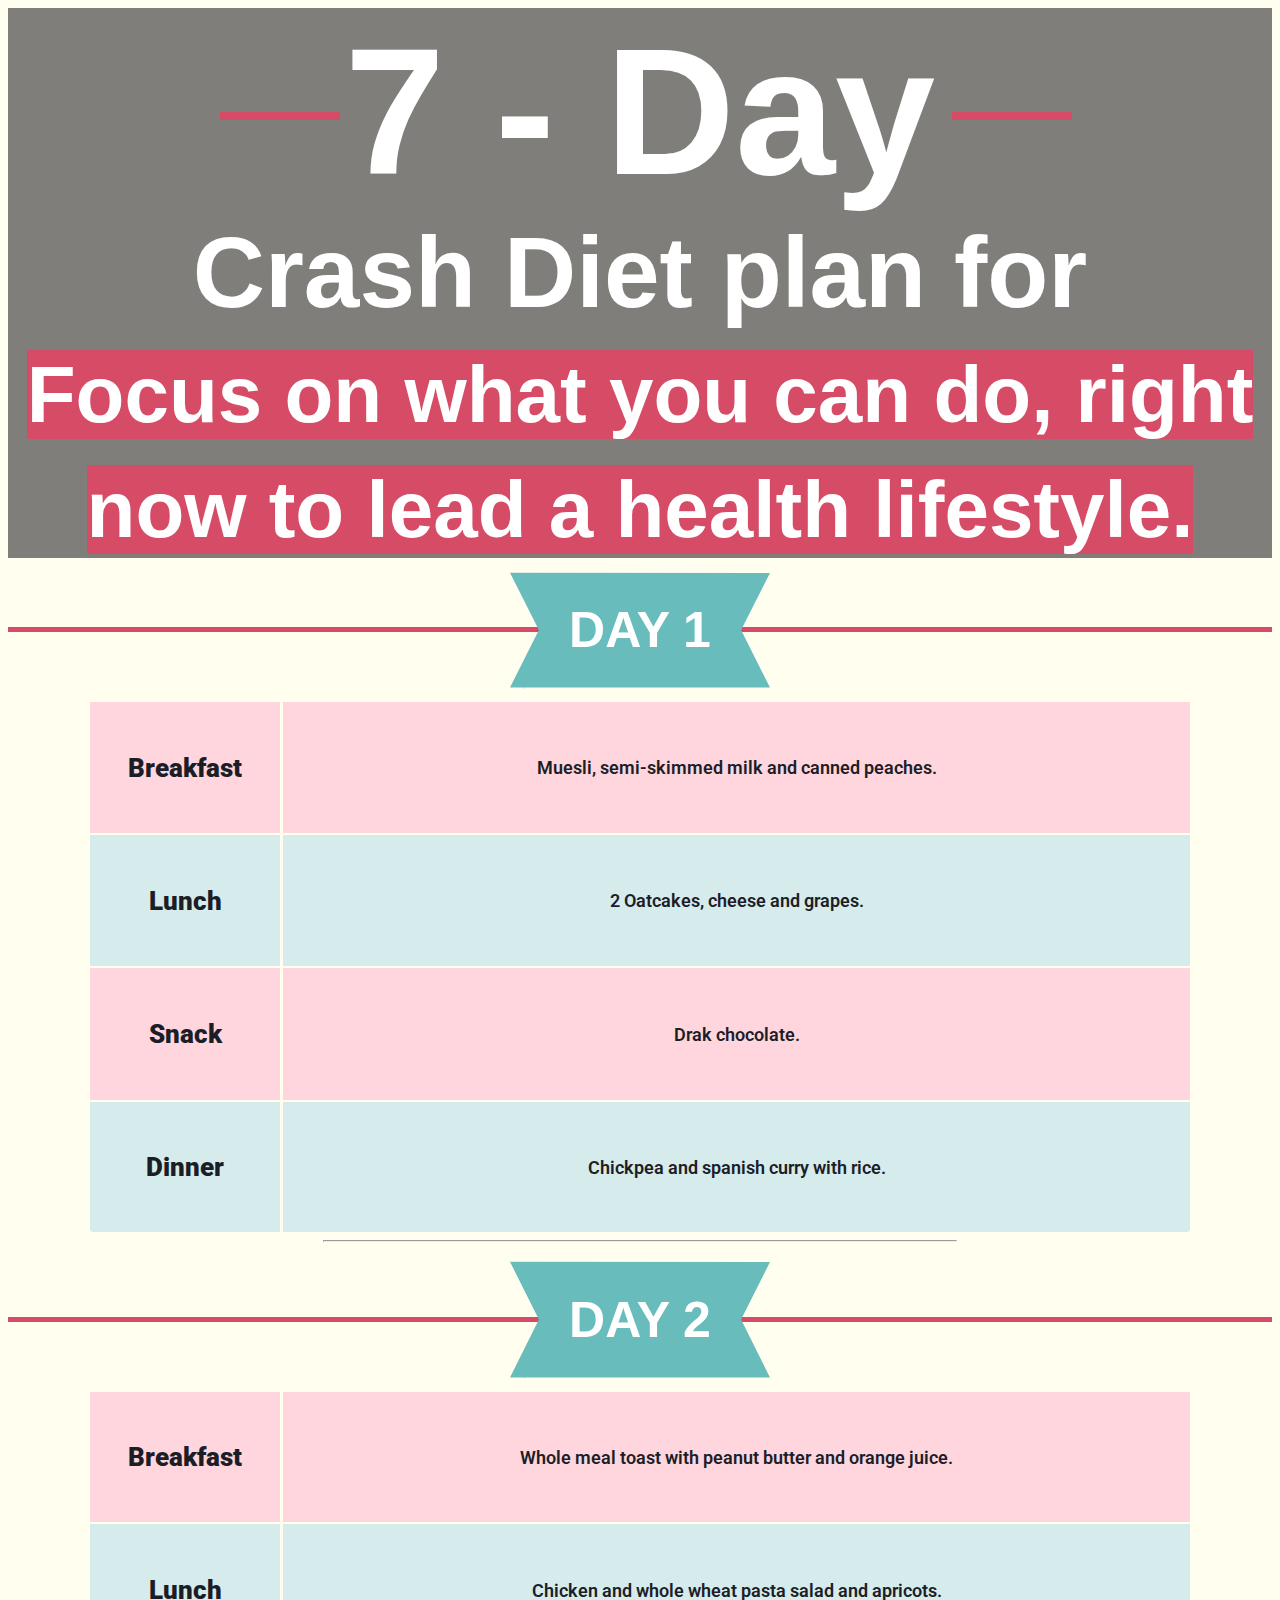
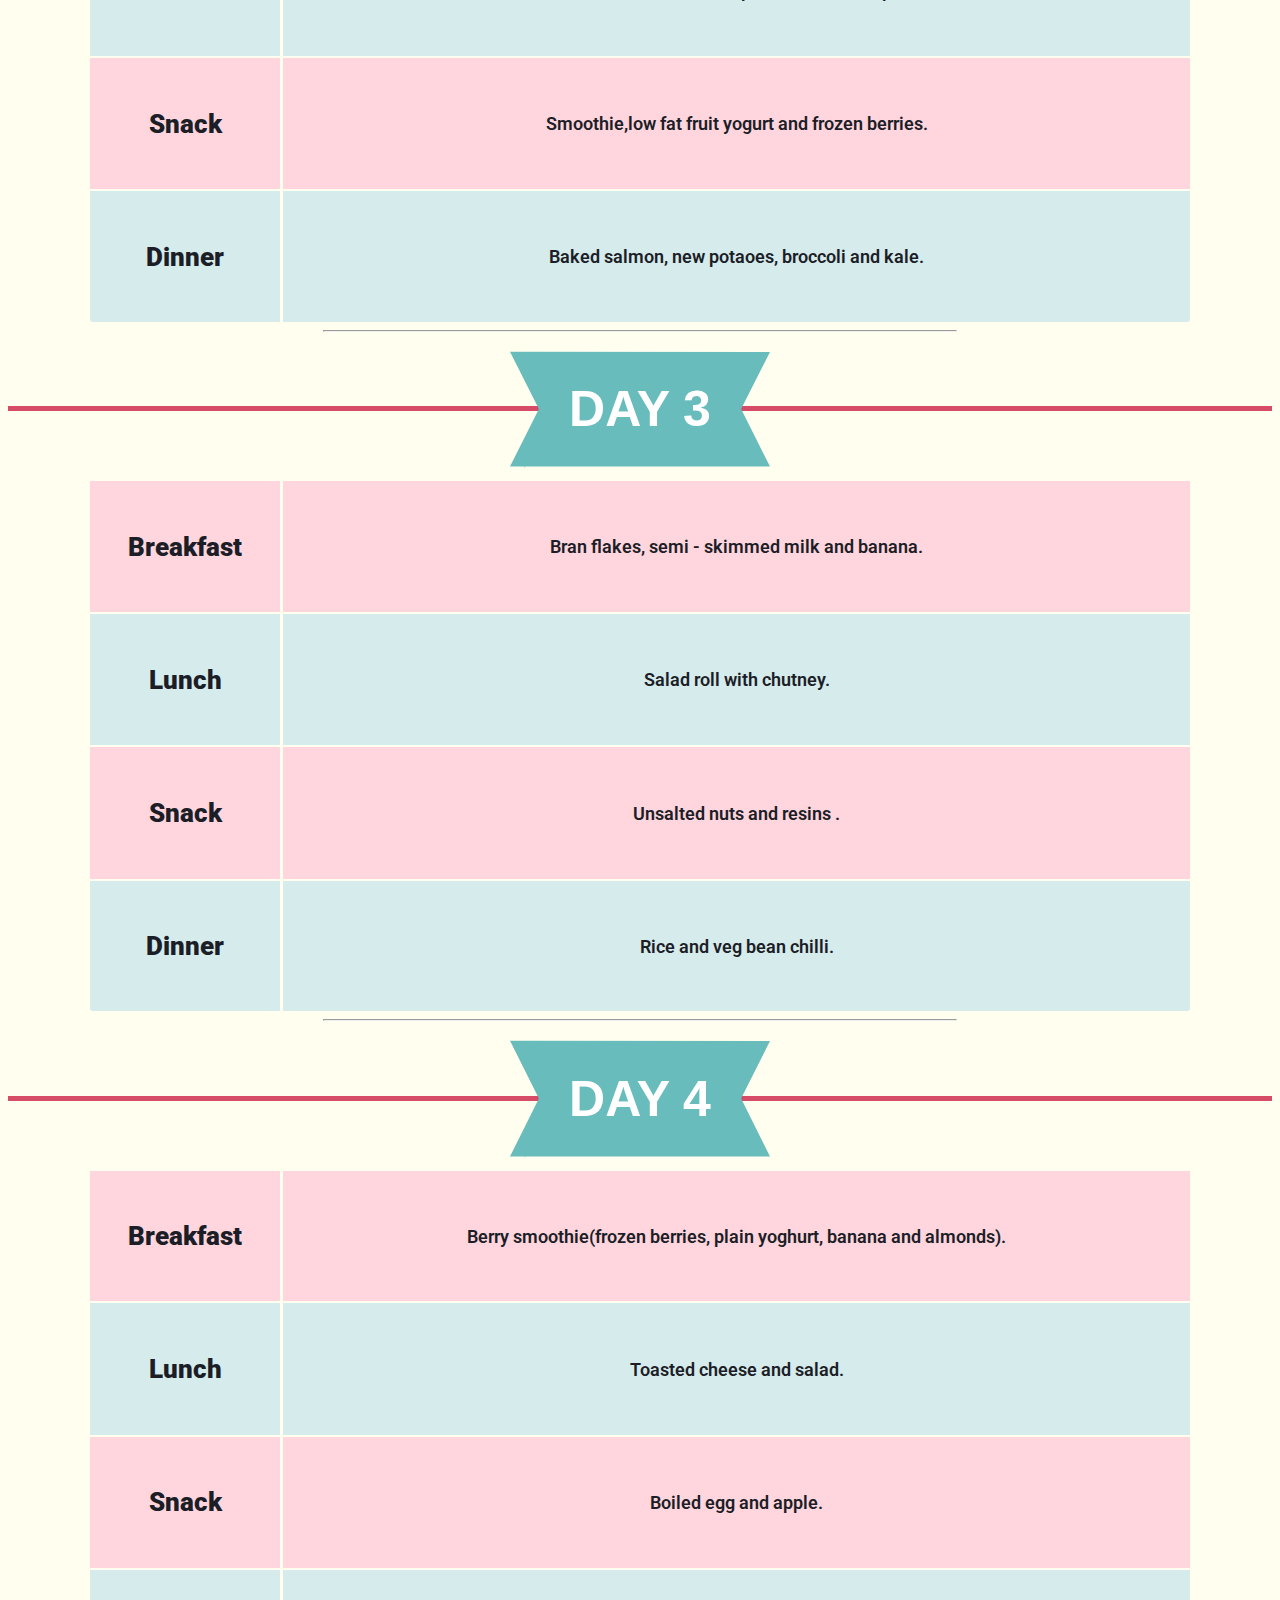
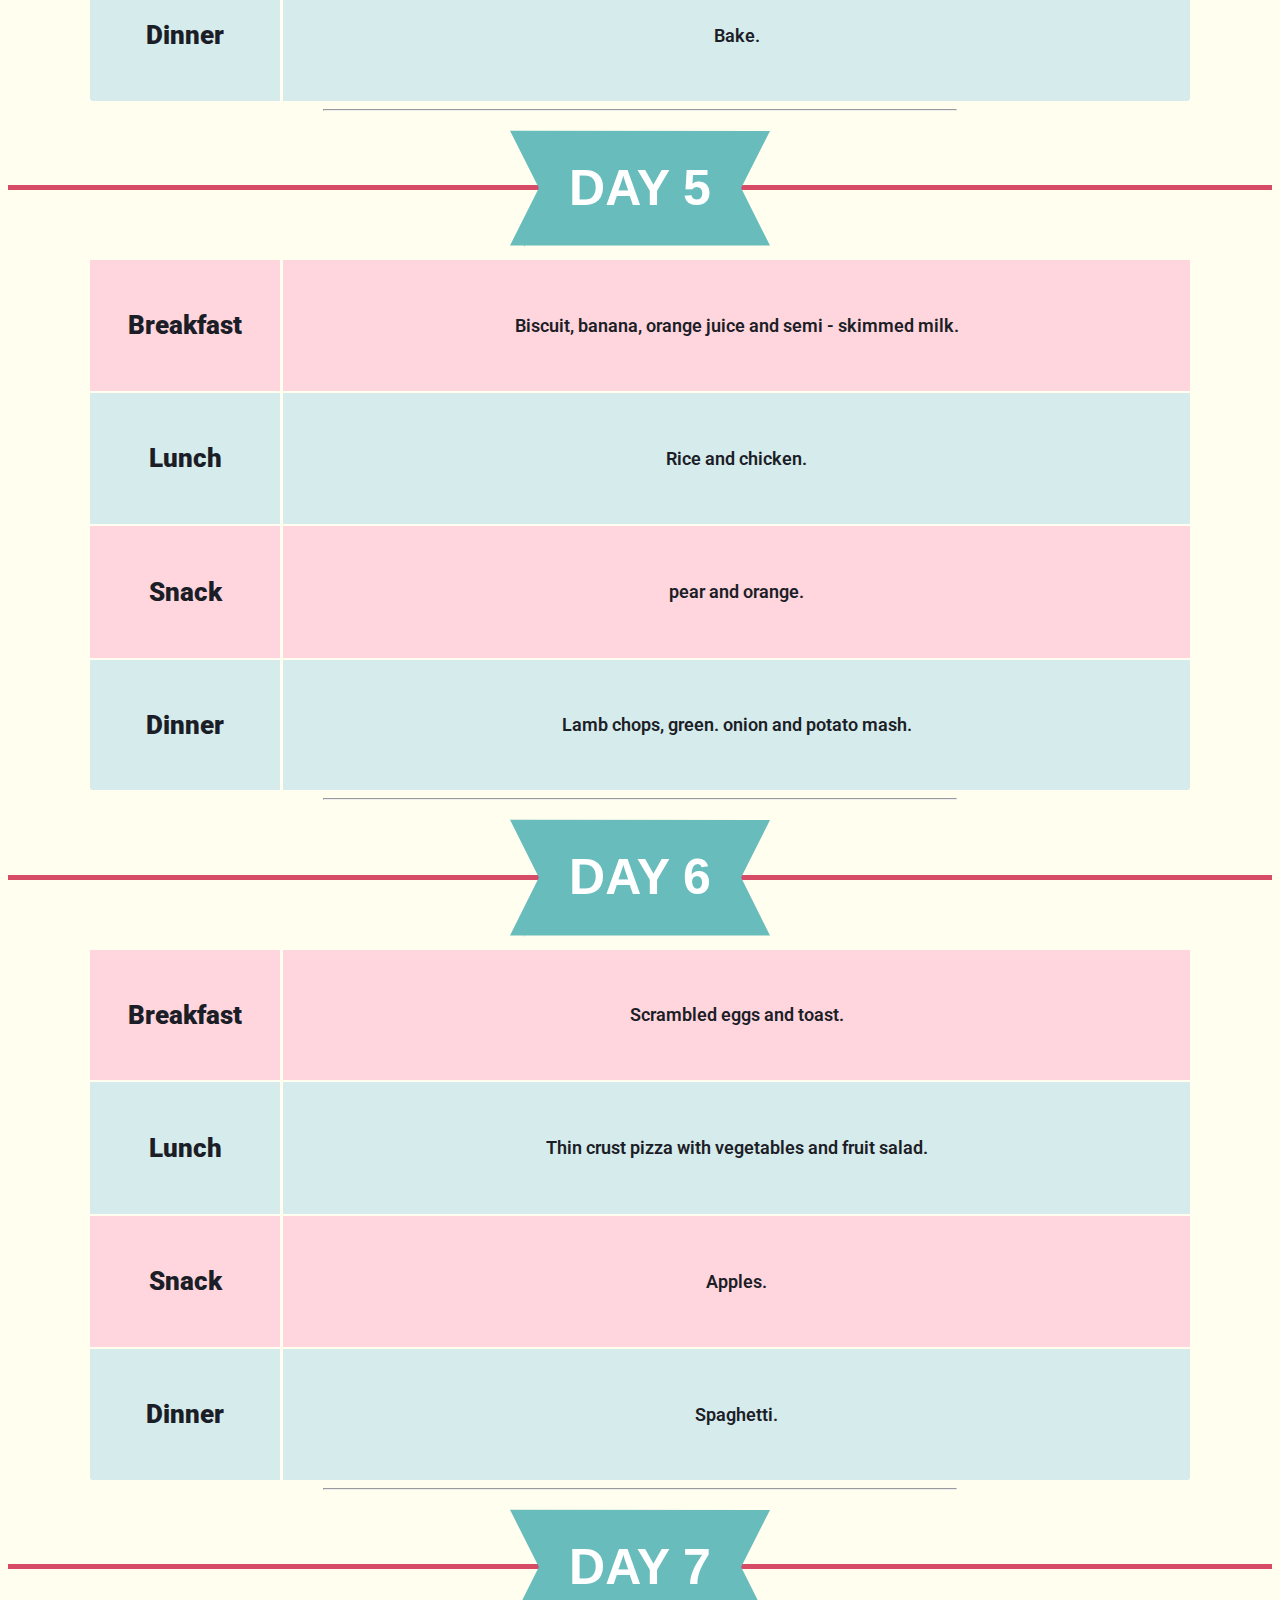
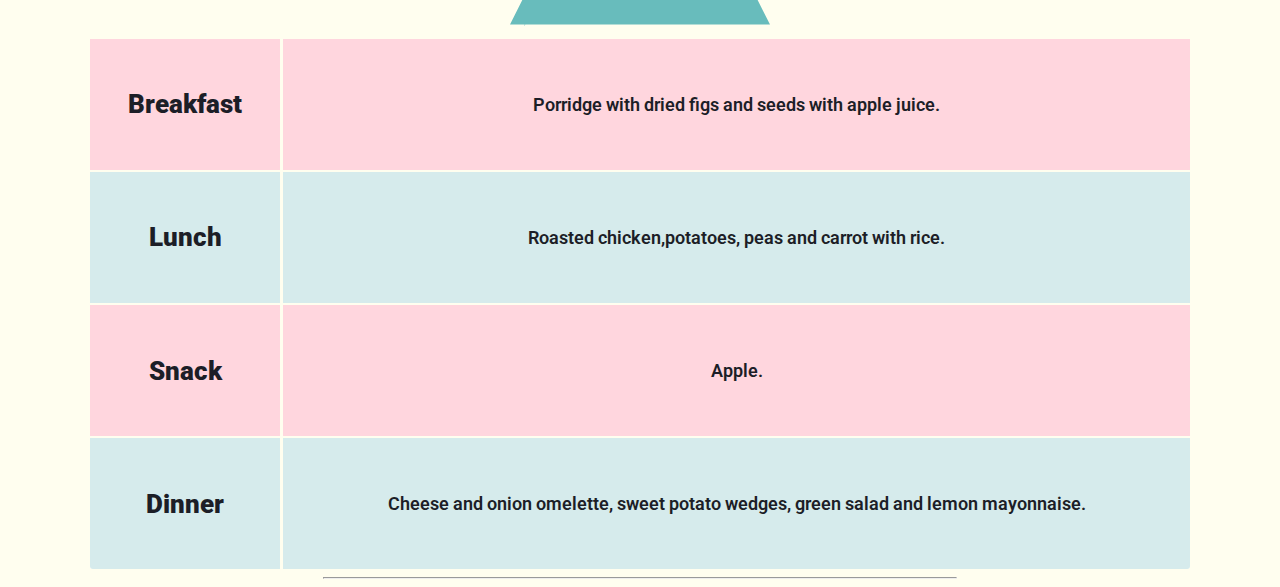
<file: Gamification/planner/updated senior citizen.html>
<!DOCTYPE html>
<html lang="en">

<head>
    <meta charset="UTF-8">
    <meta http-equiv="X-UA-Compatible" content="IE=edge">
    <meta name="viewport" content="width=device-width, initial-scale=1.0">
    <link href='https://fonts.googleapis.com/css?family=Sofia' rel='stylesheet'>
    <link rel="stylesheet" href="style.css">
    <title>Document</title>
</head>


<body>

    <header>

        <h1 style="font-size: 180px;font-family:'Franklin Gothic Medium', 'Arial Narrow', Arial, sans-serif;">7 - Day</h1>
        <h3>
            Crash Diet plan for <br><span style="background-color: #D64C66; font-size: 80px;"> Focus on what you can do, right now to lead a health lifestyle. </span>
        </h3>
        </h1>

    </header>


    <div>
        <h6>
            <div class="container">
                <img src="shape 1 web.svg" style="width: 260px;">
                <div class="centered" style="font-size: 50px; font-family: Arial, Helvetica, sans-serif; font-weight:bold;">DAY 1</div>
            </div>
        </h6>

        <table class="table-fill">

            <tbody class="table-hover">
                <tr>
                    <td class="text-left" style="width: 150px;">Breakfast</td>
                    <td class="text-center">Muesli, semi-skimmed milk and canned peaches.</td>
                </tr>
                <tr>
                    <td class="text-left">Lunch</td>
                    <td class="text-center">2 Oatcakes, cheese and grapes.</td>
                </tr>
                <tr>
                    <td class="text-left">Snack</td>
                    <td class="text-center">Drak chocolate.</td>
                </tr>
                <tr>
                    <td class="text-left">Dinner
                    </td>
                    <td class="text-center">Chickpea and spanish curry with rice.</td>
                </tr>

            </tbody>
        </table>
        <hr style="margin-top: 8px;margin-bottom: 5px; width: 50%;">
    </div>

    <div>
        <h6>
            <div class="container">
                <img src="shape 1 web.svg" style="width: 260px;">
                <div class="centered" style="font-size: 50px; font-family: Arial, Helvetica, sans-serif; font-weight:bold;">DAY 2</div>
            </div>
        </h6>

        <table class="table-fill">

            <tbody class="table-hover">
                <tr>
                    <td class="text-left" style="width: 150px;">Breakfast</td>
                    <td class="text-center">Whole meal toast with peanut butter and orange juice.</td>
                </tr>
                <tr>
                    <td class="text-left">Lunch</td>
                    <td class="text-center">Chicken and whole wheat pasta salad and apricots.</td>
                </tr>
                <tr>
                    <td class="text-left">Snack</td>
                    <td class="text-center">Smoothie,low fat fruit yogurt and frozen berries.</td>
                </tr>
                <tr>
                    <td class="text-left">Dinner

                    </td>
                    <td class="text-center">Baked salmon, new potaoes, broccoli and kale.</td>
                </tr>

            </tbody>
        </table>
        <hr style="margin-top: 8px;margin-bottom: 5px; width: 50%;">
    </div>



    <div>
        <h6>
            <div class="container">
                <img src="shape 1 web.svg" style="width: 260px;">
                <div class="centered" style="font-size: 50px; font-family: Arial, Helvetica, sans-serif; font-weight:bold;">DAY 3</div>
            </div>
        </h6>

        <table class="table-fill">

            <tbody class="table-hover">
                <tr>
                    <td class="text-left" style="width: 150px;">Breakfast</td>
                    <td class="text-center">Bran flakes, semi - skimmed milk and banana.</td>
                </tr>
                <tr>
                    <td class="text-left">Lunch</td>
                    <td class="text-center">Salad roll with chutney.</td>
                </tr>
                <tr>
                    <td class="text-left">Snack</td>
                    <td class="text-center">Unsalted nuts and resins .</td>
                </tr>
                <tr>
                    <td class="text-left">Dinner

                    </td>
                    <td class="text-center">Rice and veg bean chilli.</td>
                </tr>

            </tbody>
        </table>
        <hr style="margin-top: 8px;margin-bottom: 5px; width: 50%;">
    </div>



    <div>
        <h6>
            <div class="container">
                <img src="shape 1 web.svg" style="width: 260px;">
                <div class="centered" style="font-size: 50px; font-family: Arial, Helvetica, sans-serif; font-weight:bold;">DAY 4</div>
            </div>
        </h6>

        <table class="table-fill">

            <tbody class="table-hover">
                <tr>
                    <td class="text-left" style="width: 150px;">Breakfast</td>
                    <td class="text-center">Berry smoothie(frozen berries, plain yoghurt, banana and almonds).</td>
                </tr>
                <tr>
                    <td class="text-left">Lunch</td>
                    <td class="text-center">Toasted cheese and salad.</td>
                </tr>
                <tr>
                    <td class="text-left">Snack</td>
                    <td class="text-center">Boiled egg and apple.</td>
                </tr>
                <tr>
                    <td class="text-left">Dinner
                    </td>
                    <td class="text-center">Bake.</td>
                </tr>

            </tbody>
        </table>
        <hr style="margin-top: 8px;margin-bottom: 5px; width: 50%;">
    </div>



    <div>
        <h6>
            <div class="container">
                <img src="shape 1 web.svg" style="width: 260px;">
                <div class="centered" style="font-size: 50px; font-family: Arial, Helvetica, sans-serif; font-weight:bold;">DAY 5</div>
            </div>
        </h6>

        <table class="table-fill">

            <tbody class="table-hover">
                <tr>
                    <td class="text-left" style="width: 150px;">Breakfast</td>
                    <td class="text-center">Biscuit, banana, orange juice and semi - skimmed milk.</td>
                </tr>
                <tr>
                    <td class="text-left">Lunch</td>
                    <td class="text-center">Rice and chicken.</td>
                </tr>
                <tr>
                    <td class="text-left">Snack</td>
                    <td class="text-center">pear and orange.</td>
                </tr>
                <tr>
                    <td class="text-left">Dinner

                    </td>
                    <td class="text-center">Lamb chops, green. onion and potato mash.</td>
                </tr>

            </tbody>
        </table>
        <hr style="margin-top: 8px;margin-bottom: 5px; width: 50%;">
    </div>



    <div>
        <h6>
            <div class="container">
                <img src="shape 1 web.svg" style="width: 260px;">
                <div class="centered" style="font-size: 50px; font-family: Arial, Helvetica, sans-serif; font-weight:bold;">DAY 6</div>
            </div>
        </h6>

        <table class="table-fill">

            <tbody class="table-hover">
                <tr>
                    <td class="text-left" style="width: 150px;">Breakfast</td>
                    <td class="text-center">Scrambled eggs and toast.</td>
                </tr>
                <tr>
                    <td class="text-left">Lunch</td>
                    <td class="text-center">Thin crust pizza with vegetables and fruit salad.</td>
                </tr>
                <tr>
                    <td class="text-left">Snack</td>
                    <td class="text-center">Apples.</td>
                </tr>
                <tr>
                    <td class="text-left">Dinner

                    </td>
                    <td class="text-center">Spaghetti.</td>
                </tr>

            </tbody>
        </table>
        <hr style="margin-top: 8px;margin-bottom: 5px; width: 50%;">
    </div>



    <div>
        <h6>
            <div class="container">
                <img src="shape 1 web.svg" style="width: 260px;">
                <div class="centered" style="font-size: 50px; font-family: Arial, Helvetica, sans-serif; font-weight:bold;">DAY 7</div>
            </div>
        </h6>

        <table class="table-fill">

            <tbody class="table-hover">
                <tr>
                    <td class="text-left" style="width: 150px;">Breakfast</td>
                    <td class="text-center">Porridge with dried figs and seeds with apple juice.</td>
                </tr>
                <tr>
                    <td class="text-left">Lunch</td>
                    <td class="text-center">Roasted chicken,potatoes, peas and carrot with rice.</td>
                </tr>
                <tr>
                    <td class="text-left">Snack</td>
                    <td class="text-center">Apple.</td>
                </tr>
                <tr>
                    <td class="text-left">Dinner

                    </td>
                    <td class="text-center">Cheese and onion omelette, sweet potato wedges, green salad and lemon mayonnaise.</td>
                </tr>

            </tbody>
        </table>
        <hr style="margin-top: 8px;margin-bottom: 5px; width: 50%;">
    </div>
</body>

</html>
</file>
<file: styles.css>
/* Your CSS styles here */
body {
  font-family: "Arial", sans-serif;
  background: linear-gradient(to bottom, #ffffff, #a6e0b3);
  margin: 0;
}

header {
  background-color: rgb(45, 180, 81);
  color: white;
  padding: 5px;
  text-align: left;
}

.logo-container {
  display: flex;
  align-items: left;
  justify-content: left; /* Center the content horizontally */
  margin-bottom: 5px; /* Add margin for spacing */
}

.logo {
  max-width: 100px; /* Adjust the size as needed */
  margin-right: 10px;
}

.mate-text {
  font-size: 1.5em; /* Adjust the size as needed */
  margin-right: 10px;
}

.dietmate-title {
  display: inline-block;
  margin-top: 50px;
}

nav {
  background: linear-gradient(to bottom, #b6efb2, #ffffff);
  display: flex;
  justify-content: space-around;
  padding: 10px;
  font-family: "Open Sans";
}

nav a {
  color: #262a3b;
  font-weight: bolder;
  text-decoration: none;
  padding: 30px 20px;
  display: inline-block;
  transition: background-color 0.3s ease;
  font-size: 18px;
  background-color: #ff6733;
  border-radius: 15px;
  margin-right: 10px;
  text-align: center;
}

.nav {
  /* Add any other styles you want for the navbar */
}

nav a:hover {
  background-color: #ffffff;
}
main {
  display: flex;
  justify-content: space-around;
  align-items: center; /* Center the content vertically */
  padding: 20px;
}

.option-box {
  background-color: #fff;
  padding: 20px;
  border-radius: 35px;
  box-shadow: 0 4px 8px rgba(0, 0, 0, 0.1);
  margin: 20px;
  text-align: center;
  width: 90%; /* Adjust the width as needed */
  height: 300px; /* Adjust the height as needed */
  display: flex; /* Use flexbox */
  justify-content: center; /* Center horizontally */
  align-items: center; /* Center vertically */
  transition: transform 0.3s ease;
  background-size: cover;
  background-position: center;
  position: relative;
}

.option-box:hover {
  transform: scale(1.05);
}

.option-box h2 {
  color: #4caf50;
}

.option-box p {
  color: #262a3b;
}

/* Your CSS styles here */

/* ... (previous CSS styles) ... */

.hero-section {
  display: flex;
  justify-content: space-between;
  align-items: center;
  padding: 50px;
}

.hero-text {
  width: 40%;
}

.hero-text h2 {
  font-size: 3em;
  color: #262a3b;
  font-weight: bolder;
}

.hero-text p {
  color: #262a3b;
  margin-bottom: 20px;
}

.create-now-link {
  text-decoration: none; /* Remove underline from the link */
  color: inherit; /* Inherit the color from the parent (black in this case) */
}

#createNowButton {
  background-color: #ff6733;
  color: white;
  padding: 10px 20px;
  font-size: 1.2em;
  border: none;
  cursor: pointer;
  transition: background-color 0.3s ease, transform 0.2s ease; /* Add transitions for background color and transform */
  border-radius: 1em;
}

#createNowButton:hover {
  background-color: #45a049;
  transform: scale(1.1); /* Add scale effect on hover */
}

.hero-image img {
  width: 50%;
  border-radius: 10px;
}

/* Adjust the styles for responsiveness */
@media (max-width: 768px) {
  .hero-section {
    flex-direction: column;
  }

  .hero-text,
  .hero-image img {
    width: 100%;
    text-align: center;
    margin-bottom: 20px;
  }
}

.faq-section {
  background: linear-gradient(
    to bottom,
    #b6efb2,
    #ffffff
  ); /* Adjust background color as needed */
  padding: 50px;
}

.faq-item {
  margin-top: 30px;
}

.faq-item h3 {
  font-size: 1.5em;
}

.faq-item p {
  color: #777;
}

.faq-item {
  margin-top: 30px;
}

.question-btn {
  background-color: #ff6733;
  color: white;
  padding: 10px;
  font-size: 1.2em;
  border: none;
  cursor: pointer;
  width: 100%;
  text-align: left;
}

.answer {
  display: none;
  margin-top: 10px;
  padding: 10px;
  background-color: #fff;
  border: 1px solid #ddd;
  border-radius: 5px;
}

.footer {
  background-color: #262a3b;
  padding: 20px;
  display: flex;
  justify-content: space-between;
  color: white;
}

.footer-left {
  display: flex;
  align-items: center;
}

.footer-logo {
  width: 100px; /* Adjust logo size as needed */
}

.social-links {
  margin-left: 20px;
}

.social-link {
  margin-right: 10px;
}

.footer-right {
  display: flex;
  flex-direction: column;
}

.footer-links {
  margin-bottom: 20px;
}

.footer-link {
  display: block;
  margin-bottom: 10px;
}

.contact-link {
  color: #ffffff;
}
.footer a {
  color: white; /* Change hyperlink color to white */
  text-decoration: none; /* Remove default underline */
}

.footer a:hover {
  text-decoration: underline; /* Add underline on hover if desired */
}
.footer-left {
  display: flex;
  justify-content: space-between;
  text-align: left;
  margin-right: auto;
}
</file>
<file: Gamification/assets/css/style.css>
/*--------------------------------------------------------------
# General
--------------------------------------------------------------*/

body {
    font-family: "Open Sans", sans-serif;
    color: #444444;
}

a {
    text-decoration: none;
    color: #8fc04e;
}

a:hover {
    color: #a7cd74;
    text-decoration: none;
}

h1,
h2,
h3,
h4,
h5,
h6 {
    font-family: "Raleway", sans-serif;
}


/*--------------------------------------------------------------
# Back to top button
--------------------------------------------------------------*/

.back-to-top {
    position: fixed;
    visibility: hidden;
    opacity: 0;
    right: 15px;
    bottom: 15px;
    z-index: 996;
    background: #8fc04e;
    width: 40px;
    height: 40px;
    border-radius: 50px;
    transition: all 0.4s;
}

.back-to-top i {
    font-size: 28px;
    color: #fff;
    line-height: 0;
}

.back-to-top:hover {
    background: #a2cb6c;
    color: #fff;
}

.back-to-top.active {
    visibility: visible;
    opacity: 1;
}


/*--------------------------------------------------------------
# Disable AOS delay on mobile
--------------------------------------------------------------*/

@media screen and (max-width: 768px) {
    [data-aos-delay] {
        transition-delay: 0 !important;
    }
}


/*--------------------------------------------------------------
# Header
--------------------------------------------------------------*/

#header {
    height: 70px;
    transition: all 0.5s;
    z-index: 997;
    transition: all 0.5s;
    background: #0f0f0f;
}

#header .logo h1 {
    font-size: 28px;
    margin: 0;
    padding: 11px 0;
    line-height: 1;
    font-weight: 700;
    letter-spacing: 1px;
    font-family: "Poppins", sans-serif;
}

#header .logo h1 a,
#header .logo h1 a:hover {
    color: #fff;
    text-decoration: none;
}

#header .logo img {
    padding: 0;
    margin: 0;
    max-height: 40px;
}

.scrolled-offset {
    margin-top: 70px;
}


/*--------------------------------------------------------------
# Navigation Menu
--------------------------------------------------------------*/


/**
* Desktop Navigation 
*/

.navbar {
    padding: 0;
}

.navbar ul {
    margin: 0;
    padding: 0;
    display: flex;
    list-style: none;
    align-items: center;
}

.navbar li {
    position: relative;
}

.navbar a,
.navbar a:focus {
    display: flex;
    align-items: center;
    justify-content: space-between;
    padding: 10px 0 10px 30px;
    font-family: "Poppins", sans-serif;
    font-size: 13px;
    font-weight: 500;
    color: #fff;
    text-transform: uppercase;
    white-space: nowrap;
    transition: 0.3s;
}

.navbar a i,
.navbar a:focus i {
    font-size: 12px;
    line-height: 0;
    margin-left: 5px;
}

.navbar a:hover,
.navbar .active,
.navbar .active:focus,
.navbar li:hover>a {
    color: #8fc04e;
}

.navbar .getstarted {
    background: #8fc04e;
    padding: 8px 20px;
    margin-left: 30px;
    border-radius: 4px;
    color: #fff;
}

.navbar .getstarted:hover {
    color: #fff;
    background: #9bc761;
}

.navbar .dropdown ul {
    display: block;
    position: absolute;
    left: 14px;
    top: calc(100% + 30px);
    margin: 0;
    padding: 10px 0;
    z-index: 99;
    opacity: 0;
    visibility: hidden;
    background: #fff;
    box-shadow: 0px 0px 30px rgba(127, 137, 161, 0.25);
    transition: 0.3s;
    border-radius: 4px;
}

.navbar .dropdown ul li {
    min-width: 200px;
}

.navbar .dropdown ul a {
    padding: 10px 20px;
    font-size: 14px;
    font-weight: 500;
    text-transform: none;
    color: #353535;
}

.navbar .dropdown ul a i {
    font-size: 12px;
}

.navbar .dropdown ul a:hover,
.navbar .dropdown ul .active:hover,
.navbar .dropdown ul li:hover>a {
    color: #8fc04e;
}

.navbar .dropdown:hover>ul {
    opacity: 1;
    top: 100%;
    visibility: visible;
}

.navbar .dropdown .dropdown ul {
    top: 0;
    left: calc(100% - 30px);
    visibility: hidden;
}

.navbar .dropdown .dropdown:hover>ul {
    opacity: 1;
    top: 0;
    left: 100%;
    visibility: visible;
}

@media (max-width: 1366px) {
    .navbar .dropdown .dropdown ul {
        left: -90%;
    }
    .navbar .dropdown .dropdown:hover>ul {
        left: -100%;
    }
}


/**
* Mobile Navigation 
*/

.mobile-nav-toggle {
    color: #fff;
    font-size: 28px;
    cursor: pointer;
    display: none;
    line-height: 0;
    transition: 0.5s;
}

@media (max-width: 991px) {
    .mobile-nav-toggle {
        display: block;
    }
    .navbar ul {
        display: none;
    }
}

.navbar-mobile {
    position: fixed;
    overflow: hidden;
    top: 0;
    right: 0;
    left: 0;
    bottom: 0;
    background: rgba(28, 28, 28, 0.9);
    transition: 0.3s;
    z-index: 999;
}

.navbar-mobile .mobile-nav-toggle {
    position: absolute;
    top: 15px;
    right: 15px;
}

.navbar-mobile ul {
    display: block;
    position: absolute;
    top: 55px;
    right: 15px;
    bottom: 15px;
    left: 15px;
    padding: 10px 0;
    border-radius: 8px;
    background-color: #fff;
    overflow-y: auto;
    transition: 0.3s;
}

.navbar-mobile a {
    padding: 10px 20px;
    font-size: 15px;
    color: #353535;
}

.navbar-mobile a:hover,
.navbar-mobile .active,
.navbar-mobile li:hover>a {
    color: #8fc04e;
}

.navbar-mobile .getstarted {
    margin: 15px;
}

.navbar-mobile .dropdown ul {
    position: static;
    display: none;
    margin: 10px 20px;
    padding: 10px 0;
    z-index: 99;
    opacity: 1;
    visibility: visible;
    background: #fff;
    box-shadow: 0px 0px 30px rgba(127, 137, 161, 0.25);
}

.navbar-mobile .dropdown ul li {
    min-width: 200px;
}

.navbar-mobile .dropdown ul a {
    padding: 10px 20px;
}

.navbar-mobile .dropdown ul a i {
    font-size: 12px;
}

.navbar-mobile .dropdown ul a:hover,
.navbar-mobile .dropdown ul .active:hover,
.navbar-mobile .dropdown ul li:hover>a {
    color: #8fc04e;
}

.navbar-mobile .dropdown>.dropdown-active {
    display: block;
}


/*--------------------------------------------------------------
# Hero Section
--------------------------------------------------------------*/

#hero {
    width: 100%;
    height: 60vh;
    background: url("../img/hero-bg.jpg") top center;
    background-size: cover;
    position: relative;
}

#hero:before {
    content: "";
    background: rgba(0, 0, 0, 0.86);
    position: absolute;
    bottom: 0;
    top: 0;
    left: 0;
    right: 0;
}

#hero .hero-container {
    position: absolute;
    bottom: 0;
    top: 0;
    left: 0;
    right: 0;
    display: flex;
    justify-content: center;
    align-items: center;
    flex-direction: column;
    text-align: center;
    padding: 0 15px;
}

#hero h1 {
    margin: 0 0 10px 0;
    font-size: 48px;
    font-weight: 700;
    line-height: 56px;
    color: #fff;
}

#hero h2 {
    color: #eee;
    margin-bottom: 50px;
    font-size: 24px;
}

#hero .btn-get-started {
    font-family: "Raleway", sans-serif;
    font-weight: 500;
    font-size: 16px;
    letter-spacing: 1px;
    display: inline-block;
    padding: 8px 28px;
    border-radius: 50px;
    transition: 0.5s;
    margin: 10px;
    border: 2px solid #8fc04e;
    color: #fff;
}

#hero .btn-get-started:hover {
    background: #8fc04e;
}

@media (min-width: 1024px) {
    #hero {
        background-attachment: fixed;
    }
}

@media (max-width: 768px) {
    #hero {
        height: 100vh;
    }
    #hero h1 {
        font-size: 28px;
        line-height: 36px;
    }
    #hero h2 {
        font-size: 18px;
        line-height: 24px;
        margin-bottom: 30px;
    }
}


/*--------------------------------------------------------------
# Sections General
--------------------------------------------------------------*/

section {
    padding: 60px 0;
    overflow: hidden;
}

.section-title {
    text-align: center;
    padding-bottom: 30px;
}

.section-title h2 {
    font-size: 13px;
    letter-spacing: 1px;
    font-weight: 700;
    padding: 8px 20px;
    margin: 0;
    background: #f3f8ec;
    color: #8fc04e;
    display: inline-block;
    text-transform: uppercase;
    border-radius: 50px;
}

.section-title h3 {
    margin: 15px 0 0 0;
    font-size: 32px;
    font-weight: 700;
}

.section-title h3 span {
    color: #8fc04e;
}

.section-title p {
    margin: 15px auto 0 auto;
    font-weight: 600;
}

@media (min-width: 1024px) {
    .section-title p {
        width: 50%;
    }
}


/*--------------------------------------------------------------
# About
--------------------------------------------------------------*/

.about .box-heading h4 {
    font-size: 13px;
    letter-spacing: 1px;
    font-weight: 700;
    padding: 8px 20px;
    margin: 0 0 15px 0;
    background: #f3f8ec;
    color: #8fc04e;
    display: inline-block;
    text-transform: uppercase;
    border-radius: 50px;
}

.about .box-heading h3 {
    font-size: 28px;
    font-weight: 700;
    color: #353535;
    margin-bottom: 15px;
}

.about .icon-box {
    margin-top: 40px;
}

.about .icon-box .icon {
    float: left;
    display: flex;
    align-items: center;
    justify-content: center;
    width: 64px;
    height: 64px;
    border: 2px solid #d6e8bf;
    border-radius: 50px;
    transition: 0.5s;
}

.about .icon-box .icon i {
    color: #8fc04e;
    font-size: 32px;
}

.about .icon-box:hover .icon {
    background: #8fc04e;
    border-color: #8fc04e;
}

.about .icon-box:hover .icon i {
    color: #fff;
}

.about .icon-box .title {
    margin-left: 85px;
    font-weight: 700;
    margin-bottom: 10px;
    font-size: 18px;
}

.about .icon-box .title a {
    color: #343a40;
    transition: 0.3s;
}

.about .icon-box .title a:hover {
    color: #8fc04e;
}

.about .icon-box .description {
    margin-left: 85px;
    line-height: 24px;
    font-size: 14px;
}

.about .video-box {
    background: url("../img/about.jpg") center center no-repeat;
    background-size: cover;
    min-height: 400px;
}

.about .play-btn {
    width: 94px;
    height: 94px;
    background: radial-gradient(#8fc04e 50%, rgba(143, 192, 78, 0.4) 52%);
    border-radius: 50%;
    display: block;
    position: absolute;
    left: calc(50% - 47px);
    top: calc(50% - 47px);
    overflow: hidden;
}

.about .play-btn::after {
    content: '';
    position: absolute;
    left: 50%;
    top: 50%;
    transform: translateX(-40%) translateY(-50%);
    width: 0;
    height: 0;
    border-top: 10px solid transparent;
    border-bottom: 10px solid transparent;
    border-left: 15px solid #fff;
    z-index: 100;
    transition: all 400ms cubic-bezier(0.55, 0.055, 0.675, 0.19);
}

.about .play-btn::before {
    content: '';
    position: absolute;
    width: 120px;
    height: 120px;
    -webkit-animation-delay: 0s;
    animation-delay: 0s;
    -webkit-animation: pulsate-btn 2s;
    animation: pulsate-btn 2s;
    -webkit-animation-direction: forwards;
    animation-direction: forwards;
    -webkit-animation-iteration-count: infinite;
    animation-iteration-count: infinite;
    -webkit-animation-timing-function: steps;
    animation-timing-function: steps;
    opacity: 1;
    border-radius: 50%;
    border: 5px solid rgba(143, 192, 78, 0.7);
    top: -15%;
    left: -15%;
    background: rgba(198, 16, 0, 0);
}

.about .play-btn:hover::after {
    border-left: 15px solid #8fc04e;
    transform: scale(20);
}

.about .play-btn:hover::before {
    content: '';
    position: absolute;
    left: 50%;
    top: 50%;
    transform: translateX(-40%) translateY(-50%);
    width: 0;
    height: 0;
    border: none;
    border-top: 10px solid transparent;
    border-bottom: 10px solid transparent;
    border-left: 15px solid #fff;
    z-index: 200;
    -webkit-animation: none;
    animation: none;
    border-radius: 0;
}

@-webkit-keyframes pulsate-btn {
    0% {
        transform: scale(0.6, 0.6);
        opacity: 1;
    }
    100% {
        transform: scale(1, 1);
        opacity: 0;
    }
}

@keyframes pulsate-btn {
    0% {
        transform: scale(0.6, 0.6);
        opacity: 1;
    }
    100% {
        transform: scale(1, 1);
        opacity: 0;
    }
}


/*--------------------------------------------------------------
# Why Us
--------------------------------------------------------------*/

.why-us .box {
    padding: 50px 30px;
    box-shadow: 0px 2px 15px rgba(0, 0, 0, 0.1);
    transition: all ease-in-out 0.3s;
}

.why-us .box span {
    display: block;
    font-size: 28px;
    font-weight: 700;
    color: #8fc04e;
}

.why-us .box h4 {
    font-size: 24px;
    font-weight: 600;
    padding: 0;
    margin: 20px 0;
    color: #353535;
}

.why-us .box p {
    color: #919191;
    font-size: 15px;
    margin: 0;
    padding: 0;
}

.why-us .box:hover {
    background: #8fc04e;
    padding: 30px 30px 70px 30px;
    box-shadow: 10px 15px 30px rgba(0, 0, 0, 0.18);
}

.why-us .box:hover span,
.why-us .box:hover h4,
.why-us .box:hover p {
    color: #fff;
}


/*--------------------------------------------------------------
# Counts
--------------------------------------------------------------*/

.counts {
    background: #fff;
    padding: 0 0 60px 0;
}

.counts .counters span {
    font-size: 48px;
    display: block;
    color: #8fc04e;
}

.counts .counters p {
    padding: 0;
    margin: 0 0 20px 0;
    font-family: "Raleway", sans-serif;
    font-size: 14px;
}


/*--------------------------------------------------------------
# Cta
--------------------------------------------------------------*/

.cta {
    background: linear-gradient(rgba(2, 2, 2, 0.7), rgba(0, 0, 0, 0.9)), url("../img/cta-bg.jpg") fixed center center;
    background-size: cover;
    padding: 60px 0;
}

.cta h3 {
    color: #fff;
    font-size: 28px;
    font-weight: 700;
}

.cta p {
    color: #fff;
}

.cta .cta-btn {
    font-family: "Raleway", sans-serif;
    font-weight: 600;
    font-size: 16px;
    letter-spacing: 1px;
    display: inline-block;
    padding: 8px 28px;
    border-radius: 25px;
    transition: 0.5s;
    margin-top: 10px;
    border: 2px solid #fff;
    color: #fff;
}

.cta .cta-btn:hover {
    background: #8fc04e;
    border: 2px solid #8fc04e;
}


/*--------------------------------------------------------------
# Services
--------------------------------------------------------------*/

.services .icon-box {
    text-align: center;
    border: 1px solid #e5f0d5;
    padding: 80px 20px;
    transition: all ease-in-out 0.3s;
    background: #fff;
}

.services .icon-box .icon {
    margin: 0 auto;
    width: 64px;
    height: 64px;
    background: #f3f8ec;
    border-radius: 50px;
    border: 1px solid #d6e8bf;
    display: flex;
    align-items: center;
    justify-content: center;
    margin-bottom: 20px;
    transition: ease-in-out 0.3s;
}

.services .icon-box .icon i {
    color: #bfdb99;
    font-size: 28px;
    transition: ease-in-out 0.3s;
}

.services .icon-box h4 {
    font-weight: 700;
    margin-bottom: 15px;
    font-size: 24px;
}

.services .icon-box h4 a {
    color: #353535;
    transition: ease-in-out 0.3s;
}

.services .icon-box p {
    line-height: 24px;
    font-size: 14px;
    margin-bottom: 0;
}

.services .icon-box:hover {
    border-color: #fff;
    box-shadow: 0px 0 25px 0 rgba(0, 0, 0, 0.1);
}

.services .icon-box:hover h4 a,
.services .icon-box:hover .icon i {
    color: #8fc04e;
}

.services .icon-box:hover .icon {
    border-color: #8fc04e;
}


/*--------------------------------------------------------------
# Portfolio
--------------------------------------------------------------*/

.portfolio {
    padding-bottom: 40px;
}

.portfolio #portfolio-flters {
    padding: 0;
    margin: 0 auto 25px auto;
    list-style: none;
    text-align: center;
    border-radius: 50px;
}

.portfolio #portfolio-flters li {
    cursor: pointer;
    display: inline-block;
    padding: 8px 16px 10px 16px;
    font-size: 14px;
    font-weight: 500;
    line-height: 1;
    color: #444444;
    margin: 0 3px 10px 3px;
    transition: all ease-in-out 0.3s;
    background: #efefef;
    border-radius: 50px;
}

.portfolio #portfolio-flters li:hover,
.portfolio #portfolio-flters li.filter-active {
    color: #fff;
    background: #8fc04e;
}

.portfolio #portfolio-flters li:last-child {
    margin-right: 0;
}

.portfolio .portfolio-item {
    margin-bottom: 30px;
    overflow: hidden;
}

.portfolio .portfolio-item img {
    position: relative;
    top: 0;
    transition: all 0.6s cubic-bezier(0.645, 0.045, 0.355, 1);
}

.portfolio .portfolio-item .portfolio-info {
    opacity: 0;
    position: absolute;
    left: 15px;
    right: 15px;
    bottom: -50px;
    z-index: 3;
    transition: all ease-in-out 0.3s;
    background: #8fc04e;
    padding: 15px 20px;
}

.portfolio .portfolio-item .portfolio-info h4 {
    font-size: 18px;
    color: #fff;
    font-weight: 600;
}

.portfolio .portfolio-item .portfolio-info p {
    color: #fff;
    font-size: 14px;
    margin-bottom: 0;
}

.portfolio .portfolio-item .portfolio-info .preview-link,
.portfolio .portfolio-item .portfolio-info .details-link {
    position: absolute;
    right: 50px;
    font-size: 24px;
    top: calc(50% - 18px);
    color: white;
    transition: ease-in-out 0.3s;
}

.portfolio .portfolio-item .portfolio-info .preview-link:hover,
.portfolio .portfolio-item .portfolio-info .details-link:hover {
    color: #d6e8bf;
}

.portfolio .portfolio-item .portfolio-info .details-link {
    right: 15px;
}

.portfolio .portfolio-item:hover img {
    top: -30px;
}

.portfolio .portfolio-item:hover .portfolio-info {
    opacity: 1;
    bottom: 0;
}


/*--------------------------------------------------------------
# Portfolio Details
--------------------------------------------------------------*/

.portfolio-details {
    padding-top: 40px;
}

.portfolio-details .portfolio-details-slider img {
    width: 100%;
}

.portfolio-details .portfolio-details-slider .swiper-pagination {
    margin-top: 20px;
    position: relative;
}

.portfolio-details .portfolio-details-slider .swiper-pagination .swiper-pagination-bullet {
    width: 12px;
    height: 12px;
    background-color: #fff;
    opacity: 1;
    border: 1px solid #8fc04e;
}

.portfolio-details .portfolio-details-slider .swiper-pagination .swiper-pagination-bullet-active {
    background-color: #8fc04e;
}

.portfolio-details .portfolio-info {
    padding: 30px;
    box-shadow: 0px 0 30px rgba(53, 53, 53, 0.08);
}

.portfolio-details .portfolio-info h3 {
    font-size: 22px;
    font-weight: 700;
    margin-bottom: 20px;
    padding-bottom: 20px;
    border-bottom: 1px solid #eee;
}

.portfolio-details .portfolio-info ul {
    list-style: none;
    padding: 0;
    font-size: 15px;
}

.portfolio-details .portfolio-info ul li+li {
    margin-top: 10px;
}

.portfolio-details .portfolio-description {
    padding-top: 30px;
}

.portfolio-details .portfolio-description h2 {
    font-size: 26px;
    font-weight: 700;
    margin-bottom: 20px;
}

.portfolio-details .portfolio-description p {
    padding: 0;
}


/*--------------------------------------------------------------
# Team
--------------------------------------------------------------*/

.team {
    background: #fff;
    padding: 60px 0;
}

.team .member {
    margin-bottom: 20px;
    overflow: hidden;
    border-radius: 5px;
    background: #fff;
    box-shadow: 0px 2px 15px rgba(0, 0, 0, 0.1);
}

.team .member .member-img {
    position: relative;
    overflow: hidden;
}

.team .member .social {
    position: absolute;
    left: 0;
    bottom: 30px;
    right: 0;
    opacity: 0;
    transition: ease-in-out 0.3s;
    display: flex;
    align-items: center;
    justify-content: center;
}

.team .member .social a {
    transition: color 0.3s;
    color: #353535;
    margin: 0 3px;
    border-radius: 50px;
    width: 36px;
    height: 36px;
    background: rgba(143, 192, 78, 0.8);
    display: inline-block;
    transition: ease-in-out 0.3s;
    color: #fff;
    display: inline-flex;
    align-items: center;
    justify-content: center;
}

.team .member .social a:hover {
    background: #8fc04e;
}

.team .member .social i {
    font-size: 18px;
    line-height: 0;
}

.team .member .member-info {
    padding: 25px 15px;
}

.team .member .member-info h4 {
    font-weight: 700;
    margin-bottom: 5px;
    font-size: 18px;
    color: #353535;
}

.team .member .member-info span {
    display: block;
    font-size: 13px;
    font-weight: 400;
    color: #aaaaaa;
}

.team .member .member-info p {
    font-style: italic;
    font-size: 14px;
    line-height: 26px;
    color: #777777;
}

.team .member:hover .social {
    opacity: 1;
    bottom: 15px;
}


/*--------------------------------------------------------------
# Testimonials
--------------------------------------------------------------*/

.testimonials {
    padding: 80px 0;
    background: url("../img/testimonials-bg.jpg") no-repeat;
    background-position: center center;
    background-size: cover;
    position: relative;
}

.testimonials::before {
    content: "";
    position: absolute;
    left: 0;
    right: 0;
    top: 0;
    bottom: 0;
    background: rgba(2, 2, 2, 0.9);
}

.testimonials .section-header {
    margin-bottom: 40px;
}

.testimonials .testimonial-item {
    text-align: center;
    color: #fff;
}

.testimonials .testimonial-item .testimonial-img {
    width: 100px;
    border-radius: 50%;
    border: 6px solid rgba(255, 255, 255, 0.15);
    margin: 0 auto;
}

.testimonials .testimonial-item h3 {
    font-size: 20px;
    font-weight: bold;
    margin: 10px 0 5px 0;
    color: #fff;
}

.testimonials .testimonial-item h4 {
    font-size: 14px;
    color: #ddd;
    margin: 0 0 15px 0;
}

.testimonials .testimonial-item .quote-icon-left,
.testimonials .testimonial-item .quote-icon-right {
    color: rgba(255, 255, 255, 0.4);
    font-size: 26px;
}

.testimonials .testimonial-item .quote-icon-left {
    display: inline-block;
    left: -5px;
    position: relative;
}

.testimonials .testimonial-item .quote-icon-right {
    display: inline-block;
    right: -5px;
    position: relative;
    top: 10px;
}

.testimonials .testimonial-item p {
    font-style: italic;
    margin: 0 auto 15px auto;
    color: #eee;
}

.testimonials .swiper-pagination {
    margin-top: 20px;
    position: relative;
}

.testimonials .swiper-pagination .swiper-pagination-bullet {
    width: 12px;
    height: 12px;
    background-color: rgba(255, 255, 255, 0.5);
    opacity: 1;
}

.testimonials .swiper-pagination .swiper-pagination-bullet-active {
    background-color: #8fc04e;
}

@media (min-width: 992px) {
    .testimonials .testimonial-item p {
        width: 80%;
    }
}


/*--------------------------------------------------------------
# Pricing
--------------------------------------------------------------*/

.pricing .box {
    padding: 20px;
    background: #f9f9f9;
    text-align: center;
    border-radius: 8px;
    position: relative;
    overflow: hidden;
    border: 1px solid #f9f9f9;
}

.pricing .box h3 {
    font-weight: 400;
    padding: 15px;
    margin-top: 15px;
    font-size: 18px;
    font-weight: 600;
    color: #353535;
}

.pricing .box h4 {
    font-size: 42px;
    color: #8fc04e;
    font-weight: 500;
    font-family: "Open Sans", sans-serif;
    margin-bottom: 20px;
}

.pricing .box h4 sup {
    font-size: 20px;
    top: -15px;
    left: -3px;
}

.pricing .box h4 span {
    color: #bababa;
    font-size: 16px;
    font-weight: 300;
}

.pricing .box ul {
    padding: 0;
    list-style: none;
    color: #353535;
    text-align: center;
    line-height: 20px;
    font-size: 14px;
}

.pricing .box ul li {
    padding-bottom: 16px;
}

.pricing .box ul i {
    color: #8fc04e;
    font-size: 18px;
    padding-right: 4px;
}

.pricing .box ul .na {
    color: #ccc;
    text-decoration: line-through;
}

.pricing .box .btn-wrap {
    padding: 15px;
    text-align: center;
}

.pricing .box .btn-buy {
    display: inline-block;
    padding: 10px 40px 12px 40px;
    border-radius: 50px;
    border: 2px solid #8fc04e;
    color: #8fc04e;
    font-size: 14px;
    font-weight: 400;
    font-family: "Raleway", sans-serif;
    font-weight: 600;
    transition: 0.3s;
}

.pricing .box .btn-buy:hover {
    background: #8fc04e;
    color: #fff;
}

.pricing .recommended {
    border-color: #8fc04e;
}

.pricing .recommended .btn-buy {
    background: #8fc04e;
    color: #fff;
}

.pricing .recommended .btn-buy:hover {
    background: #7aa93c;
    border-color: #7aa93c;
}

.pricing .recommended-badge {
    position: absolute;
    top: 0;
    left: 50%;
    transform: translateX(-50%);
    z-index: 1;
    font-size: 13px;
    padding: 3px 25px 6px 25px;
    background: #8fc04e;
    color: #fff;
    border-radius: 0 0 25px 25px;
}


/*--------------------------------------------------------------
# F.A.Q
--------------------------------------------------------------*/

.faq {
    background: #f5faf0;
}

.faq .section-title h2 {
    background: #e9f3dd;
}

.faq .faq-list {
    padding: 0 100px;
}

.faq .faq-list ul {
    padding: 0;
    list-style: none;
}

.faq .faq-list li+li {
    margin-top: 15px;
}

.faq .faq-list li {
    padding: 20px;
    background: #fff;
    border-radius: 4px;
    position: relative;
}

.faq .faq-list a {
    display: block;
    position: relative;
    font-family: "Poppins", sans-serif;
    font-size: 16px;
    line-height: 24px;
    font-weight: 500;
    padding: 0 30px;
    outline: none;
    cursor: pointer;
}

.faq .faq-list .icon-help {
    font-size: 24px;
    position: absolute;
    right: 0;
    left: 20px;
    color: #cbe1ac;
}

.faq .faq-list .icon-show,
.faq .faq-list .icon-close {
    font-size: 24px;
    position: absolute;
    right: 0;
    top: 0;
}

.faq .faq-list p {
    margin-bottom: 0;
    padding: 10px 0 0 0;
}

.faq .faq-list .icon-show {
    display: none;
}

.faq .faq-list a.collapsed {
    color: #343a40;
}

.faq .faq-list a.collapsed:hover {
    color: #8fc04e;
}

.faq .faq-list a.collapsed .icon-show {
    display: inline-block;
}

.faq .faq-list a.collapsed .icon-close {
    display: none;
}

@media (max-width: 1200px) {
    .faq .faq-list {
        padding: 0;
    }
}


/*--------------------------------------------------------------
# Contact
--------------------------------------------------------------*/

.contact .info {
    width: 100%;
    background: #fff;
}

.contact .info i {
    font-size: 20px;
    color: #8fc04e;
    float: left;
    width: 44px;
    height: 44px;
    background: #f3f8ec;
    display: flex;
    justify-content: center;
    align-items: center;
    border-radius: 50px;
    transition: all 0.3s ease-in-out;
}

.contact .info h4 {
    padding: 0 0 0 60px;
    font-size: 22px;
    font-weight: 600;
    margin-bottom: 5px;
    color: #353535;
}

.contact .info p {
    padding: 0 0 0 60px;
    margin-bottom: 0;
    font-size: 14px;
    color: #686868;
}

.contact .info .email,
.contact .info .phone {
    margin-top: 40px;
}

.contact .info .email:hover i,
.contact .info .address:hover i,
.contact .info .phone:hover i {
    background: #8fc04e;
    color: #fff;
}

.contact .php-email-form {
    width: 100%;
    background: #fff;
}

.contact .php-email-form .form-group {
    padding-bottom: 8px;
}

.contact .php-email-form .error-message {
    display: none;
    color: #fff;
    background: #ed3c0d;
    text-align: left;
    padding: 15px;
    font-weight: 600;
}

.contact .php-email-form .error-message br+br {
    margin-top: 25px;
}

.contact .php-email-form .sent-message {
    display: none;
    color: #fff;
    background: #18d26e;
    text-align: center;
    padding: 15px;
    font-weight: 600;
}

.contact .php-email-form .loading {
    display: none;
    background: #fff;
    text-align: center;
    padding: 15px;
}

.contact .php-email-form .loading:before {
    content: "";
    display: inline-block;
    border-radius: 50%;
    width: 24px;
    height: 24px;
    margin: 0 10px -6px 0;
    border: 3px solid #18d26e;
    border-top-color: #eee;
    -webkit-animation: animate-loading 1s linear infinite;
    animation: animate-loading 1s linear infinite;
}

.contact .php-email-form input,
.contact .php-email-form textarea {
    border-radius: 0;
    box-shadow: none;
    font-size: 14px;
}

.contact .php-email-form input {
    height: 44px;
}

.contact .php-email-form textarea {
    padding: 10px 12px;
}

.contact .php-email-form button[type="submit"] {
    background: #8fc04e;
    border: 0;
    padding: 10px 24px;
    color: #fff;
    transition: 0.4s;
    border-radius: 50px;
}

.contact .php-email-form button[type="submit"]:hover {
    background: #7aa93c;
}

@-webkit-keyframes animate-loading {
    0% {
        transform: rotate(0deg);
    }
    100% {
        transform: rotate(360deg);
    }
}

@keyframes animate-loading {
    0% {
        transform: rotate(0deg);
    }
    100% {
        transform: rotate(360deg);
    }
}


/*--------------------------------------------------------------
# Breadcrumbs
--------------------------------------------------------------*/

.breadcrumbs {
    padding: 15px 0;
    background: #f4f4f4;
    min-height: 40px;
}

.breadcrumbs h2 {
    font-size: 24px;
    padding-top: 4px;
    font-weight: 500;
}

.breadcrumbs ol {
    display: flex;
    flex-wrap: wrap;
    list-style: none;
    padding: 0;
    margin: 0;
}

.breadcrumbs ol li+li {
    padding-left: 10px;
}

.breadcrumbs ol li+li::before {
    display: inline-block;
    padding-right: 10px;
    color: #4f4f4f;
    content: "/";
}

@media (max-width: 768px) {
    .breadcrumbs .d-flex {
        display: block !important;
    }
    .breadcrumbs ol {
        display: block;
    }
    .breadcrumbs ol li {
        display: inline-block;
    }
}


/*--------------------------------------------------------------
# Footer
--------------------------------------------------------------*/

#footer {
    background: url("../img/footer-bg.jpg") center center no-repeat;
    color: #fff;
    font-size: 14px;
    position: relative;
}

#footer::before {
    content: "";
    position: absolute;
    left: 0;
    right: 0;
    top: 0;
    bottom: 0;
    background: rgba(15, 15, 15, 0.75);
    z-index: 1;
}

#footer .footer-top {
    position: relative;
    z-index: 2;
    text-align: center;
    padding: 80px 0;
}

#footer .footer-top h3 {
    font-size: 36px;
    font-weight: 700;
    color: #fff;
    position: relative;
    font-family: "Poppins", sans-serif;
    padding-bottom: 0;
    margin-bottom: 0;
}

#footer .footer-top p {
    font-size: 15;
    font-style: italic;
    margin: 30px 0 0 0;
    padding: 0;
}

#footer .footer-top .footer-newsletter {
    text-align: center;
    font-size: 15px;
    margin-top: 30px;
}

#footer .footer-top .footer-newsletter form {
    background: #fff;
    padding: 6px 10px;
    position: relative;
    border-radius: 50px;
    box-shadow: 0px 2px 15px rgba(0, 0, 0, 0.1);
    text-align: left;
}

#footer .footer-top .footer-newsletter form input[type="email"] {
    border: 0;
    padding: 4px 8px;
    width: calc(100% - 100px);
}

#footer .footer-top .footer-newsletter form input[type="submit"] {
    position: absolute;
    top: 0;
    right: -1px;
    bottom: 0;
    border: 0;
    background: none;
    font-size: 16px;
    padding: 0 20px;
    background: #8fc04e;
    color: #fff;
    transition: 0.3s;
    border-radius: 50px;
    box-shadow: 0px 2px 15px rgba(0, 0, 0, 0.1);
}

#footer .footer-top .footer-newsletter form input[type="submit"]:hover {
    background: #75a239;
}

#footer .footer-bottom {
    border-top: 1px solid #282828;
    z-index: 2;
    position: relative;
    padding-top: 40px;
    padding-bottom: 40px;
}

#footer .copyright {
    text-align: center;
    float: left;
}

#footer .credits {
    float: right;
    text-align: center;
    font-size: 13px;
}


/************** FOOTER ICONS ********************/

.wrapper {
    display: inline-flex;
}

.wrapper .icon {
    margin: 0 20px;
    text-align: center;
    cursor: pointer;
    display: flex;
    align-items: center;
    justify-content: center;
    flex-direction: column;
    position: relative;
    z-index: 2;
    transition: 0.4s cubic-bezier(0.68, -0.55, 0.265, 1.55);
}

.wrapper .icon span {
    display: block;
    height: 60px;
    width: 60px;
    background: rgba(255, 255, 255, 0.692);
    border-radius: 50%;
    position: relative;
    z-index: 2;
    box-shadow: 0px 10px 10px rgba(0, 0, 0, 0.1);
    transition: 0.4s cubic-bezier(0.68, -0.55, 0.265, 1.55);
}

.wrapper .icon span i {
    line-height: 60px;
    font-size: 28px;
}

.wrapper .icon .tooltip {
    position: absolute;
    top: 0;
    z-index: 1;
    background: #fff;
    color: #fff;
    padding: 10px 18px;
    font-size: 20px;
    font-weight: 500;
    border-radius: 25px;
    opacity: 0;
    pointer-events: none;
    box-shadow: 0px 10px 10px rgba(0, 0, 0, 0.1);
    transition: 0.4s cubic-bezier(0.68, -0.55, 0.265, 1.55);
}

.wrapper .icon:hover .tooltip {
    top: -70px;
    opacity: 1;
    pointer-events: auto;
}

.icon .tooltip:before {
    position: absolute;
    content: "";
    height: 15px;
    width: 15px;
    background: #fff;
    left: 50%;
    bottom: -6px;
    transform: translateX(-50%) rotate(45deg);
    transition: 0.4s cubic-bezier(0.68, -0.55, 0.265, 1.55);
}

.wrapper .icon:hover span {
    color: #fff;
}

.wrapper .icon:hover span,
.wrapper .icon:hover .tooltip {
    text-shadow: 0px -1px 0px rgba(0, 0, 0, 0.4);
}

.wrapper .facebook {
    color: #353132;
}

.wrapper .facebook:hover span,
.wrapper .facebook:hover .tooltip,
.wrapper .facebook:hover .tooltip:before {
    background: #3B5999;
}

.wrapper .twitter {
    color: #353132;
}

.wrapper .twitter:hover span,
.wrapper .twitter:hover .tooltip,
.wrapper .twitter:hover .tooltip:before {
    background: #46C1F6;
}

.wrapper .instagram {
    color: #353132;
}

.wrapper .instagram:hover span,
.wrapper .instagram:hover .tooltip,
.wrapper .instagram:hover .tooltip:before {
    background: #e1306c;
}

.wrapper .github {
    color: #353132;
}

.wrapper .github:hover span,
.wrapper .github:hover .tooltip,
.wrapper .github:hover .tooltip:before {
    background: #057C7C;
}

.wrapper .youtube:hover span,
.wrapper .youtube:hover .tooltip,
.wrapper .youtube:hover .tooltip:before {
    background: #DE463B;
}

.container1 {
    box-sizing: content-box;
    background-color: rgb(179, 179, 179);
    border-radius: 20px;
    width: 10%rem;
    box-shadow: black;
    max-width: 90%;
    padding: 15%;
}

.alpha {
    height: 380px;
    width: 160px;
    margin: 10px;
    border: 2px;
    background-color: rgba(255, 255, 255, 0.616);
    box-shadow: black;
    padding: 15px 18px 15px 15px;
    border-radius: 15px;
}

.alpha:hover {
    box-shadow: 0 8px 16px 0 rgba(0, 0, 0, 0.2);
    background-color: rgba(255, 255, 255, 0.884);
}

.beta {
    height: 350px;
    width: 350px;
    margin: 10px;
    border: 2px;
    background-color: rgba(255, 255, 255, 0.616);
    box-shadow: black;
    padding: 15px 18px 15px 15px;
    border-radius: 15px;
}

.beta:hover {
    box-shadow: 0 8px 16px 0 rgba(0, 0, 0, 0.2);
    background-color: rgba(255, 255, 255, 0.884);
}



footer {
    background-color: #333;
    color: white;
    text-align: center;
    padding: 10px;
    margin-top: 20px;
  }
</file>
<file: Gamification/planner/style.css>
@import url(https://fonts.googleapis.com/css?family=Roboto:400,500,700,300,100);
body {
    background-color: #FFFEEF;
    font-family: "Roboto", helvetica, arial, sans-serif;
    font-size: 16px;
    font-weight: 400;
    text-rendering: optimizeLegibility;
}

div.table-title {
    display: block;
    margin: auto;
    max-width: 1100px;
    padding: 5px;
    width: 100%;
}

.table-title h3 {
    color: #fafafa;
    font-size: 30px;
    font-weight: 400;
    font-style: normal;
    font-family: "Roboto", helvetica, arial, sans-serif;
    text-transform: uppercase;
}

.container {
    position: relative;
    text-align: center;
    color: white;
    z-index: 5;
}

.centered {
    position: absolute;
    top: 50%;
    left: 50%;
    transform: translate(-50%, -50%);
}

h6 {
    color: #FFFFFF;
    font-family: sans-serif;
    margin: 100px auto;
    margin-top: 0;
    margin-bottom: 0px;
    text-align: center;
    font-size: 40px;
    max-width: 1600px;
    position: relative;
}

h6:before {
    content: "";
    display: block;
    width: 690px;
    height: 5px;
    background: #D64C66;
    position: absolute;
    left: 0%;
    top: 48%;
    z-index: 2;
}

h6:after {
    content: "";
    display: block;
    width: 690px;
    height: 5px;
    background: #D64C66;
    position: absolute;
    right: 0%;
    top: 48%;
    z-index: 2;
}


/*      HEADER STYLES       */

header {
    background-color: #7F7E7A;
    height: 550px;
    margin: 0px auto;
}

h1 {
    color: #FFFFFF;
    font-family: sans-serif;
    margin: 100px auto;
    margin-top: 0;
    margin-bottom: 0px;
    text-align: center;
    font-size: 40px;
    max-width: 600px;
    position: relative;
}

h1:before {
    content: "";
    display: block;
    width: 120px;
    height: 8px;
    background: #D64C66;
    position: absolute;
    left: -20%;
    top: 50%;
    z-index: 2;
}

h1:after {
    content: "";
    display: block;
    width: 120px;
    height: 8px;
    background: #D64C66;
    position: absolute;
    right: -22%;
    top: 50%;
    z-index: 2;
}

img {
    display: block;
    margin-left: auto;
    margin-right: auto;
    width: 50%;
    position: relative;
}

h3 {
    color: #FFFFFF;
    font-family: sans-serif;
    margin: 20px auto;
    margin-top: 0;
    margin-bottom: 0;
    text-align: center;
    font-size: 100px;
    position: relative;
}

span {
    background: #fff
}


/*** Table Styles **/

.table-fill {
    background: white;
    border-width: 10px;
    border-radius: 3px;
    border-collapse: collapse;
    height: 530px;
    margin: auto;
    max-width: 1100px;
    padding: 5px;
    width: 100%;
    animation: float 5s infinite;
}

th {
    color: #D5DDE5;
    ;
    background: #1b1e24;
    border-bottom: 4px solid #FFFEEF;
    border-right: 1px solid #FFFEEF;
    font-size: 23px;
    font-weight: 100;
    padding: 24px;
    text-align: left;
    vertical-align: middle;
}

tr {
    border-top: 2px solid #FFFEEF;
    border-bottom: 1px solid #FFFEEF;
    color: #1c1e27;
    font-size: 26px;
    font-weight: normal;
}

tr:first-child {
    border-top: none;
}

tr:last-child {
    border-bottom: none;
}

tr:nth-child(odd) td {
    background: #FFD6DE;
}

tr:nth-child(even) td {
    background: #D6EBEC;
}

tr:last-child td:first-child {
    border-bottom-left-radius: 3px;
}

tr:last-child td:last-child {
    border-bottom-right-radius: 3px;
}

td {
    background: #7c1e1e;
    padding: 20px;
    text-align: left;
    vertical-align: middle;
    font-weight: 300;
    font-size: 23px;
    border-right: 3px solid #FFFEEF;
}

td:last-child {
    border-right: 0px;
}

th.text-left {
    text-align: left;
    font-weight: bold;
}

th.text-center {
    text-align: center;
    padding-left: 20px;
}

th.text-right {
    text-align: right;
}

td.text-left {
    text-align: center;
    font-weight: 900;
    font-size: 26px;
}

td.text-center {
    text-align: center;
    font-size: large;
    font-weight: 600;
}

td.text-right {
    text-align: right;
}
</file>
<file: fitness_details.css>
/* Your CSS styles here */

body {
    font-family: 'Arial', sans-serif;
    background-color: #f4f4f4;
    margin: 0;
}

header {
    background-color: #4CAF50;
    color: white;
    padding: 10px;
    text-align: center;
}

.logo-container {
    display: flex;
    align-items: center;
}

.logo {
    max-width: 100px; /* Adjust the size as needed */
    margin-right: 10px;
}

.mate-text {
    font-size: 1.5em; /* Adjust the size as needed */
    margin-right: 10px;
}

nav {
    background-color: #333;
    display: flex;
    justify-content: space-around;
    padding: 10px;
}

nav a {
    color: white;
    text-decoration: none;
    padding: 10px;
    display: inline-block;
    transition: background-color 0.3s ease;
}

nav a:hover {
    background-color: #555;
}

main {
    display: flex;
    justify-content: center;
    align-items: center;
    height: 80vh;
}
.fitness-options {
    text-align: center;
    display: flex;
    justify-content: space-around;
}

.option {
    background-color: #fff;
    padding: 50px; /* Increase the padding for larger boxes */
    border-radius: 15px;
    box-shadow: 0 4px 8px rgba(0, 0, 0, 0.1);
    margin: 20px;
    text-align: center;
    cursor: pointer;
    transition: transform 0.3s ease;
    flex: 1; /* Equal width for both boxes */
}

.option:hover {
    transform: scale(1.05);
}

.option img {
    max-width: 80px;
}
.option h3 {
    color: #4CAF50; /* Green text color */
    font-size: 1.8em; /* Increase the font size */
    font-weight: bold;
    margin-bottom: 10px; /* Add space between heading and paragraph */
}

.option p {
    color: #4CAF50; /* Green text color */
    font-size: 1.5em; /* Increase the font size */
    font-weight: bold; /* Make the text bold */
}

/* ... (previous CSS styles) ... */
.home-link {
    position: fixed;
    top: 10px; /* Adjust the top value based on your design */
    right: 10px; /* Adjust the right value based on your design */
    padding: 10px;
    z-index: 1000;
}

.home-link a {
    color: #fff;
    text-decoration: none;
    font-weight: bold;
    font-size: 1.2em;
    transition: border 0.3s ease;
}

.home-link:hover a {
    border: 2px solid #fff;
    padding: 8px;
}

header {
    background-color: #4CAF50;
    color: white;
    padding: 10px;
    text-align: center;
}


.bmi-calculator {
    text-align: center;
    padding: 20px;
}

.bmi-calculator h2 {
    color: #4CAF50;
}

form {
    display: flex;
    flex-direction: column;
    align-items: center;
}

label {
    margin-top: 10px;
}

input {
    margin-bottom: 15px;
    padding: 8px;
}

button {
    background-color: #4CAF50;
    color: white;
    padding: 10px 20px;
    border: none;
    cursor: pointer;
}

button:hover {
    background-color: #45a049;
}

#result {
    margin-top: 20px;
    font-weight: bold;
}

/* ... (remaining CSS styles) ... */


main {
    display: flex;
    justify-content: center;
    align-items: center;
    height: 80vh;
}

.calculator-section {
    text-align: left;
    padding: 20px;
    background-color: #fff;
    border-radius: 15px;
    box-shadow: 0 4px 8px rgba(0, 0, 0, 0.1);
    width: 60%;
    max-width: 600px; /* Set a maximum width to prevent it from covering too much space */
}

label {
    display: block;
    margin-top: 10px;
}

input, select {
    padding: 8px;
    margin-bottom: 20px;
    width: 100%;
}

button {
    background-color: #4CAF50;
    color: white;
    padding: 10px 20px;
    border: none;
    cursor: pointer;
}

button:hover {
    background-color: #45a049;
}

#result-container {
    margin-top: 20px;
}

footer {
    background-color: #333;
    color: white;
    text-align: center;
    padding: 10px;
    /* Remove the following line to make the footer part of the document flow */
    /* position: fixed; */
    bottom: 0;
    width: 100%;
}
</file>
<file: track_nutrition.css>
body {
    font-family: 'Arial', sans-serif;
    background-color: #f4f4f4;
    margin: 0;
}

header {
    background-color: #4CAF50;
    color: white;
    padding: 10px;
    text-align: center;
}

.logo-container {
    display: flex;
    align-items: center;
    justify-content: center; /* Center the content horizontally */
    margin-bottom: 10px; /* Add margin for spacing */
}

.logo {
    max-width: 100px; /* Adjust the size as needed */
    margin-right: 10px;
}

.mate-text {
    font-size: 1.5em; /* Adjust the size as needed */
    margin-right: 10px;
}

.dietmate-title {
    display: inline-block;
    margin-top: 50px;
}

nav {
    background-color: #333;
    display: flex;
    justify-content: space-around;
    padding: 10px;
}

nav a {
    color: white;
    text-decoration: none;
    padding: 10px;
    display: inline-block;
    transition: background-color 0.3s ease;
}

nav a:hover {
    background-color: #555;
}

/* Add styles for input container */
.input-container {
    margin-bottom: 20px;
}

.input-container label {
    display: block;
    margin-bottom: 5px;
}

.input-container select, .input-container button {
    padding: 8px;
    font-size: 16px;
}

.input-container select {
    margin-right: 10px;
}

/* Styles for menu */
#menu {
    list-style-type: none;
    padding: 0;
}

#menu h2 {
    margin-top: 20px;
}
/* Your existing CSS styles */
/* Add the following styles for menu items and plus button */

.menu-item {
    display: flex;
    align-items: center;
    justify-content: space-between;
    padding: 10px;
    background-color: #fff;
    border-radius: 5px;
    margin-bottom: 10px;
}

.plus-button {
    background-color: #4CAF50;
    color: white;
    border: none;
    padding: 5px 10px;
    border-radius: 50%;
    cursor: pointer;
}

.plus-button:hover {
    background-color: #45a049;
}
/* Your existing CSS styles */

/* Add the following styles for the day button */
.day-label {
    display: block;
    margin-bottom: 5px;
    text-align: center;
}

.day-button {
    background-color: #4CAF50;
    color: white;
    border: none;
    padding: 10px 20px;
    font-size: 16px;
    border-radius: 5px;
    cursor: pointer;
    margin: 0 auto; /* Centers the button */
}

.day-button:hover {
    background-color: #45a049;
}
/* Your existing CSS styles */

/* Increase the size of the select */
#day-select {
    padding: 10px;
    font-size: 18px;
    width: 200px; /* Adjust width as needed */
    margin-bottom: 10px; /* Add margin for spacing */
}

/* Center the input container */
.input-container {
    margin: 0 auto;
    text-align: center;
}

/* Center the button */
/* Your existing CSS styles */

/* Add the following styles for the menu window */
.menu-window {
    width: 400px; /* Enlarged width */
    height: 250px; /* Adjusted height */
    background-color: #fff;
    border: 1px solid #ccc;
    border-radius: 10px;
    margin: 20px auto; /* Added space between menu window and button */
    overflow-y: auto;
    padding: 10px;
}

.menu-item {
    text-align: center; /* Center the text horizontally */
}

/* Make it rectangular */
.menu-window {
    width: 500px;
    height: 300px;
}

/* Adjust button style */
.day-button {
    display: block;
    margin: 10px auto; /* Adjusted margin */
}
/* Your existing CSS styles */

/* Adjust footer styles */
footer {
    background-color: #222;
    color: #fff;
    text-align: center;
    padding: 20px 0; /* Add padding for spacing */
}
</file>
<file: FindMeal/findMeal.css>
@import url('https://fonts.googleapis.com/css2?family=Poppins:wght@200;300;400;500;600;700;800;900&display=swap');

*{
    padding: 0;
    margin: 0;
    box-sizing: border-box;
}
:root{
    --tenne-tawny:#ff6733;
    --tenne-tawny-dark:#ff6733;
}
body{
    font-weight: 300;
    font-size: 1.05rem;
    line-height: 1.6;
    font-family: 'Poppins', sans-serif;
}

/*  */
.btn{
    font-family: inherit;
    cursor: pointer;
    outline: 0;
    font-size: 1.05rem;
}
.text{
    opacity: 0.8;
}
.title{
    font-size: 2rem;
    margin-bottom: 1rem;
}

/*  */
.container{
    min-height: 100vh;
}
.meal-wrapper{
    max-width: 1280px;
    margin: 0 auto;
    padding: 2rem;
    background: #fff;
    text-align: center;
}
.meal-search{
    margin: 2rem 0;
}
.meal-search cite{
    font-size: 1rem;
}
.meal-search-box{
    margin: 1.2rem 0;
    display: flex;
    align-items: stretch;
}
.search-control,
.search-btn{
    width: 100%;
}
.search-control{
    padding: 0 1rem;
    font-size: 1.1rem;
    font-family: inherit;
    outline: 0;
    border: 1px solid var(--tenne-tawny);
    color: var(--tenne-tawny);
    border-top-left-radius: 2rem;
    border-bottom-left-radius: 2rem;
}
.search-control::placeholder{
    color: var(--tenne-tawny);
}
.search-btn{
    width: 55px;
    height: 55px;
    font-size: 1.8rem;
    background: var(--tenne-tawny);
    color: #fff;
    border: none;
    border-top-right-radius: 2rem;
    border-bottom-right-radius: 2rem;
    transition: all 0.4s linear;
    -webkit-transition: all 0.4s linear;
    -moz-transition: all 0.4s linear;
    -ms-transition: all 0.4s linear;
    -o-transition: all 0.4s linear;
}
.search-btn:hover{
    background: var(--tenne-tawny-dark);
}
.meal-result{
    margin-top: 4rem;
}
#meal{
    margin: 2.4rem 0;
}
.meal-item{
    border-radius: 1rem;
    -webkit-border-radius: 1rem;
    -moz-border-radius: 1rem;
    -ms-border-radius: 1rem;
    -o-border-radius: 1rem;
    overflow: hidden;
    box-shadow: 0 4px 21px -12px rgba(0, 0, 0, 0.79);
    margin: 2rem 0;
}
.meal-img img{
    width: 100%;
    display: block;
}
.meal-name{
    padding: 1.5rem 0.5rem;
}
.meal-name h3{
    font-size: 1.4rem;
}
.recipe-btn{
    text-decoration: none;
    color: #fff;
    background: var(--tenne-tawny);
    font-weight: 500;
    font-size: 1.1rem;
    padding: 0.75rem 0;
    display: block;
    width: 175px;
    margin: 1rem auto;
    border-radius: 2rem;
    -webkit-border-radius: 2rem;
    -moz-border-radius: 2rem;
    -ms-border-radius: 2rem;
    -o-border-radius: 2rem;
    transition: all 0.4s linear;
    -webkit-transition: all 0.4s linear;
    -moz-transition: all 0.4s linear;
    -ms-transition: all 0.4s linear;
    -o-transition: all 0.4s linear;
}
.recipe-btn:hover{
    background: var(--tenne-tawny-dark);
}

/* meal details */
.meal-details{
    position: fixed;
    top: 50%;
    left: 50%;
    transform: translate(-50%, -50%);
    -webkit-transform: translate(-50%, -50%);
    -moz-transform: translate(-50%, -50%);
    -ms-transform: translate(-50%, -50%);
    -o-transform: translate(-50%, -50%);
    color: #fff;
    background: var(--tenne-tawny);
    border-radius: 1rem;
    -webkit-border-radius: 1rem;
    -moz-border-radius: 1rem;
    -ms-border-radius: 1rem;
    -o-border-radius: 1rem;
    width: 90%;
    height: 90%;
    overflow-y: scroll;
    display: none;
    padding: 2rem 0;
}
.meal-details::-webkit-scrollbar{
    width: 10px;
}
.meal-details::-webkit-scrollbar-thumb{
    background: #f0f0f0;
    border-radius: 2rem;
    -webkit-border-radius: 2rem;
    -moz-border-radius: 2rem;
    -ms-border-radius: 2rem;
    -o-border-radius: 2rem;
}


/* js related */
.showRecipe{
    display: block;
}

.meal-details-content{
    margin: 2rem;
}
.meal-details-content p:not(.recipe-category){
    padding: 1rem 0;
}
.recipe-close-btn{
    position: absolute;
    right: 2rem;
    top: 2rem;
    font-size: 1.8rem;
    background: #fff;
    border: none;
    width: 35px;
    height: 35px;
    border-radius: 50%;
    -webkit-border-radius: 50%;
    -moz-border-radius: 50%;
    -ms-border-radius: 50%;
    -o-border-radius: 50%;
    display: flex;
    align-items: center;
    justify-content: center;
    opacity: 0.9;
}
.recipe-title{
    letter-spacing: 1px;
    padding-bottom: 1rem;
}
.recipe-category{
    background: #fff;
    font-weight: 600;
    color: var(--tenne-tawny);
    display: inline-block;
    padding: 0.2rem 0.5rem;
    border-radius: 0.3rem;
    -webkit-border-radius: 0.3rem;
    -moz-border-radius: 0.3rem;
    -ms-border-radius: 0.3rem;
    -o-border-radius: 0.3rem;
}
.recipe-category{
    background: #fff;
    font-weight: 600;
    color: var(--tenne-tawny);
    display: inline-block;
    padding: 0.2rem 0.5rem;
    border-radius: 0.3rem;
    -webkit-border-radius: 0.3rem;
    -moz-border-radius: 0.3rem;
    -ms-border-radius: 0.3rem;
    -o-border-radius: 0.3rem;
}
.recipe-instruct{
    padding: 1rem 0;
}
.recipe-meal-img img{
    width: 100px;
    height: 100px;
    border-radius: 50%;
    -webkit-border-radius: 50%;
    -moz-border-radius: 50%;
    -ms-border-radius: 50%;
    -o-border-radius: 50%;
    margin: 0 auto;
    display: block;
}
.recipe-link{
    margin: 1.4rem 0;
}
.recipe-link a{
    color: #fff;
    font-size: 1.2rem;
    font-weight: 700;
    transition: all 0.4s linear;
    -webkit-transition: all 0.4s linear;
    -moz-transition: all 0.4s linear;
    -ms-transition: all 0.4s linear;
    -o-transition: all 0.4s linear;
}
.recipe-link a:hover{
    opacity: 0.8;
}


/*  */
.notFound{
    grid-template-columns: 1fr!important;
    color: var(--tenne-tawny);
    font-size: 1.8rem;
    font-weight: 600;
    width: 100%;
}






/* Media Queries */
@media screen and (min-width: 600px){
    .meal-search-box{
        width: 540px;
        margin-left: auto;
        margin-right: auto;
    }
}

@media screen and (min-width: 768px){
    #meal{
        display: grid;
        grid-template-columns: repeat(2, 1fr);
        gap: 2rem;
    }
    .meal-item{
        margin: 0;
    }
    .meal-details{
        width: 700px;
    }
}

@media screen and (min-width: 992px){
    #meal{
        grid-template-columns: repeat(3, 1fr);
    }
}
</file>
